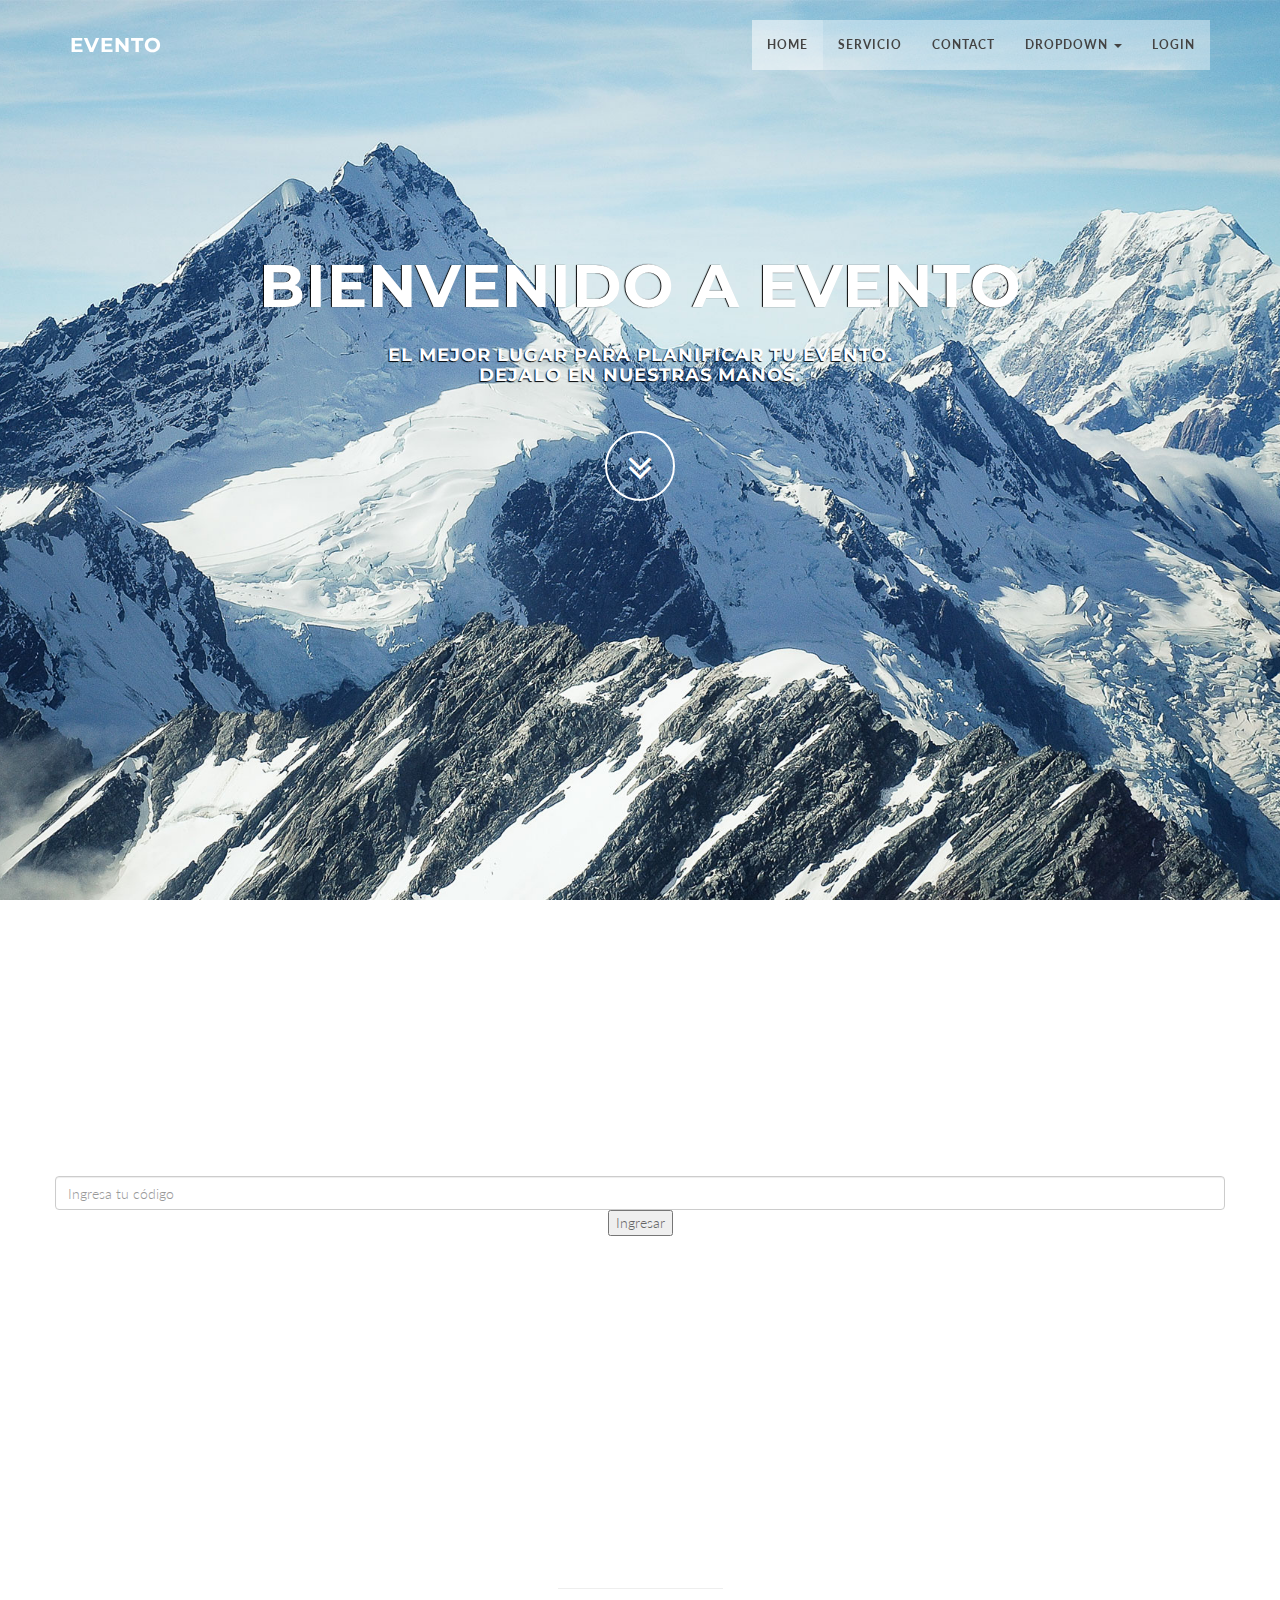
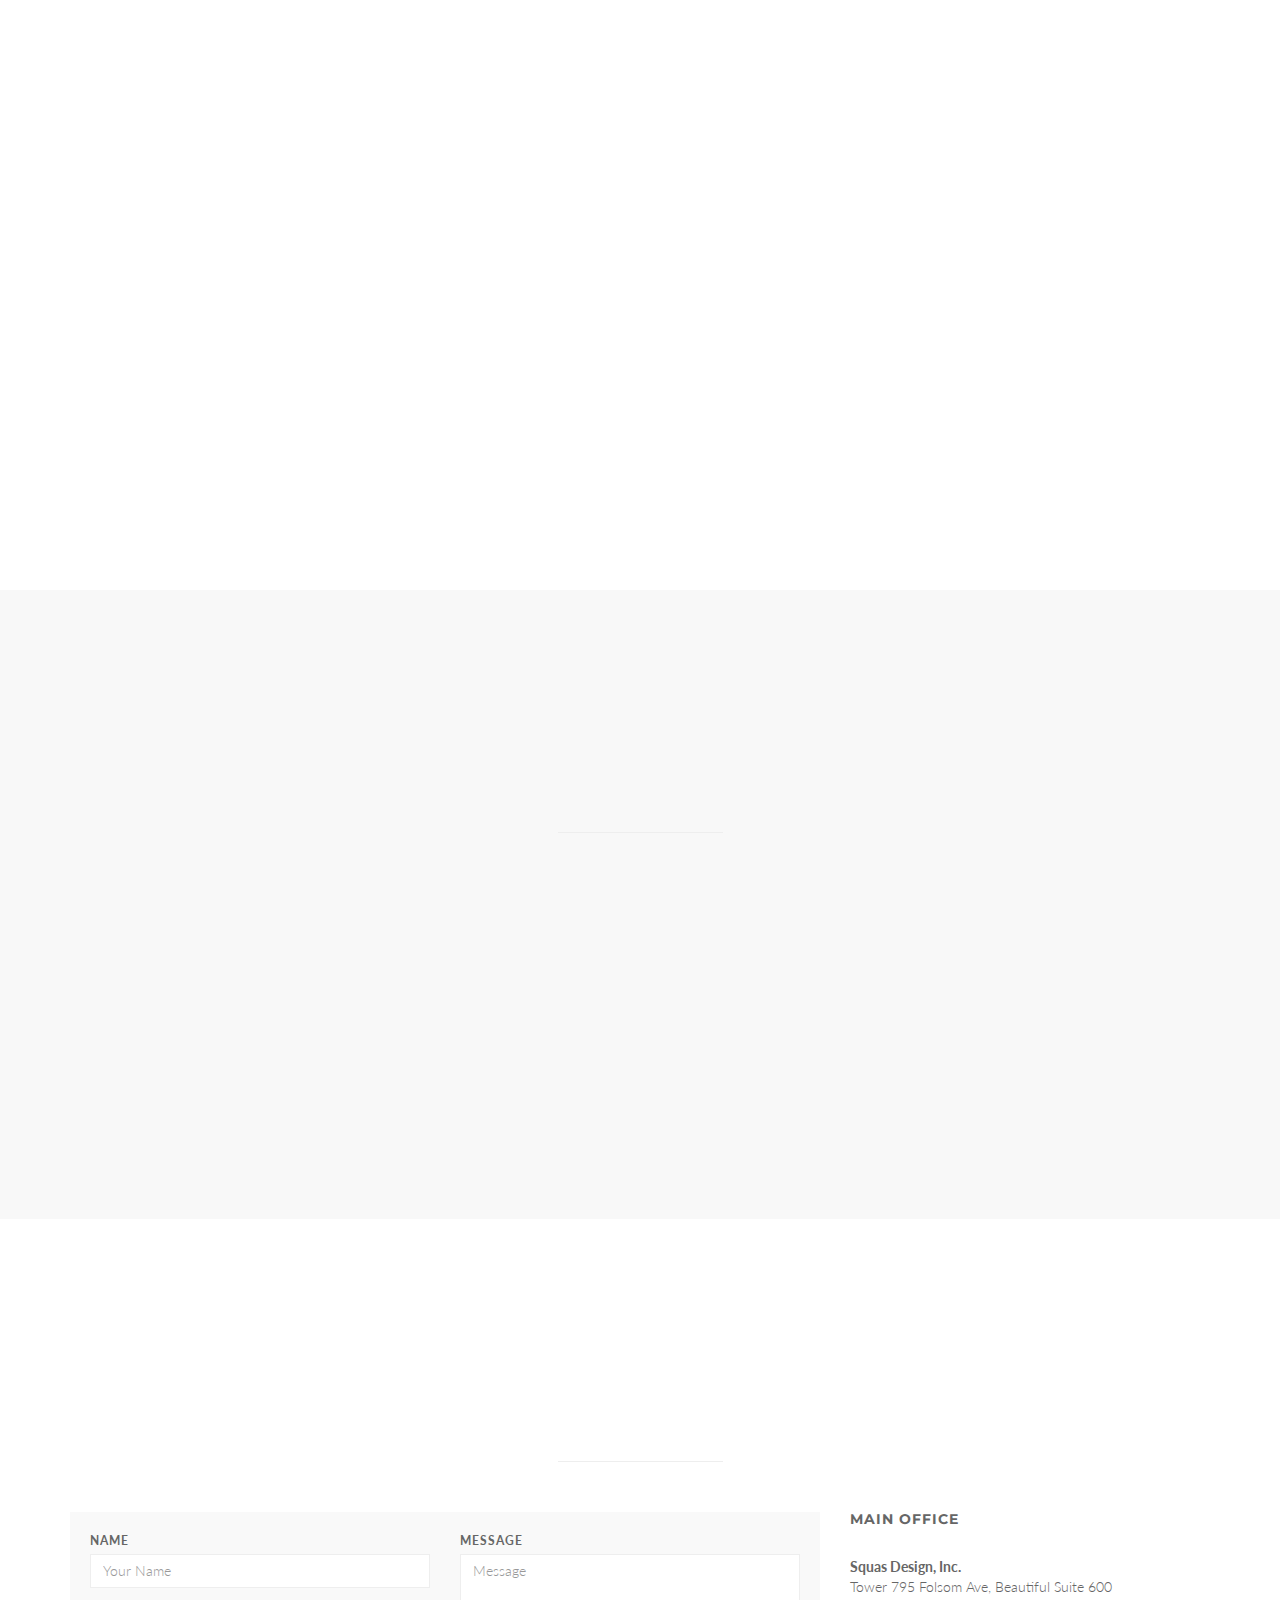
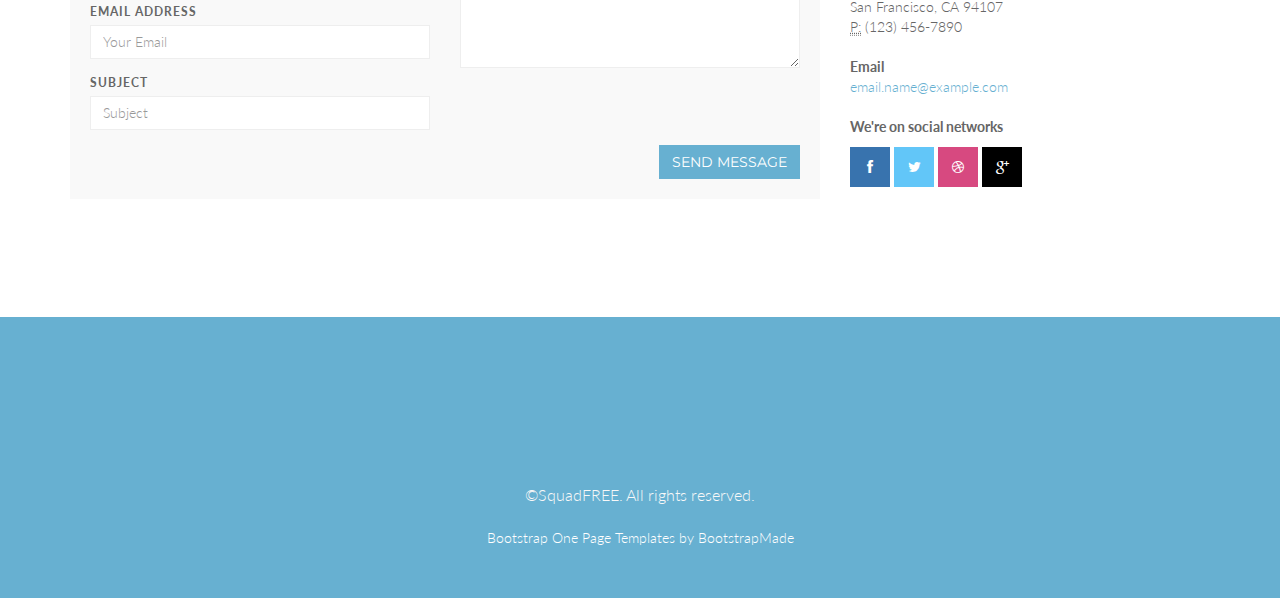
<file: Proyecto/index.html>
﻿<!DOCTYPE html>
<html lang="en">

<head>
  <meta charset="utf-8">
  <meta name="viewport" content="width=device-width, initial-scale=1.0">
  <meta name="description" content="">
  <meta name="author" content="">

  <title>EV: Planifica tu evento</title>

  <!-- Bootstrap Core CSS -->
  <link href="css/bootstrap.min.css" rel="stylesheet" type="text/css">

  <!-- Fonts -->
  <link href="font-awesome/css/font-awesome.min.css" rel="stylesheet" type="text/css">
  <link href="css/animate.css" rel="stylesheet" />
  <!-- Squad theme CSS -->
  <link href="css/style.css" rel="stylesheet">
  <link href="color/default.css" rel="stylesheet">

  <!-- =======================================================
    Theme Name: Squadfree
    Theme URL: https://bootstrapmade.com/squadfree-free-bootstrap-template-creative/
    Author: BootstrapMade
    Author URL: https://bootstrapmade.com
  ======================================================= -->
</head>

<body id="page-top" data-spy="scroll" data-target=".navbar-custom">
  <!-- Preloader -->
  <div id="preloader">
    <div id="load"></div>
  </div>

  <nav class="navbar navbar-custom navbar-fixed-top" role="navigation">
    <div class="container">
      <div class="navbar-header page-scroll">
        <button type="button" class="navbar-toggle" data-toggle="collapse" data-target=".navbar-main-collapse">
                    <i class="fa fa-bars"></i>
                </button>
        <a class="navbar-brand" href="index.html">
          <h1>EVENTO</h1>
        </a>
      </div>

      <!-- Collect the nav links, forms, and other content for toggling -->
      <div class="collapse navbar-collapse navbar-right navbar-main-collapse">
        <ul class="nav navbar-nav">
          <li class="active"><a href="#intro">Home</a></li>
          <li><a href="#service">Servicio</a></li>
          <li><a href="#contact">Contact</a></li>
          <li class="dropdown">
            <a href="#" class="dropdown-toggle" data-toggle="dropdown">Dropdown <b class="caret"></b></a>
            <ul class="dropdown-menu">
              <li><a href="#">Example menu</a></li>
              <li><a href="#">Example menu</a></li>
            </ul>
          </li>
          <li><a href="..\sistema\login.html">Login</a></li>
        </ul>
      </div>
      <!-- /.navbar-collapse -->
    </div>
    <!-- /.container -->
  </nav>
  <!-- Section: intro -->
  <section id="intro" class="intro">

    <div class="slogan">
      <h2>BIENVENIDO A <span class="text_color">EVENTO</span> </h2>
      <h4>El mejor lugar para planificar tu evento. <br>Dejalo en nuestras manos.</h4>
    </div>
    <div class="page-scroll">
      <a href="#service" class="btn btn-circle">
				<i class="fa fa-angle-double-down animated"></i>
			</a>
    </div>
  </section>
  <!-- /Section: intro -->

  <!-- Section: codigo -->

  <section id="codigo" class="home-section text-center">
    <div class="heading-about">
      <div class="container">
        <div class="row">
          <div class="col-lg-8 col-lg-offset-2">
            <div class="wow bounceInDown" data-wow-delay="0.4s">
              <div class="section-heading">
                <h2>Ingresa tu código de invitado!</h2>
                <i class="fa fa-2x fa-angle-down"></i>

              </div>
            </div>
          </div>
        </div>
      </div>
    </div>
    <div class="container">
      <div class="row">
        <input type="text" class="form-control" id="codigo" placeholder="Ingresa tu código" data-rule="minlen:4" data-msg="Formato de codigo incorrecto" />
        <button>Ingresar</button>
      </div>
    </div>


  </section>

  <!-- /Section: codigo -->

  <!-- Section: about -->
  <section id="about" class="home-section text-center">
    <div class="heading-about">
      <div class="container">
        <div class="row">
          <div class="col-lg-8 col-lg-offset-2">
            <div class="wow bounceInDown" data-wow-delay="0.4s">
              <div class="section-heading">
                <h2>Sobre nosotros</h2>
                <i class="fa fa-2x fa-angle-down"></i>

              </div>
            </div>
          </div>
        </div>
      </div>
    </div>

    <div class="container">
      <div class="row">
        <div class="col-lg-2 col-lg-offset-5">
          <hr class="marginbot-50">
        </div>
      </div>
      <div class="row">
        <div class="col-md-4">
          <div class="wow bounceInUp" data-wow-delay="0.2s">
            <div class="team boxed-grey">
              <div class="inner">
                <h5>Mateo Pagniez</h5>
                <p class="subtitle">Frontend Developer</p>
                <div class="avatar"><img src="img/team/1.jpg" alt="" class="img-responsive img-circle" /></div>
              </div>
            </div>
          </div>
        </div>
        <div class="col-md-4">
        </div>
        <div class="col-md-4">
          <div class="wow bounceInUp" data-wow-delay="0.5s">
            <div class="team boxed-grey">
              <div class="inner">
                <h5>Lautaro Rodriguez</h5>
                <p class="subtitle">Backend Developer</p>
                <div class="avatar" style="" ><img src="img/team/2.jpg" alt="" class="img-responsive img-circle" /></div>

              </div>
            </div>
          </div>
        </div>
      </div>
    </div>
  </section>
  <!-- /Section: about -->

  <!-- Section: services -->
  <section id="service" class="home-section text-center bg-gray">

    <div class="heading-about">
      <div class="container">
        <div class="row">
          <div class="col-lg-8 col-lg-offset-2">
            <div class="wow bounceInDown" data-wow-delay="0.4s">
              <div class="section-heading">
                <h2>Nuestros Servicios</h2>
                <i class="fa fa-2x fa-angle-down"></i>

              </div>
            </div>
          </div>
        </div>
      </div>
    </div>
    <div class="container">
      <div class="row">
        <div class="col-lg-2 col-lg-offset-5">
          <hr class="marginbot-50">
        </div>
      </div>
      <div class="row">
        <div class="col-md-3">
          <div class="wow fadeInLeft" data-wow-delay="0.2s">
            <div class="service-box">
              <div class="service-icon">
                <img src="img/icons/service-icon-1.png" alt="" />
              </div>
              <div class="service-desc">
                <h5>Control de asistencia</h5>
                <p>Vestibulum tincidunt enim in pharetra malesuada. Duis semper magna metus electram accommodare.</p>
              </div>
            </div>
          </div>
        </div>
        <div class="col-md-3">
          <div class="wow fadeInUp" data-wow-delay="0.2s">
            <div class="service-box">
              <div class="service-icon">
                <img src="img/icons/service-icon-2.png" alt="" />
              </div>
              <div class="service-desc">
                <h5>Ubicacion de invitados</h5>
                <p>Vestibulum tincidunt enim in pharetra malesuada. Duis semper magna metus electram accommodare.</p>
              </div>
            </div>
          </div>
        </div>
        <div class="col-md-3">
          <div class="wow fadeInUp" data-wow-delay="0.2s">
            <div class="service-box">
              <div class="service-icon">
                <img src="img/icons/service-icon-3.png" alt="" />
              </div>
              <div class="service-desc">
                <h5>Red social del evento</h5>
                <p>Vestibulum tincidunt enim in pharetra malesuada. Duis semper magna metus electram accommodare.</p>
              </div>
            </div>
          </div>
        </div>
        <div class="col-md-3">
          <div class="wow fadeInRight" data-wow-delay="0.2s">
            <div class="service-box">
              <div class="service-icon">
                <img src="img/icons/service-icon-4.png" alt="" />
              </div>
              <div class="service-desc">
                <h5>Conexion con otras redes sociales</h5>
                <p>Vestibulum tincidunt enim in pharetra malesuada. Duis semper magna metus electram accommodare.</p>
              </div>
            </div>
          </div>
        </div>
      </div>
    </div>
  </section>
  <!-- /Section: services -->




  <!-- Section: contact -->
  <section id="contact" class="home-section text-center">
    <div class="heading-contact">
      <div class="container">
        <div class="row">
          <div class="col-lg-8 col-lg-offset-2">
            <div class="wow bounceInDown" data-wow-delay="0.4s">
              <div class="section-heading">
                <h2>Get in touch</h2>
                <i class="fa fa-2x fa-angle-down"></i>

              </div>
            </div>
          </div>
        </div>
      </div>
    </div>
    <div class="container">

      <div class="row">
        <div class="col-lg-2 col-lg-offset-5">
          <hr class="marginbot-50">
        </div>
      </div>
      <div class="row">
        <div class="col-lg-8">
          <div class="boxed-grey">

            <div id="sendmessage">Your message has been sent. Thank you!</div>
            <div id="errormessage"></div>
            <form id="contact-form" action="" method="post" role="form" class="contactForm">
              <div class="row">
                <div class="col-md-6">
                  <div class="form-group">
                    <label for="name">
                                Name</label>
                    <input type="text" name="name" class="form-control" id="name" placeholder="Your Name" data-rule="minlen:4" data-msg="Please enter at least 4 chars" />
                    <div class="validation"></div>
                  </div>
                  <div class="form-group">
                    <label for="email">
                                Email Address</label>
                    <div class="form-group">
                      <input type="email" class="form-control" name="email" id="email" placeholder="Your Email" data-rule="email" data-msg="Please enter a valid email" />
                      <div class="validation"></div>
                    </div>
                  </div>
                  <div class="form-group">
                    <label for="subject">
                                Subject</label>
                    <input type="text" class="form-control" name="subject" id="subject" placeholder="Subject" data-rule="minlen:4" data-msg="Please enter at least 8 chars of subject" />
                    <div class="validation"></div>
                  </div>
                </div>
                <div class="col-md-6">
                  <div class="form-group">
                    <label for="name">
                                Message</label>
                    <textarea class="form-control" name="message" rows="5" data-rule="required" data-msg="Please write something for us" placeholder="Message"></textarea>
                    <div class="validation"></div>
                  </div>
                </div>
                <div class="col-md-12">
                  <button type="submit" class="btn btn-skin pull-right" id="btnContactUs">
                            Send Message</button>
                </div>
              </div>
            </form>
          </div>
        </div>

        <div class="col-lg-4">
          <div class="widget-contact">
            <h5>Main Office</h5>

            <address>
				  <strong>Squas Design, Inc.</strong><br>
				  Tower 795 Folsom Ave, Beautiful Suite 600<br>
				  San Francisco, CA 94107<br>
				  <abbr title="Phone">P:</abbr> (123) 456-7890
				</address>

            <address>
				  <strong>Email</strong><br>
				  <a href="mailto:#">email.name@example.com</a>
				</address>
            <address>
				  <strong>We're on social networks</strong><br>
                       	<ul class="company-social">
                            <li class="social-facebook"><a href="#" target="_blank"><i class="fa fa-facebook"></i></a></li>
                            <li class="social-twitter"><a href="#" target="_blank"><i class="fa fa-twitter"></i></a></li>
                            <li class="social-dribble"><a href="#" target="_blank"><i class="fa fa-dribbble"></i></a></li>
                            <li class="social-google"><a href="#" target="_blank"><i class="fa fa-google-plus"></i></a></li>
                        </ul>
				</address>

          </div>
        </div>
      </div>

    </div>
  </section>
  <!-- /Section: contact -->

  <footer>
    <div class="container">
      <div class="row">
        <div class="col-md-12 col-lg-12">
          <div class="wow shake" data-wow-delay="0.4s">
            <div class="page-scroll marginbot-30">
              <a href="#intro" id="totop" class="btn btn-circle">
							<i class="fa fa-angle-double-up animated"></i>
						</a>
            </div>
          </div>
          <p>&copy;SquadFREE. All rights reserved.</p>
          <div class="credits">
            <!--
              All the links in the footer should remain intact.
              You can delete the links only if you purchased the pro version.
              Licensing information: https://bootstrapmade.com/license/
              Purchase the pro version with working PHP/AJAX contact form: https://bootstrapmade.com/buy/?theme=Squadfree
            -->
            <a href="https://bootstrapmade.com/bootstrap-one-page-templates/">Bootstrap One Page Templates</a> by BootstrapMade
          </div>
        </div>
      </div>
    </div>
  </footer>
  <!-- Core JavaScript Files -->
  <script src="js/jquery.min.js"></script>
  <script src="js/bootstrap.min.js"></script>
  <script src="js/jquery.easing.min.js"></script>
  <script src="js/jquery.scrollTo.js"></script>
  <script src="js/wow.min.js"></script>
  <!-- Custom Theme JavaScript -->
  <script src="js/custom.js"></script>
  <script src="contactform/contactform.js"></script>

</body>

</html>
</file>
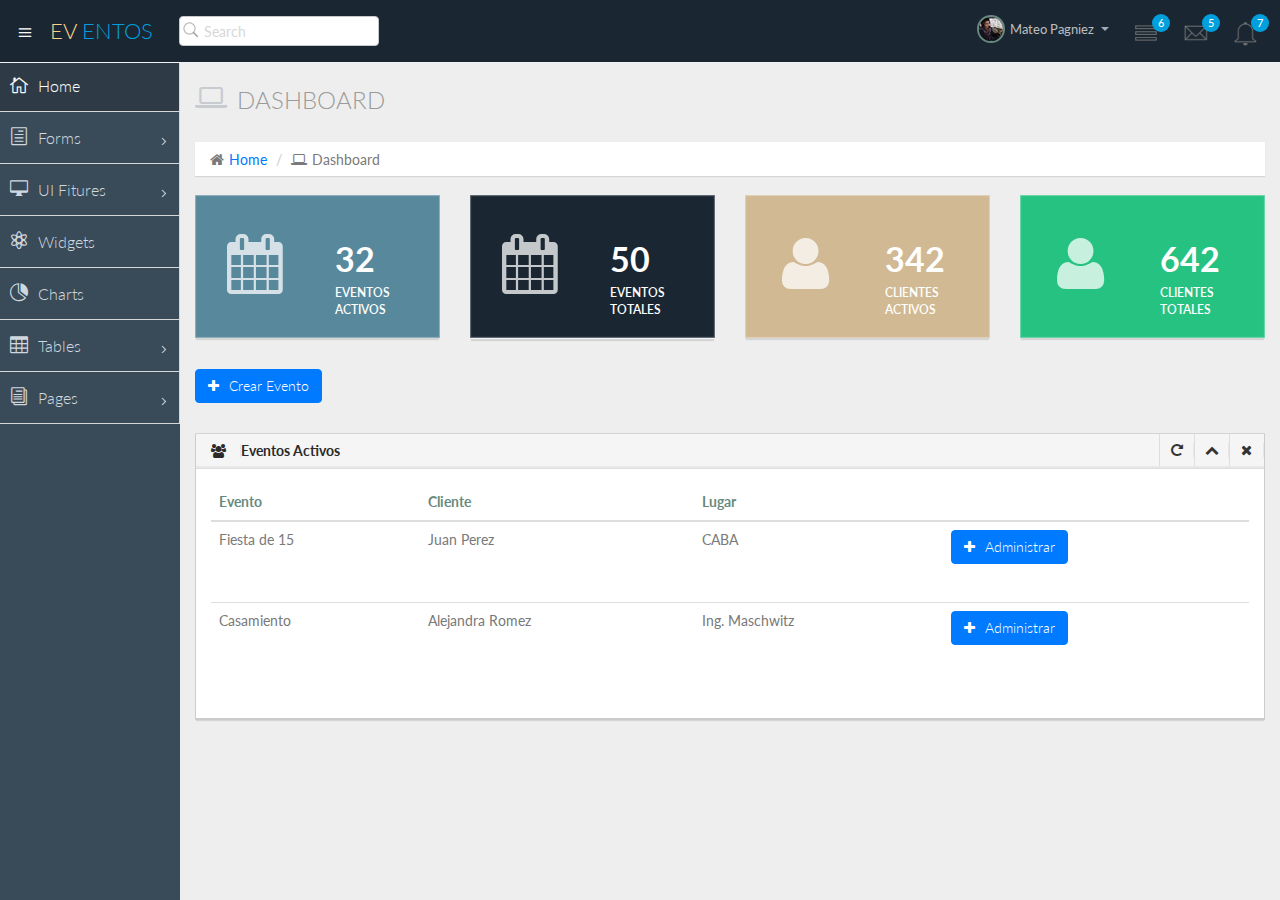
<file: sistema/index.html>
<!DOCTYPE html>
<html lang="en">

<head>
  <meta charset="utf-8">
  <meta name="viewport" content="width=device-width, initial-scale=1.0">
  <meta name="description" content="Creative - Bootstrap 3 Responsive Admin Template">
  <meta name="author" content="GeeksLabs">
  <meta name="keyword" content="Creative, Dashboard, Admin, Template, Theme, Bootstrap, Responsive, Retina, Minimal">
  <link rel="shortcut icon" href="img/favicon.png">

  <title>Eventos.-</title>

  <!-- Bootstrap CSS -->
  <link href="css/bootstrap.min.css" rel="stylesheet">
  <!-- bootstrap theme -->
  <link href="css/bootstrap-theme.css" rel="stylesheet">
  <!--external css-->
  <!-- font icon -->
  <link href="css/elegant-icons-style.css" rel="stylesheet" />
  <link href="css/font-awesome.min.css" rel="stylesheet" />
  <!-- full calendar css-->
  <link href="assets/fullcalendar/fullcalendar/bootstrap-fullcalendar.css" rel="stylesheet" />
  <link href="assets/fullcalendar/fullcalendar/fullcalendar.css" rel="stylesheet" />
  <!-- easy pie chart-->
  <link href="assets/jquery-easy-pie-chart/jquery.easy-pie-chart.css" rel="stylesheet" type="text/css" media="screen" />
  <!-- owl carousel -->
  <link rel="stylesheet" href="css/owl.carousel.css" type="text/css">
  <link href="css/jquery-jvectormap-1.2.2.css" rel="stylesheet">
  <!-- Custom styles -->
  <link rel="stylesheet" href="css/fullcalendar.css">
  <link href="css/widgets.css" rel="stylesheet">
  <link href="css/style.css" rel="stylesheet">
  <link href="css/style-responsive.css" rel="stylesheet" />
  <link href="css/xcharts.min.css" rel=" stylesheet">
  <link href="css/jquery-ui-1.10.4.min.css" rel="stylesheet">
</head>

<body>
  <!-- container section start -->
  <section id="container" class="">


    <header class="header dark-bg">
      <div class="toggle-nav">
        <div class="icon-reorder tooltips" data-original-title="Toggle Navigation" data-placement="bottom"><i class="icon_menu"></i></div>
      </div>

      <!--logo start-->
      <a href="index.html" class="logo">EV <span class="lite">ENTOS</span></a>
      <!--logo end-->

      <div class="nav search-row" id="top_menu">
        <!--  search form start -->
        <ul class="nav top-menu">
          <li>
            <form class="navbar-form">
              <input class="form-control" placeholder="Search" type="text">
            </form>
          </li>
        </ul>
        <!--  search form end -->
      </div>

      <div class="top-nav notification-row">

        <!-- notificatoin dropdown start-->
        <ul class="nav pull-right top-menu">
          <!-- user login dropdown start-->
          <li class="dropdown">
            <a data-toggle="dropdown" class="dropdown-toggle" href="#">
                            <span class="profile-ava">
                            <img src="img/avatar2_small.jpg" alt=""/>
                            </span>
                            <span class="username">Mateo Pagniez</span>
                            <b class="caret"></b>
                        </a>
            <ul class="dropdown-menu extended logout">
              <div class="log-arrow-up"></div>
              <li class="eborder-top">
                <a href="#"><i class="icon_profile"></i> My Profile</a>
              </li>
              <li>
                <a href="#"><i class="icon_mail_alt"></i> My Inbox</a>
              </li>
              <li>
                <a href="#"><i class="icon_clock_alt"></i> Timeline</a>
              </li>
              <li>
                <a href="#"><i class="icon_chat_alt"></i> Chats</a>
              </li>
              <li>
                <a href="login.html"><i class="icon_key_alt"></i> Log Out</a>
              </li>
              <li>
                <a href="documentation.html"><i class="icon_key_alt"></i> Documentation</a>
              </li>
              <li>
                <a href="documentation.html"><i class="icon_key_alt"></i> Documentation</a>
              </li>
            </ul>
          </li>
          <!-- user login dropdown end -->
          <!-- task notificatoin start -->
          <li id="task_notificatoin_bar" class="dropdown">
            <a data-toggle="dropdown" class="dropdown-toggle" href="#">
                            <i class="icon-task-l"></i>
                            <span class="badge bg-important">6</span>
                        </a>
            <ul class="dropdown-menu extended tasks-bar">
              <div class="notify-arrow notify-arrow-blue"></div>
              <li>
                <p class="blue">You have 6 pending letter</p>
              </li>
              <li>
                <a href="#">
                  <div class="task-info">
                    <div class="desc">Design PSD </div>
                    <div class="percent">90%</div>
                  </div>
                  <div class="progress progress-striped">
                    <div class="progress-bar progress-bar-success" role="progressbar" aria-valuenow="90" aria-valuemin="0" aria-valuemax="100" style="width: 90%">
                      <span class="sr-only">90% Complete (success)</span>
                    </div>
                  </div>
                </a>
              </li>
              <li>
                <a href="#">
                  <div class="task-info">
                    <div class="desc">
                      Project 1
                    </div>
                    <div class="percent">30%</div>
                  </div>
                  <div class="progress progress-striped">
                    <div class="progress-bar progress-bar-warning" role="progressbar" aria-valuenow="30" aria-valuemin="0" aria-valuemax="100" style="width: 30%">
                      <span class="sr-only">30% Complete (warning)</span>
                    </div>
                  </div>
                </a>
              </li>
              <li>
                <a href="#">
                  <div class="task-info">
                    <div class="desc">Digital Marketing</div>
                    <div class="percent">80%</div>
                  </div>
                  <div class="progress progress-striped">
                    <div class="progress-bar progress-bar-info" role="progressbar" aria-valuenow="80" aria-valuemin="0" aria-valuemax="100" style="width: 80%">
                      <span class="sr-only">80% Complete</span>
                    </div>
                  </div>
                </a>
              </li>
              <li>
                <a href="#">
                  <div class="task-info">
                    <div class="desc">Logo Designing</div>
                    <div class="percent">78%</div>
                  </div>
                  <div class="progress progress-striped">
                    <div class="progress-bar progress-bar-danger" role="progressbar" aria-valuenow="78" aria-valuemin="0" aria-valuemax="100" style="width: 78%">
                      <span class="sr-only">78% Complete (danger)</span>
                    </div>
                  </div>
                </a>
              </li>
              <li>
                <a href="#">
                  <div class="task-info">
                    <div class="desc">Mobile App</div>
                    <div class="percent">50%</div>
                  </div>
                  <div class="progress progress-striped active">
                    <div class="progress-bar" role="progressbar" aria-valuenow="50" aria-valuemin="0" aria-valuemax="100" style="width: 50%">
                      <span class="sr-only">50% Complete</span>
                    </div>
                  </div>

                </a>
              </li>
              <li class="external">
                <a href="#">See All Tasks</a>
              </li>
            </ul>
          </li>
          <!-- task notificatoin end -->
          <!-- inbox notificatoin start-->
          <li id="mail_notificatoin_bar" class="dropdown">
            <a data-toggle="dropdown" class="dropdown-toggle" href="#">
                            <i class="icon-envelope-l"></i>
                            <span class="badge bg-important">5</span>
                        </a>
            <ul class="dropdown-menu extended inbox">
              <div class="notify-arrow notify-arrow-blue"></div>
              <li>
                <p class="blue">You have 5 new messages</p>
              </li>
              <li>
                <a href="#">
                                    <span class="photo"><img alt="avatar" src="./img/avatar-mini.jpg"></span>
                                    <span class="subject">
                                    <span class="from">Greg  Martin</span>
                                    <span class="time">1 min</span>
                                    </span>
                                    <span class="message">
                                        I really like this admin panel.
                                    </span>
                                </a>
              </li>
              <li>
                <a href="#">
                                    <span class="photo"><img alt="avatar" src="./img/avatar-mini2.jpg"></span>
                                    <span class="subject">
                                    <span class="from">Bob   Mckenzie</span>
                                    <span class="time">5 mins</span>
                                    </span>
                                    <span class="message">
                                     Hi, What is next project plan?
                                    </span>
                                </a>
              </li>
              <li>
                <a href="#">
                                    <span class="photo"><img alt="avatar" src="./img/avatar-mini3.jpg"></span>
                                    <span class="subject">
                                    <span class="from">Phillip   Park</span>
                                    <span class="time">2 hrs</span>
                                    </span>
                                    <span class="message">
                                        I am like to buy this Admin Template.
                                    </span>
                                </a>
              </li>
              <li>
                <a href="#">
                                    <span class="photo"><img alt="avatar" src="./img/avatar-mini4.jpg"></span>
                                    <span class="subject">
                                    <span class="from">Ray   Munoz</span>
                                    <span class="time">1 day</span>
                                    </span>
                                    <span class="message">
                                        Icon fonts are great.
                                    </span>
                                </a>
              </li>
              <li>
                <a href="#">See all messages</a>
              </li>
            </ul>
          </li>
          <!-- inbox notificatoin end -->
          <!-- alert notification start-->
          <li id="alert_notificatoin_bar" class="dropdown">
            <a data-toggle="dropdown" class="dropdown-toggle" href="#">

                            <i class="icon-bell-l"></i>
                            <span class="badge bg-important">7</span>
                        </a>
            <ul class="dropdown-menu extended notification">
              <div class="notify-arrow notify-arrow-blue"></div>
              <li>
                <p class="blue">You have 4 new notifications</p>
              </li>
              <li>
                <a href="#">
                                    <span class="label label-primary"><i class="icon_profile"></i></span>
                                    Friend Request
                                    <span class="small italic pull-right">5 mins</span>
                                </a>
              </li>
              <li>
                <a href="#">
                                    <span class="label label-warning"><i class="icon_pin"></i></span>
                                    John location.
                                    <span class="small italic pull-right">50 mins</span>
                                </a>
              </li>
              <li>
                <a href="#">
                                    <span class="label label-danger"><i class="icon_book_alt"></i></span>
                                    Project 3 Completed.
                                    <span class="small italic pull-right">1 hr</span>
                                </a>
              </li>
              <li>
                <a href="#">
                                    <span class="label label-success"><i class="icon_like"></i></span>
                                    Mick appreciated your work.
                                    <span class="small italic pull-right"> Today</span>
                                </a>
              </li>
              <li>
                <a href="#">See all notifications</a>
              </li>
            </ul>
          </li>
          <!-- alert notification end-->
        </ul>
        <!-- notificatoin dropdown end-->
      </div>
    </header>
    <!--header end-->

    <!--sidebar start-->
    <aside>
      <div id="sidebar" class="nav-collapse ">
        <!-- sidebar menu start-->
        <ul class="sidebar-menu">
          <li class="active">
            <a class="" href="index.html">
                          <i class="icon_house_alt"></i>
                          <span>Home</span>
                      </a>
          </li>
          <li class="sub-menu">
            <a href="javascript:;" class="">
                          <i class="icon_document_alt"></i>
                          <span>Forms</span>
                          <span class="menu-arrow arrow_carrot-right"></span>
                      </a>
            <ul class="sub">
              <li><a class="" href="form_component.html">Form Elements</a></li>
              <li><a class="" href="form_validation.html">Form Validation</a></li>
            </ul>
          </li>
          <li class="sub-menu">
            <a href="javascript:;" class="">
                          <i class="icon_desktop"></i>
                          <span>UI Fitures</span>
                          <span class="menu-arrow arrow_carrot-right"></span>
                      </a>
            <ul class="sub">
              <li><a class="" href="general.html">Elements</a></li>
              <li><a class="" href="buttons.html">Buttons</a></li>
              <li><a class="" href="grids.html">Grids</a></li>
            </ul>
          </li>
          <li>
            <a class="" href="widgets.html">
                          <i class="icon_genius"></i>
                          <span>Widgets</span>
                      </a>
          </li>
          <li>
            <a class="" href="chart-chartjs.html">
                          <i class="icon_piechart"></i>
                          <span>Charts</span>

                      </a>

          </li>

          <li class="sub-menu">
            <a href="javascript:;" class="">
                          <i class="icon_table"></i>
                          <span>Tables</span>
                          <span class="menu-arrow arrow_carrot-right"></span>
                      </a>
            <ul class="sub">
              <li><a class="" href="basic_table.html">Basic Table</a></li>
            </ul>
          </li>

          <li class="sub-menu">
            <a href="javascript:;" class="">
                          <i class="icon_documents_alt"></i>
                          <span>Pages</span>
                          <span class="menu-arrow arrow_carrot-right"></span>
                      </a>
            <ul class="sub">
              <li><a class="" href="profile.html">Profile</a></li>
              <li><a class="" href="login.html"><span>Login Page</span></a></li>
              <li><a class="" href="blank.html">Blank Page</a></li>
              <li><a class="" href="404.html">404 Error</a></li>
            </ul>
          </li>

        </ul>
        <!-- sidebar menu end-->
      </div>
    </aside>
    <!--sidebar end-->

    <!--main content start-->
    <section id="main-content">
      <section class="wrapper">
        <div class="row">
          <div class="col-lg-12">
            <h3 class="page-header"><i class="fa fa-laptop"></i> Dashboard</h3>
            <ol class="breadcrumb">
              <li><i class="fa fa-home"></i><a href="index.html">Home</a></li>
              <li><i class="fa fa-laptop"></i>Dashboard</li>
            </ol>
          </div>
        </div>

        <div class="row">
          <div class="col-lg-3 col-md-3 col-sm-12 col-xs-12">
            <div class="info-box blue-bg">
              <i class="fa fa-calendar"></i>
              <div class="count">32</div>
              <div class="title">Eventos Activos</div>
            </div>
          </div>

          <div class="col-lg-3 col-md-3 col-sm-12 col-xs-12">
            <div class="info-box dark-bg">
              <i class="fa fa-calendar"></i>
              <div class="count">50</div>
              <div class="title">Eventos Totales</div>
            </div>
          </div>

          <div class="col-lg-3 col-md-3 col-sm-12 col-xs-12">
            <div class="info-box brown-bg">
              <i class="fa fa-user"></i>
              <div class="count">342</div>
              <div class="title">Clientes Activos</div>
            </div>
          </div>

          <div class="col-lg-3 col-md-3 col-sm-12 col-xs-12">
            <div class="info-box green-bg">
              <i class="fa fa-user"></i>
              <div class="count">642</div>
              <div class="title">Clientes Totales</div>
            </div>
          </div>
        </div>

        <a href="crearEvento.html"><button type="submit" class="btn btn-primary" style="margin-bottom: 30px;"><i class="fa fa-plus" style="padding-right: 10px;"></i>Crear Evento</button></a>

        <!-- EVENTOS ACTIVOS -->
        <div class="row">

          <div class="col-lg-12 col-md-12">
            <div class="panel panel-default">
              <div class="panel-heading">
                <h2><i class="fa fa-users"></i><strong>Eventos Activos</strong></h2>
                <div class="panel-actions">
                  <a href="index.html#" class="btn-setting"><i class="fa fa-rotate-right"></i></a>
                  <a href="index.html#" class="btn-minimize"><i class="fa fa-chevron-up"></i></a>
                  <a href="index.html#" class="btn-close"><i class="fa fa-times"></i></a>
                </div>
              </div>
              <div class="panel-body">
                <table class="table bootstrap-datatable countries">
                  <thead>
                    <tr>
                      <!-- <th></th> -->
                      <th>Evento</th>
                      <th>Cliente</th>
                      <th>Lugar</th>
                      <th>
                      <!-- <th>Presupuesto</th> -->
                    </tr>
                  </thead>
                  <tbody>
                    <tr>
                      <td>Fiesta de 15</td>
                      <td>Juan Perez</td>
                      <td>CABA</td>
                      <td><a href="adminevent.html"><button class="btn btn-primary"><i class="fa fa-plus" style="padding-right: 10px;"></i>Administrar</button></a></td>
                      <!-- <td>
                        <div class="progress thin">
                          <div class="progress-bar progress-bar-danger" role="progressbar" aria-valuenow="73" aria-valuemin="0" aria-valuemax="100" style="width: 73%">
                          </div>
                          <div class="progress-bar progress-bar-warning" role="progressbar" aria-valuenow="27" aria-valuemin="0" aria-valuemax="100" style="width: 27%">
                          </div>
                        </div>
                        <span class="sr-only">73%</span>
                      </td> -->
                    </tr>
                    <tr>
                      <td>Casamiento</td>
                      <td>Alejandra Romez</td>
                      <td>Ing. Maschwitz</td>
                      <td><a href="adminevent.html"><button class="btn btn-primary"><i class="fa fa-plus" style="padding-right: 10px;"></i>Administrar</button></a></td>
                      <!-- <td>
                        <div class="progress thin">
                          <div class="progress-bar progress-bar-danger" role="progressbar" aria-valuenow="57" aria-valuemin="0" aria-valuemax="100" style="width: 57%">
                          </div>
                          <div class="progress-bar progress-bar-warning" role="progressbar" aria-valuenow="43" aria-valuemin="0" aria-valuemax="100" style="width: 43%">
                          </div>
                        </div>
                        <span class="sr-only">57%</span>
                      </td> -->
                    </tr>
                  </tbody>
                </table>
              </div>
            </div>
          </div>
        </div>
      </section>
    </section>
    <!--main content end-->
  </section>
  <!-- container section start -->

  <!-- javascripts -->
  <script src="js/jquery.js"></script>
  <script src="js/jquery-ui-1.10.4.min.js"></script>
  <script src="js/jquery-1.8.3.min.js"></script>
  <script type="text/javascript" src="js/jquery-ui-1.9.2.custom.min.js"></script>
  <!-- bootstrap -->
  <script src="js/bootstrap.min.js"></script>
  <!-- nice scroll -->
  <script src="js/jquery.scrollTo.min.js"></script>
  <script src="js/jquery.nicescroll.js" type="text/javascript"></script>
  <!-- charts scripts -->
  <script src="assets/jquery-knob/js/jquery.knob.js"></script>
  <script src="js/jquery.sparkline.js" type="text/javascript"></script>
  <script src="assets/jquery-easy-pie-chart/jquery.easy-pie-chart.js"></script>
  <script src="js/owl.carousel.js"></script>
  <!-- jQuery full calendar -->
  <<script src="js/fullcalendar.min.js"></script>
    <!-- Full Google Calendar - Calendar -->
    <script src="assets/fullcalendar/fullcalendar/fullcalendar.js"></script>
    <!--script for this page only-->
    <script src="js/calendar-custom.js"></script>
    <script src="js/jquery.rateit.min.js"></script>
    <!-- custom select -->
    <script src="js/jquery.customSelect.min.js"></script>
    <script src="assets/chart-master/Chart.js"></script>

    <!--custome script for all page-->
    <script src="js/scripts.js"></script>
    <!-- custom script for this page-->
    <script src="js/sparkline-chart.js"></script>
    <script src="js/easy-pie-chart.js"></script>
    <script src="js/jquery-jvectormap-1.2.2.min.js"></script>
    <script src="js/jquery-jvectormap-world-mill-en.js"></script>
    <script src="js/xcharts.min.js"></script>
    <script src="js/jquery.autosize.min.js"></script>
    <script src="js/jquery.placeholder.min.js"></script>
    <script src="js/gdp-data.js"></script>
    <script src="js/morris.min.js"></script>
    <script src="js/sparklines.js"></script>
    <script src="js/charts.js"></script>
    <script src="js/jquery.slimscroll.min.js"></script>
    <script>
      //knob
      $(function() {
        $(".knob").knob({
          'draw': function() {
            $(this.i).val(this.cv + '%')
          }
        })
      });

      //carousel
      $(document).ready(function() {
        $("#owl-slider").owlCarousel({
          navigation: true,
          slideSpeed: 300,
          paginationSpeed: 400,
          singleItem: true

        });
      });

      //custom select box

      $(function() {
        $('select.styled').customSelect();
      });

      /* ---------- Map ---------- */
      $(function() {
        $('#map').vectorMap({
          map: 'world_mill_en',
          series: {
            regions: [{
              values: gdpData,
              scale: ['#000', '#000'],
              normalizeFunction: 'polynomial'
            }]
          },
          backgroundColor: '#eef3f7',
          onLabelShow: function(e, el, code) {
            el.html(el.html() + ' (GDP - ' + gdpData[code] + ')');
          }
        });
      });
    </script>

</body>

</html>
</file>
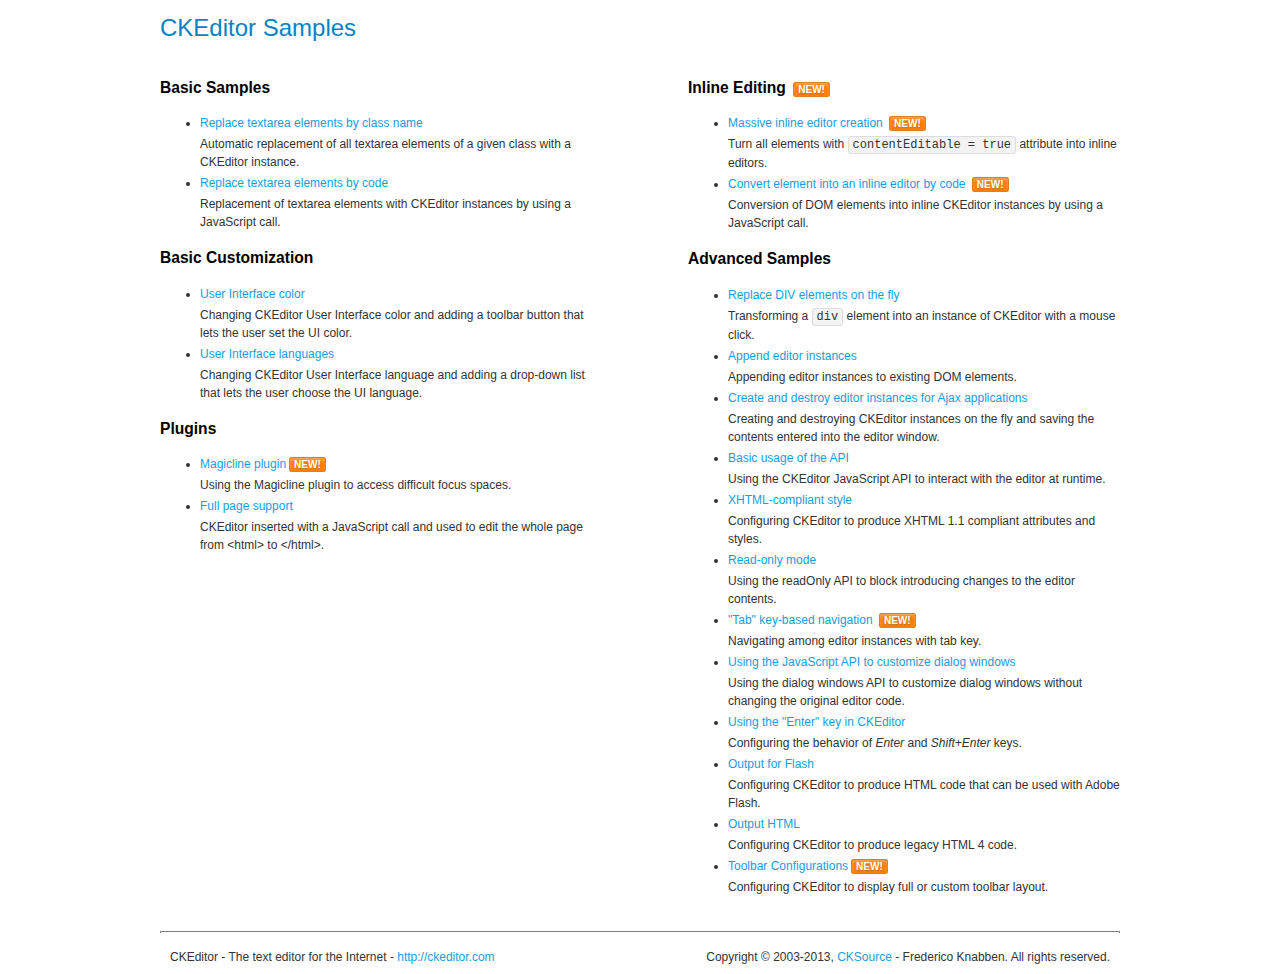
<file: PaginaEventos/assets/ckeditor/samples/index.html>
<!DOCTYPE html>
<!--
Copyright (c) 2003-2013, CKSource - Frederico Knabben. All rights reserved.
For licensing, see LICENSE.html or http://ckeditor.com/license
-->
<html>
<head>
	<title>CKEditor Samples</title>
	<meta charset="utf-8">
	<link rel="stylesheet" href="sample.css">
</head>
<body>
	<h1 class="samples">
		CKEditor Samples
	</h1>
	<div class="twoColumns">
		<div class="twoColumnsLeft">
			<h2 class="samples">
				Basic Samples
			</h2>
			<dl class="samples">
				<dt><a class="samples" href="replacebyclass.html">Replace textarea elements by class name</a></dt>
				<dd>Automatic replacement of all textarea elements of a given class with a CKEditor instance.</dd>

				<dt><a class="samples" href="replacebycode.html">Replace textarea elements by code</a></dt>
				<dd>Replacement of textarea elements with CKEditor instances by using a JavaScript call.</dd>
			</dl>

			<h2 class="samples">
				Basic Customization
			</h2>
			<dl class="samples">
				<dt><a class="samples" href="uicolor.html">User Interface color</a></dt>
				<dd>Changing CKEditor User Interface color and adding a toolbar button that lets the user set the UI color.</dd>

				<dt><a class="samples" href="uilanguages.html">User Interface languages</a></dt>
				<dd>Changing CKEditor User Interface language and adding a drop-down list that lets the user choose the UI language.</dd>
			</dl>


			<h2 class="samples">Plugins</h2>
<dl class="samples">
<dt><a class="samples" href="plugins/magicline/magicline.html">Magicline plugin</a><span class="new">New!</span></dt>
<dd>Using the Magicline plugin to access difficult focus spaces.</dd>

<dt><a class="samples" href="plugins/wysiwygarea/fullpage.html">Full page support</a></dt>
<dd>CKEditor inserted with a JavaScript call and used to edit the whole page from &lt;html&gt; to &lt;/html&gt;.</dd>
</dl>
		</div>
		<div class="twoColumnsRight">
			<h2 class="samples">
				Inline Editing <span class="new">New!</span>
			</h2>
			<dl class="samples">
				<dt><a class="samples" href="inlineall.html">Massive inline editor creation</a> <span class="new">New!</span></dt>
				<dd>Turn all elements with <code>contentEditable = true</code> attribute into inline editors.</dd>

				<dt><a class="samples" href="inlinebycode.html">Convert element into an inline editor by code</a> <span class="new">New!</span></dt>
				<dd>Conversion of DOM elements into inline CKEditor instances by using a JavaScript call.</dd>

				
			</dl>

			<h2 class="samples">
				Advanced Samples
			</h2>
			<dl class="samples">
				<dt><a class="samples" href="divreplace.html">Replace DIV elements on the fly</a></dt>
				<dd>Transforming a <code>div</code> element into an instance of CKEditor with a mouse click.</dd>

				<dt><a class="samples" href="appendto.html">Append editor instances</a></dt>
				<dd>Appending editor instances to existing DOM elements.</dd>

				<dt><a class="samples" href="ajax.html">Create and destroy editor instances for Ajax applications</a></dt>
				<dd>Creating and destroying CKEditor instances on the fly and saving the contents entered into the editor window.</dd>

				<dt><a class="samples" href="api.html">Basic usage of the API</a></dt>
				<dd>Using the CKEditor JavaScript API to interact with the editor at runtime.</dd>

				<dt><a class="samples" href="xhtmlstyle.html">XHTML-compliant style</a></dt>
				<dd>Configuring CKEditor to produce XHTML 1.1 compliant attributes and styles.</dd>

				<dt><a class="samples" href="readonly.html">Read-only mode</a></dt>
				<dd>Using the readOnly API to block introducing changes to the editor contents.</dd>

				<dt><a class="samples" href="tabindex.html">"Tab" key-based navigation</a> <span class="new">New!</span></dt>
				<dd>Navigating among editor instances with tab key.</dd>


				
<dt><a class="samples" href="plugins/dialog/dialog.html">Using the JavaScript API to customize dialog windows</a></dt>
<dd>Using the dialog windows API to customize dialog windows without changing the original editor code.</dd>

<dt><a class="samples" href="plugins/enterkey/enterkey.html">Using the &quot;Enter&quot; key in CKEditor</a></dt>
<dd>Configuring the behavior of <em>Enter</em> and <em>Shift+Enter</em> keys.</dd>

<dt><a class="samples" href="plugins/htmlwriter/outputforflash.html">Output for Flash</a></dt>
<dd>Configuring CKEditor to produce HTML code that can be used with Adobe Flash.</dd>

<dt><a class="samples" href="plugins/htmlwriter/outputhtml.html">Output HTML</a></dt>
<dd>Configuring CKEditor to produce legacy HTML 4 code.</dd>

<dt><a class="samples" href="plugins/toolbar/toolbar.html">Toolbar Configurations</a><span class="new">New!</span></dt>
<dd>Configuring CKEditor to display full or custom toolbar layout.</dd>

			</dl>
		</div>
	</div>
	<div id="footer">
		<hr>
		<p>
			CKEditor - The text editor for the Internet - <a class="samples" href="http://ckeditor.com/">http://ckeditor.com</a>
		</p>
		<p id="copy">
			Copyright &copy; 2003-2013, <a class="samples" href="http://cksource.com/">CKSource</a> - Frederico Knabben. All rights reserved.
		</p>
	</div>
</body>
</html>
</file>
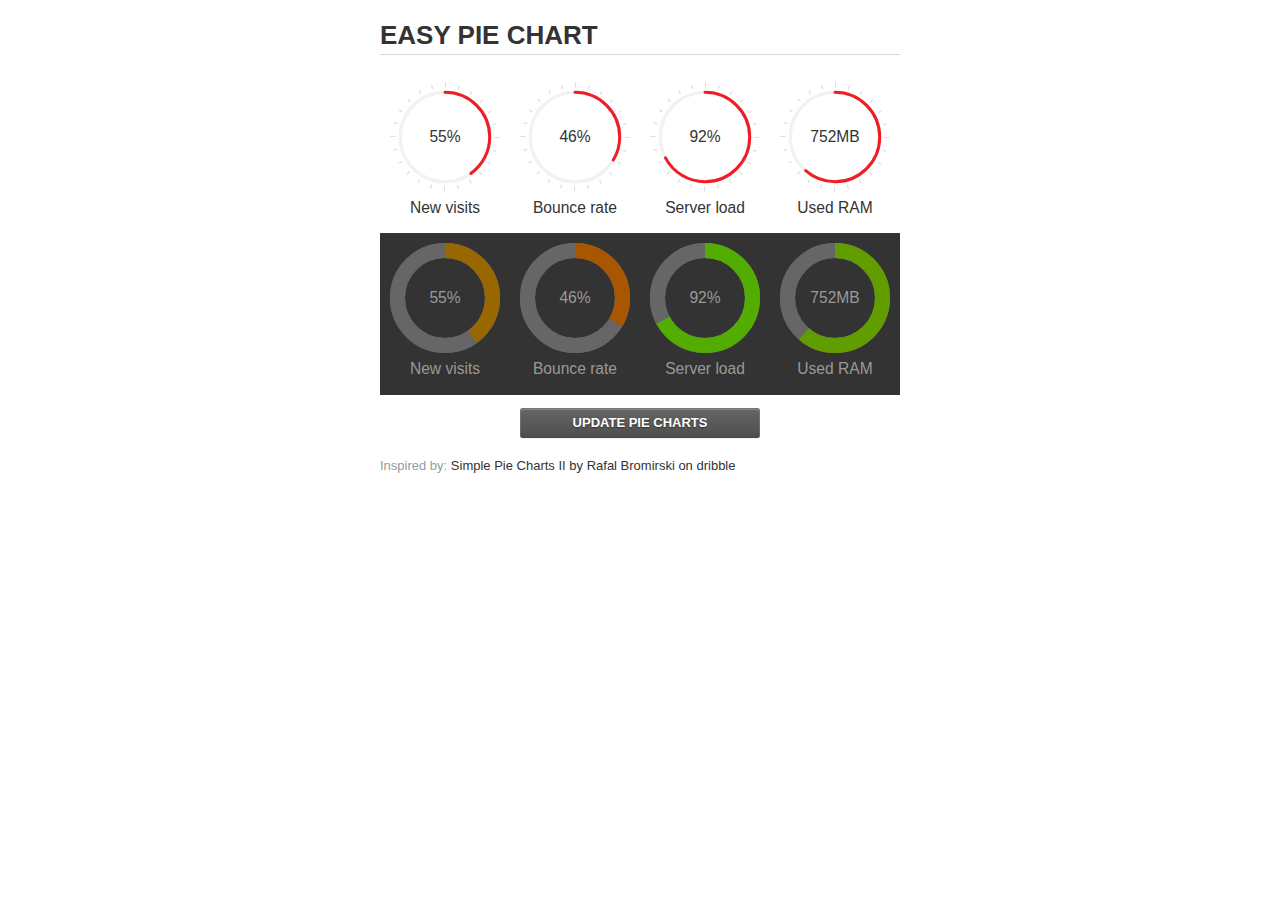
<file: PaginaEventos/assets/jquery-easy-pie-chart/examples/index.html>
<!doctype html>
<html>
    <head>
        <meta charset="utf-8">
        <title>Easy Pie Chart</title>
        <script type="text/javascript" src="https://ajax.googleapis.com/ajax/libs/jquery/1.7.2/jquery.min.js"></script>
        <script type="text/javascript" src="http://html5shiv.googlecode.com/svn/trunk/html5.js"></script>
        <script type="text/javascript" src="excanvas.js"></script>
        <script type="text/javascript" src="../jquery.easy-pie-chart.js"></script>

        <link rel="stylesheet" type="text/css" href="style.css" media="screen">
        <link rel="stylesheet" type="text/css" href="../jquery.easy-pie-chart.css" media="screen">

        <meta name="viewport" content="width=device-width, initial-scale=1.0">

        <script type="text/javascript">
            var initPieChart = function() {
                $('.percentage').easyPieChart({
                    animate: 1000
                });
                $('.percentage-light').easyPieChart({
                    barColor: function(percent) {
                        percent /= 100;
                        return "rgb(" + Math.round(255 * (1-percent)) + ", " + Math.round(255 * percent) + ", 0)";
                    },
                    trackColor: '#666',
                    scaleColor: false,
                    lineCap: 'butt',
                    lineWidth: 15,
                    animate: 1000
                });

                $('.updateEasyPieChart').on('click', function(e) {
                  e.preventDefault();
                  $('.percentage, .percentage-light').each(function() {
                    var newValue = Math.round(100*Math.random());
                    $(this).data('easyPieChart').update(newValue);
                    $('span', this).text(newValue);
                  });
                });
            };
        </script>
    </head>
    <body onload="initPieChart();">
        <div class="container">
            <h1>EASY PIE CHART</h1>
            <div class="chart">
                <div class="percentage success" data-percent="55"><span>55</span>%</div>
                <div class="label">New visits</div>
            </div>
            <div class="chart">
                <div class="percentage" data-percent="46"><span>46</span>%</div>
                <div class="label">Bounce rate</div>
            </div>
            <div class="chart">
                <div class="percentage" data-percent="92"><span>92</span>%</div>
                <div class="label">Server load</div>
            </div>
            <div class="chart">
                <div class="percentage" data-percent="84"><span>752</span>MB</div>
                <div class="label">Used RAM</div>
            </div>
            <div style="clear:both;"></div>
            <div class="dark">
                <div class="chart">
                    <div id="sparkline_bar" class="percentage-light" data-percent="55"><span>55</span>%</div>
                    <div class="label">New visits</div>
                </div>
                <div class="chart">
                    <div id="sparkline_bar" class="percentage-light" data-percent="46"><span>46</span>%</div>
                    <div class="label">Bounce rate</div>
                </div>
                <div class="chart">
                    <div class="percentage-light" data-percent="92"><span>92</span>%</div>
                    <div class="label">Server load</div>
                </div>
                <div class="chart">
                    <div class="percentage-light" data-percent="84"><span>752</span>MB</div>
                    <div class="label">Used RAM</div>
                </div>
                <div style="clear:both;"></div>
            </div>

            <p><a href="#" class="button updateEasyPieChart">Update pie charts</a></p>

            <p class="credits">Inspired by: <a href="http://drbl.in/ezuc" target="_blank">Simple Pie Charts II by Rafal Bromirski on dribble</a></p>
        </div>
    </body>
</html>
</file>
<file: Proyecto/color/default.css>
a,.tp-caption a.btn:hover {
	color: #67b0d1;
}
.top-nav-collapse {
	background: #67b0d1;
}

.navbar-custom ul.nav ul.dropdown-menu li a:hover {
	color: #67b0d1;
}

.owl-theme .owl-controls .owl-page.active span,
.owl-theme .owl-controls.clickable .owl-page:hover span {
    background-color: #67b0d1;
}

.widget-avatar .avatar:hover {
    border: 5px solid #67b0d1;
}

.bg-skin {
	background: #67b0d1;
}

form#contact-form input:focus,form#contact-form select:focus,form#contact-form textarea:focus {
	border-color: #67b0d1;
}

footer {
    background-color: #67b0d1;
}

.btn-skin {
  color: #fff;
  background-color: #67b0d1;
  border-color: #67b0d1;
}
</file>
<file: sistema/css/elegant-icons-style.css>
@font-face {
	font-family: 'ElegantIcons';
	src:url('../fonts/ElegantIcons.eot');
	src:url('../fonts/ElegantIcons.eot?#iefix') format('embedded-opentype'),
		url('../fonts/ElegantIcons.woff') format('woff'),
		url('../fonts/ElegantIcons.ttf') format('truetype'),
		url('../fonts/ElegantIcons.svg#ElegantIcons') format('svg');
	font-weight: normal;
	font-style: normal;
}

/* Use the following CSS code if you want to use data attributes for inserting your icons */
[data-icon]:before {
	font-family: 'ElegantIcons';
	content: attr(data-icon);
	speak: none;
	font-weight: normal;
	font-variant: normal;
	text-transform: none;
	line-height: 1;
	-webkit-font-smoothing: antialiased;
	-moz-osx-font-smoothing: grayscale;
}

/* Use the following CSS code if you want to have a class per icon */
/*
Instead of a list of all class selectors,
you can use the generic selector below, but it's slower:
[class*="your-class-prefix"] {
*/
.arrow_up, .arrow_down, .arrow_left, .arrow_right, .arrow_left-up, .arrow_right-up, .arrow_right-down, .arrow_left-down, .arrow-up-down, .arrow_up-down_alt, .arrow_left-right_alt, .arrow_left-right, .arrow_expand_alt2, .arrow_expand_alt, .arrow_condense, .arrow_expand, .arrow_move, .arrow_carrot-up, .arrow_carrot-down, .arrow_carrot-left, .arrow_carrot-right, .arrow_carrot-2up, .arrow_carrot-2down, .arrow_carrot-2left, .arrow_carrot-2right, .arrow_carrot-up_alt2, .arrow_carrot-down_alt2, .arrow_carrot-left_alt2, .arrow_carrot-right_alt2, .arrow_carrot-2up_alt2, .arrow_carrot-2down_alt2, .arrow_carrot-2left_alt2, .arrow_carrot-2right_alt2, .arrow_triangle-up, .arrow_triangle-down, .arrow_triangle-left, .arrow_triangle-right, .arrow_triangle-up_alt2, .arrow_triangle-down_alt2, .arrow_triangle-left_alt2, .arrow_triangle-right_alt2, .arrow_back, .icon_minus-06, .icon_plus, .icon_close, .icon_check, .icon_minus_alt2, .icon_plus_alt2, .icon_close_alt2, .icon_check_alt2, .icon_zoom-out_alt, .icon_zoom-in_alt, .icon_search, .icon_box-empty, .icon_box-selected, .icon_minus-box, .icon_plus-box, .icon_box-checked, .icon_circle-empty, .icon_circle-slelected, .icon_stop_alt2, .icon_stop, .icon_pause_alt2, .icon_pause, .icon_menu, .icon_menu-square_alt2, .icon_menu-circle_alt2, .icon_ul, .icon_ol, .icon_adjust-horiz, .icon_adjust-vert, .icon_document_alt, .icon_documents_alt, .icon_pencil, .icon_pencil-edit_alt, .icon_pencil-edit, .icon_folder-alt, .icon_folder-open_alt, .icon_folder-add_alt, .icon_info_alt, .icon_error-oct_alt, .icon_error-circle_alt, .icon_error-triangle_alt, .icon_question_alt2, .icon_question, .icon_comment_alt, .icon_chat_alt, .icon_vol-mute_alt, .icon_volume-low_alt, .icon_volume-high_alt, .icon_quotations, .icon_quotations_alt2, .icon_clock_alt, .icon_lock_alt, .icon_lock-open_alt, .icon_key_alt, .icon_cloud_alt, .icon_cloud-upload_alt, .icon_cloud-download_alt, .icon_image, .icon_images, .icon_lightbulb_alt, .icon_gift_alt, .icon_house_alt, .icon_genius, .icon_mobile, .icon_tablet, .icon_laptop, .icon_desktop, .icon_camera_alt, .icon_mail_alt, .icon_cone_alt, .icon_ribbon_alt, .icon_bag_alt, .icon_creditcard, .icon_cart_alt, .icon_paperclip, .icon_tag_alt, .icon_tags_alt, .icon_trash_alt, .icon_cursor_alt, .icon_mic_alt, .icon_compass_alt, .icon_pin_alt, .icon_pushpin_alt, .icon_map_alt, .icon_drawer_alt, .icon_toolbox_alt, .icon_book_alt, .icon_calendar, .icon_film, .icon_table, .icon_contacts_alt, .icon_headphones, .icon_lifesaver, .icon_piechart, .icon_refresh, .icon_link_alt, .icon_link, .icon_loading, .icon_blocked, .icon_archive_alt, .icon_heart_alt, .icon_star_alt, .icon_star-half_alt, .icon_star, .icon_star-half, .icon_tools, .icon_tool, .icon_cog, .icon_cogs, .arrow_up_alt, .arrow_down_alt, .arrow_left_alt, .arrow_right_alt, .arrow_left-up_alt, .arrow_right-up_alt, .arrow_right-down_alt, .arrow_left-down_alt, .arrow_condense_alt, .arrow_expand_alt3, .arrow_carrot_up_alt, .arrow_carrot-down_alt, .arrow_carrot-left_alt, .arrow_carrot-right_alt, .arrow_carrot-2up_alt, .arrow_carrot-2dwnn_alt, .arrow_carrot-2left_alt, .arrow_carrot-2right_alt, .arrow_triangle-up_alt, .arrow_triangle-down_alt, .arrow_triangle-left_alt, .arrow_triangle-right_alt, .icon_minus_alt, .icon_plus_alt, .icon_close_alt, .icon_check_alt, .icon_zoom-out, .icon_zoom-in, .icon_stop_alt, .icon_menu-square_alt, .icon_menu-circle_alt, .icon_document, .icon_documents, .icon_pencil_alt, .icon_folder, .icon_folder-open, .icon_folder-add, .icon_folder_upload, .icon_folder_download, .icon_info, .icon_error-circle, .icon_error-oct, .icon_error-triangle, .icon_question_alt, .icon_comment, .icon_chat, .icon_vol-mute, .icon_volume-low, .icon_volume-high, .icon_quotations_alt, .icon_clock, .icon_lock, .icon_lock-open, .icon_key, .icon_cloud, .icon_cloud-upload, .icon_cloud-download, .icon_lightbulb, .icon_gift, .icon_house, .icon_camera, .icon_mail, .icon_cone, .icon_ribbon, .icon_bag, .icon_cart, .icon_tag, .icon_tags, .icon_trash, .icon_cursor, .icon_mic, .icon_compass, .icon_pin, .icon_pushpin, .icon_map, .icon_drawer, .icon_toolbox, .icon_book, .icon_contacts, .icon_archive, .icon_heart, .icon_profile, .icon_group, .icon_grid-2x2, .icon_grid-3x3, .icon_music, .icon_pause_alt, .icon_phone, .icon_upload, .icon_download, .social_facebook, .social_twitter, .social_pinterest, .social_googleplus, .social_tumblr, .social_tumbleupon, .social_wordpress, .social_instagram, .social_dribbble, .social_vimeo, .social_linkedin, .social_rss, .social_deviantart, .social_share, .social_myspace, .social_skype, .social_youtube, .social_picassa, .social_googledrive, .social_flickr, .social_blogger, .social_spotify, .social_delicious, .social_facebook_circle, .social_twitter_circle, .social_pinterest_circle, .social_googleplus_circle, .social_tumblr_circle, .social_stumbleupon_circle, .social_wordpress_circle, .social_instagram_circle, .social_dribbble_circle, .social_vimeo_circle, .social_linkedin_circle, .social_rss_circle, .social_deviantart_circle, .social_share_circle, .social_myspace_circle, .social_skype_circle, .social_youtube_circle, .social_picassa_circle, .social_googledrive_alt2, .social_flickr_circle, .social_blogger_circle, .social_spotify_circle, .social_delicious_circle, .social_facebook_square, .social_twitter_square, .social_pinterest_square, .social_googleplus_square, .social_tumblr_square, .social_stumbleupon_square, .social_wordpress_square, .social_instagram_square, .social_dribbble_square, .social_vimeo_square, .social_linkedin_square, .social_rss_square, .social_deviantart_square, .social_share_square, .social_myspace_square, .social_skype_square, .social_youtube_square, .social_picassa_square, .social_googledrive_square, .social_flickr_square, .social_blogger_square, .social_spotify_square, .social_delicious_square, .icon_printer, .icon_calulator, .icon_building, .icon_floppy, .icon_drive, .icon_search-2, .icon_id, .icon_id-2, .icon_puzzle, .icon_like, .icon_dislike, .icon_mug, .icon_currency, .icon_wallet, .icon_pens, .icon_easel, .icon_flowchart, .icon_datareport, .icon_briefcase, .icon_shield, .icon_percent, .icon_globe, .icon_globe-2, .icon_target, .icon_hourglass, .icon_balance, .icon_rook, .icon_printer-alt, .icon_calculator_alt, .icon_building_alt, .icon_floppy_alt, .icon_drive_alt, .icon_search_alt, .icon_id_alt, .icon_id-2_alt, .icon_puzzle_alt, .icon_like_alt, .icon_dislike_alt, .icon_mug_alt, .icon_currency_alt, .icon_wallet_alt, .icon_pens_alt, .icon_easel_alt, .icon_flowchart_alt, .icon_datareport_alt, .icon_briefcase_alt, .icon_shield_alt, .icon_percent_alt, .icon_globe_alt, .icon_clipboard {
	font-family: 'ElegantIcons';
	speak: none;
	font-style: normal;
	font-weight: normal;
	font-variant: normal;
	text-transform: none;
	line-height: 1;
	-webkit-font-smoothing: antialiased;
}
.arrow_up:before {
	content: "\21";
}
.arrow_down:before {
	content: "\22";
}
.arrow_left:before {
	content: "\23";
}
.arrow_right:before {
	content: "\24";
}
.arrow_left-up:before {
	content: "\25";
}
.arrow_right-up:before {
	content: "\26";
}
.arrow_right-down:before {
	content: "\27";
}
.arrow_left-down:before {
	content: "\28";
}
.arrow-up-down:before {
	content: "\29";
}
.arrow_up-down_alt:before {
	content: "\2a";
}
.arrow_left-right_alt:before {
	content: "\2b";
}
.arrow_left-right:before {
	content: "\2c";
}
.arrow_expand_alt2:before {
	content: "\2d";
}
.arrow_expand_alt:before {
	content: "\2e";
}
.arrow_condense:before {
	content: "\2f";
}
.arrow_expand:before {
	content: "\30";
}
.arrow_move:before {
	content: "\31";
}
.arrow_carrot-up:before {
	content: "\32";
}
.arrow_carrot-down:before {
	content: "\33";
}
.arrow_carrot-left:before {
	content: "\34";
}
.arrow_carrot-right:before {
	content: "\35";
}
.arrow_carrot-2up:before {
	content: "\36";
}
.arrow_carrot-2down:before {
	content: "\37";
}
.arrow_carrot-2left:before {
	content: "\38";
}
.arrow_carrot-2right:before {
	content: "\39";
}
.arrow_carrot-up_alt2:before {
	content: "\3a";
}
.arrow_carrot-down_alt2:before {
	content: "\3b";
}
.arrow_carrot-left_alt2:before {
	content: "\3c";
}
.arrow_carrot-right_alt2:before {
	content: "\3d";
}
.arrow_carrot-2up_alt2:before {
	content: "\3e";
}
.arrow_carrot-2down_alt2:before {
	content: "\3f";
}
.arrow_carrot-2left_alt2:before {
	content: "\40";
}
.arrow_carrot-2right_alt2:before {
	content: "\41";
}
.arrow_triangle-up:before {
	content: "\42";
}
.arrow_triangle-down:before {
	content: "\43";
}
.arrow_triangle-left:before {
	content: "\44";
}
.arrow_triangle-right:before {
	content: "\45";
}
.arrow_triangle-up_alt2:before {
	content: "\46";
}
.arrow_triangle-down_alt2:before {
	content: "\47";
}
.arrow_triangle-left_alt2:before {
	content: "\48";
}
.arrow_triangle-right_alt2:before {
	content: "\49";
}
.arrow_back:before {
	content: "\4a";
}
.icon_minus-06:before {
	content: "\4b";
}
.icon_plus:before {
	content: "\4c";
}
.icon_close:before {
	content: "\4d";
}
.icon_check:before {
	content: "\4e";
}
.icon_minus_alt2:before {
	content: "\4f";
}
.icon_plus_alt2:before {
	content: "\50";
}
.icon_close_alt2:before {
	content: "\51";
}
.icon_check_alt2:before {
	content: "\52";
}
.icon_zoom-out_alt:before {
	content: "\53";
}
.icon_zoom-in_alt:before {
	content: "\54";
}
.icon_search:before {
	content: "\55";
}
.icon_box-empty:before {
	content: "\56";
}
.icon_box-selected:before {
	content: "\57";
}
.icon_minus-box:before {
	content: "\58";
}
.icon_plus-box:before {
	content: "\59";
}
.icon_box-checked:before {
	content: "\5a";
}
.icon_circle-empty:before {
	content: "\5b";
}
.icon_circle-slelected:before {
	content: "\5c";
}
.icon_stop_alt2:before {
	content: "\5d";
}
.icon_stop:before {
	content: "\5e";
}
.icon_pause_alt2:before {
	content: "\5f";
}
.icon_pause:before {
	content: "\60";
}
.icon_menu:before {
	content: "\61";
}
.icon_menu-square_alt2:before {
	content: "\62";
}
.icon_menu-circle_alt2:before {
	content: "\63";
}
.icon_ul:before {
	content: "\64";
}
.icon_ol:before {
	content: "\65";
}
.icon_adjust-horiz:before {
	content: "\66";
}
.icon_adjust-vert:before {
	content: "\67";
}
.icon_document_alt:before {
	content: "\68";
}
.icon_documents_alt:before {
	content: "\69";
}
.icon_pencil:before {
	content: "\6a";
}
.icon_pencil-edit_alt:before {
	content: "\6b";
}
.icon_pencil-edit:before {
	content: "\6c";
}
.icon_folder-alt:before {
	content: "\6d";
}
.icon_folder-open_alt:before {
	content: "\6e";
}
.icon_folder-add_alt:before {
	content: "\6f";
}
.icon_info_alt:before {
	content: "\70";
}
.icon_error-oct_alt:before {
	content: "\71";
}
.icon_error-circle_alt:before {
	content: "\72";
}
.icon_error-triangle_alt:before {
	content: "\73";
}
.icon_question_alt2:before {
	content: "\74";
}
.icon_question:before {
	content: "\75";
}
.icon_comment_alt:before {
	content: "\76";
}
.icon_chat_alt:before {
	content: "\77";
}
.icon_vol-mute_alt:before {
	content: "\78";
}
.icon_volume-low_alt:before {
	content: "\79";
}
.icon_volume-high_alt:before {
	content: "\7a";
}
.icon_quotations:before {
	content: "\7b";
}
.icon_quotations_alt2:before {
	content: "\7c";
}
.icon_clock_alt:before {
	content: "\7d";
}
.icon_lock_alt:before {
	content: "\7e";
}
.icon_lock-open_alt:before {
	content: "\e000";
}
.icon_key_alt:before {
	content: "\e001";
}
.icon_cloud_alt:before {
	content: "\e002";
}
.icon_cloud-upload_alt:before {
	content: "\e003";
}
.icon_cloud-download_alt:before {
	content: "\e004";
}
.icon_image:before {
	content: "\e005";
}
.icon_images:before {
	content: "\e006";
}
.icon_lightbulb_alt:before {
	content: "\e007";
}
.icon_gift_alt:before {
	content: "\e008";
}
.icon_house_alt:before {
	content: "\e009";
}
.icon_genius:before {
	content: "\e00a";
}
.icon_mobile:before {
	content: "\e00b";
}
.icon_tablet:before {
	content: "\e00c";
}
.icon_laptop:before {
	content: "\e00d";
}
.icon_desktop:before {
	content: "\e00e";
}
.icon_camera_alt:before {
	content: "\e00f";
}
.icon_mail_alt:before {
	content: "\e010";
}
.icon_cone_alt:before {
	content: "\e011";
}
.icon_ribbon_alt:before {
	content: "\e012";
}
.icon_bag_alt:before {
	content: "\e013";
}
.icon_creditcard:before {
	content: "\e014";
}
.icon_cart_alt:before {
	content: "\e015";
}
.icon_paperclip:before {
	content: "\e016";
}
.icon_tag_alt:before {
	content: "\e017";
}
.icon_tags_alt:before {
	content: "\e018";
}
.icon_trash_alt:before {
	content: "\e019";
}
.icon_cursor_alt:before {
	content: "\e01a";
}
.icon_mic_alt:before {
	content: "\e01b";
}
.icon_compass_alt:before {
	content: "\e01c";
}
.icon_pin_alt:before {
	content: "\e01d";
}
.icon_pushpin_alt:before {
	content: "\e01e";
}
.icon_map_alt:before {
	content: "\e01f";
}
.icon_drawer_alt:before {
	content: "\e020";
}
.icon_toolbox_alt:before {
	content: "\e021";
}
.icon_book_alt:before {
	content: "\e022";
}
.icon_calendar:before {
	content: "\e023";
}
.icon_film:before {
	content: "\e024";
}
.icon_table:before {
	content: "\e025";
}
.icon_contacts_alt:before {
	content: "\e026";
}
.icon_headphones:before {
	content: "\e027";
}
.icon_lifesaver:before {
	content: "\e028";
}
.icon_piechart:before {
	content: "\e029";
}
.icon_refresh:before {
	content: "\e02a";
}
.icon_link_alt:before {
	content: "\e02b";
}
.icon_link:before {
	content: "\e02c";
}
.icon_loading:before {
	content: "\e02d";
}
.icon_blocked:before {
	content: "\e02e";
}
.icon_archive_alt:before {
	content: "\e02f";
}
.icon_heart_alt:before {
	content: "\e030";
}
.icon_star_alt:before {
	content: "\e031";
}
.icon_star-half_alt:before {
	content: "\e032";
}
.icon_star:before {
	content: "\e033";
}
.icon_star-half:before {
	content: "\e034";
}
.icon_tools:before {
	content: "\e035";
}
.icon_tool:before {
	content: "\e036";
}
.icon_cog:before {
	content: "\e037";
}
.icon_cogs:before {
	content: "\e038";
}
.arrow_up_alt:before {
	content: "\e039";
}
.arrow_down_alt:before {
	content: "\e03a";
}
.arrow_left_alt:before {
	content: "\e03b";
}
.arrow_right_alt:before {
	content: "\e03c";
}
.arrow_left-up_alt:before {
	content: "\e03d";
}
.arrow_right-up_alt:before {
	content: "\e03e";
}
.arrow_right-down_alt:before {
	content: "\e03f";
}
.arrow_left-down_alt:before {
	content: "\e040";
}
.arrow_condense_alt:before {
	content: "\e041";
}
.arrow_expand_alt3:before {
	content: "\e042";
}
.arrow_carrot_up_alt:before {
	content: "\e043";
}
.arrow_carrot-down_alt:before {
	content: "\e044";
}
.arrow_carrot-left_alt:before {
	content: "\e045";
}
.arrow_carrot-right_alt:before {
	content: "\e046";
}
.arrow_carrot-2up_alt:before {
	content: "\e047";
}
.arrow_carrot-2dwnn_alt:before {
	content: "\e048";
}
.arrow_carrot-2left_alt:before {
	content: "\e049";
}
.arrow_carrot-2right_alt:before {
	content: "\e04a";
}
.arrow_triangle-up_alt:before {
	content: "\e04b";
}
.arrow_triangle-down_alt:before {
	content: "\e04c";
}
.arrow_triangle-left_alt:before {
	content: "\e04d";
}
.arrow_triangle-right_alt:before {
	content: "\e04e";
}
.icon_minus_alt:before {
	content: "\e04f";
}
.icon_plus_alt:before {
	content: "\e050";
}
.icon_close_alt:before {
	content: "\e051";
}
.icon_check_alt:before {
	content: "\e052";
}
.icon_zoom-out:before {
	content: "\e053";
}
.icon_zoom-in:before {
	content: "\e054";
}
.icon_stop_alt:before {
	content: "\e055";
}
.icon_menu-square_alt:before {
	content: "\e056";
}
.icon_menu-circle_alt:before {
	content: "\e057";
}
.icon_document:before {
	content: "\e058";
}
.icon_documents:before {
	content: "\e059";
}
.icon_pencil_alt:before {
	content: "\e05a";
}
.icon_folder:before {
	content: "\e05b";
}
.icon_folder-open:before {
	content: "\e05c";
}
.icon_folder-add:before {
	content: "\e05d";
}
.icon_folder_upload:before {
	content: "\e05e";
}
.icon_folder_download:before {
	content: "\e05f";
}
.icon_info:before {
	content: "\e060";
}
.icon_error-circle:before {
	content: "\e061";
}
.icon_error-oct:before {
	content: "\e062";
}
.icon_error-triangle:before {
	content: "\e063";
}
.icon_question_alt:before {
	content: "\e064";
}
.icon_comment:before {
	content: "\e065";
}
.icon_chat:before {
	content: "\e066";
}
.icon_vol-mute:before {
	content: "\e067";
}
.icon_volume-low:before {
	content: "\e068";
}
.icon_volume-high:before {
	content: "\e069";
}
.icon_quotations_alt:before {
	content: "\e06a";
}
.icon_clock:before {
	content: "\e06b";
}
.icon_lock:before {
	content: "\e06c";
}
.icon_lock-open:before {
	content: "\e06d";
}
.icon_key:before {
	content: "\e06e";
}
.icon_cloud:before {
	content: "\e06f";
}
.icon_cloud-upload:before {
	content: "\e070";
}
.icon_cloud-download:before {
	content: "\e071";
}
.icon_lightbulb:before {
	content: "\e072";
}
.icon_gift:before {
	content: "\e073";
}
.icon_house:before {
	content: "\e074";
}
.icon_camera:before {
	content: "\e075";
}
.icon_mail:before {
	content: "\e076";
}
.icon_cone:before {
	content: "\e077";
}
.icon_ribbon:before {
	content: "\e078";
}
.icon_bag:before {
	content: "\e079";
}
.icon_cart:before {
	content: "\e07a";
}
.icon_tag:before {
	content: "\e07b";
}
.icon_tags:before {
	content: "\e07c";
}
.icon_trash:before {
	content: "\e07d";
}
.icon_cursor:before {
	content: "\e07e";
}
.icon_mic:before {
	content: "\e07f";
}
.icon_compass:before {
	content: "\e080";
}
.icon_pin:before {
	content: "\e081";
}
.icon_pushpin:before {
	content: "\e082";
}
.icon_map:before {
	content: "\e083";
}
.icon_drawer:before {
	content: "\e084";
}
.icon_toolbox:before {
	content: "\e085";
}
.icon_book:before {
	content: "\e086";
}
.icon_contacts:before {
	content: "\e087";
}
.icon_archive:before {
	content: "\e088";
}
.icon_heart:before {
	content: "\e089";
}
.icon_profile:before {
	content: "\e08a";
}
.icon_group:before {
	content: "\e08b";
}
.icon_grid-2x2:before {
	content: "\e08c";
}
.icon_grid-3x3:before {
	content: "\e08d";
}
.icon_music:before {
	content: "\e08e";
}
.icon_pause_alt:before {
	content: "\e08f";
}
.icon_phone:before {
	content: "\e090";
}
.icon_upload:before {
	content: "\e091";
}
.icon_download:before {
	content: "\e092";
}
.social_facebook:before {
	content: "\e093";
}
.social_twitter:before {
	content: "\e094";
}
.social_pinterest:before {
	content: "\e095";
}
.social_googleplus:before {
	content: "\e096";
}
.social_tumblr:before {
	content: "\e097";
}
.social_tumbleupon:before {
	content: "\e098";
}
.social_wordpress:before {
	content: "\e099";
}
.social_instagram:before {
	content: "\e09a";
}
.social_dribbble:before {
	content: "\e09b";
}
.social_vimeo:before {
	content: "\e09c";
}
.social_linkedin:before {
	content: "\e09d";
}
.social_rss:before {
	content: "\e09e";
}
.social_deviantart:before {
	content: "\e09f";
}
.social_share:before {
	content: "\e0a0";
}
.social_myspace:before {
	content: "\e0a1";
}
.social_skype:before {
	content: "\e0a2";
}
.social_youtube:before {
	content: "\e0a3";
}
.social_picassa:before {
	content: "\e0a4";
}
.social_googledrive:before {
	content: "\e0a5";
}
.social_flickr:before {
	content: "\e0a6";
}
.social_blogger:before {
	content: "\e0a7";
}
.social_spotify:before {
	content: "\e0a8";
}
.social_delicious:before {
	content: "\e0a9";
}
.social_facebook_circle:before {
	content: "\e0aa";
}
.social_twitter_circle:before {
	content: "\e0ab";
}
.social_pinterest_circle:before {
	content: "\e0ac";
}
.social_googleplus_circle:before {
	content: "\e0ad";
}
.social_tumblr_circle:before {
	content: "\e0ae";
}
.social_stumbleupon_circle:before {
	content: "\e0af";
}
.social_wordpress_circle:before {
	content: "\e0b0";
}
.social_instagram_circle:before {
	content: "\e0b1";
}
.social_dribbble_circle:before {
	content: "\e0b2";
}
.social_vimeo_circle:before {
	content: "\e0b3";
}
.social_linkedin_circle:before {
	content: "\e0b4";
}
.social_rss_circle:before {
	content: "\e0b5";
}
.social_deviantart_circle:before {
	content: "\e0b6";
}
.social_share_circle:before {
	content: "\e0b7";
}
.social_myspace_circle:before {
	content: "\e0b8";
}
.social_skype_circle:before {
	content: "\e0b9";
}
.social_youtube_circle:before {
	content: "\e0ba";
}
.social_picassa_circle:before {
	content: "\e0bb";
}
.social_googledrive_alt2:before {
	content: "\e0bc";
}
.social_flickr_circle:before {
	content: "\e0bd";
}
.social_blogger_circle:before {
	content: "\e0be";
}
.social_spotify_circle:before {
	content: "\e0bf";
}
.social_delicious_circle:before {
	content: "\e0c0";
}
.social_facebook_square:before {
	content: "\e0c1";
}
.social_twitter_square:before {
	content: "\e0c2";
}
.social_pinterest_square:before {
	content: "\e0c3";
}
.social_googleplus_square:before {
	content: "\e0c4";
}
.social_tumblr_square:before {
	content: "\e0c5";
}
.social_stumbleupon_square:before {
	content: "\e0c6";
}
.social_wordpress_square:before {
	content: "\e0c7";
}
.social_instagram_square:before {
	content: "\e0c8";
}
.social_dribbble_square:before {
	content: "\e0c9";
}
.social_vimeo_square:before {
	content: "\e0ca";
}
.social_linkedin_square:before {
	content: "\e0cb";
}
.social_rss_square:before {
	content: "\e0cc";
}
.social_deviantart_square:before {
	content: "\e0cd";
}
.social_share_square:before {
	content: "\e0ce";
}
.social_myspace_square:before {
	content: "\e0cf";
}
.social_skype_square:before {
	content: "\e0d0";
}
.social_youtube_square:before {
	content: "\e0d1";
}
.social_picassa_square:before {
	content: "\e0d2";
}
.social_googledrive_square:before {
	content: "\e0d3";
}
.social_flickr_square:before {
	content: "\e0d4";
}
.social_blogger_square:before {
	content: "\e0d5";
}
.social_spotify_square:before {
	content: "\e0d6";
}
.social_delicious_square:before {
	content: "\e0d7";
}
.icon_printer:before {
	content: "\e103";
}
.icon_calulator:before {
	content: "\e0ee";
}
.icon_building:before {
	content: "\e0ef";
}
.icon_floppy:before {
	content: "\e0e8";
}
.icon_drive:before {
	content: "\e0ea";
}
.icon_search-2:before {
	content: "\e101";
}
.icon_id:before {
	content: "\e107";
}
.icon_id-2:before {
	content: "\e108";
}
.icon_puzzle:before {
	content: "\e102";
}
.icon_like:before {
	content: "\e106";
}
.icon_dislike:before {
	content: "\e0eb";
}
.icon_mug:before {
	content: "\e105";
}
.icon_currency:before {
	content: "\e0ed";
}
.icon_wallet:before {
	content: "\e100";
}
.icon_pens:before {
	content: "\e104";
}
.icon_easel:before {
	content: "\e0e9";
}
.icon_flowchart:before {
	content: "\e109";
}
.icon_datareport:before {
	content: "\e0ec";
}
.icon_briefcase:before {
	content: "\e0fe";
}
.icon_shield:before {
	content: "\e0f6";
}
.icon_percent:before {
	content: "\e0fb";
}
.icon_globe:before {
	content: "\e0e2";
}
.icon_globe-2:before {
	content: "\e0e3";
}
.icon_target:before {
	content: "\e0f5";
}
.icon_hourglass:before {
	content: "\e0e1";
}
.icon_balance:before {
	content: "\e0ff";
}
.icon_rook:before {
	content: "\e0f8";
}
.icon_printer-alt:before {
	content: "\e0fa";
}
.icon_calculator_alt:before {
	content: "\e0e7";
}
.icon_building_alt:before {
	content: "\e0fd";
}
.icon_floppy_alt:before {
	content: "\e0e4";
}
.icon_drive_alt:before {
	content: "\e0e5";
}
.icon_search_alt:before {
	content: "\e0f7";
}
.icon_id_alt:before {
	content: "\e0e0";
}
.icon_id-2_alt:before {
	content: "\e0fc";
}
.icon_puzzle_alt:before {
	content: "\e0f9";
}
.icon_like_alt:before {
	content: "\e0dd";
}
.icon_dislike_alt:before {
	content: "\e0f1";
}
.icon_mug_alt:before {
	content: "\e0dc";
}
.icon_currency_alt:before {
	content: "\e0f3";
}
.icon_wallet_alt:before {
	content: "\e0d8";
}
.icon_pens_alt:before {
	content: "\e0db";
}
.icon_easel_alt:before {
	content: "\e0f0";
}
.icon_flowchart_alt:before {
	content: "\e0df";
}
.icon_datareport_alt:before {
	content: "\e0f2";
}
.icon_briefcase_alt:before {
	content: "\e0f4";
}
.icon_shield_alt:before {
	content: "\e0d9";
}
.icon_percent_alt:before {
	content: "\e0da";
}
.icon_globe_alt:before {
	content: "\e0de";
}
.icon_clipboard:before {
	content: "\e0e6";
}


	.glyph {
		float: left;
		text-align: center;
		padding: .75em;
		margin: .4em 1.5em .75em 0;
		width: 6em;
text-shadow: none;
	}
        .glyph_big {
        font-size: 128px;
        color: #59c5dc;
        float: left;
        margin-right: 20px;
        }

        .glyph div { padding-bottom: 10px;}

	.glyph input {
		font-family: consolas, monospace;
		font-size: 12px;
		width: 100%;
		text-align: center;
		border: 0;
		box-shadow: 0 0 0 1px #ccc;
		padding: .2em;
                -moz-border-radius: 5px;
                -webkit-border-radius: 5px;
	}
	.centered {
		margin-left: auto;
		margin-right: auto;
	}
	.glyph .fs1 {
		font-size: 2em;
	}
</file>
<file: sistema/assets/fullcalendar/fullcalendar/fullcalendar.css>
/*
 * FullCalendar v1.5.4 Stylesheet
 *
 * Copyright (c) 2011 Adam Shaw
 * Dual licensed under the MIT and GPL licenses, located in
 * MIT-LICENSE.txt and GPL-LICENSE.txt respectively.
 *
 * Date: Tue Sep 4 23:38:33 2012 -0700
 *
 */


.fc {
	direction: ltr;
	text-align: left;
	}
	
.fc table {
	border-collapse: collapse;
	border-spacing: 0;
	}
	
html .fc,
.fc table {
	font-size: 1em;
	}
	
.fc td,
.fc th {
	padding: 0;
	vertical-align: top;
	}



/* Header
------------------------------------------------------------------------*/

.fc-header td {
	white-space: nowrap;
	}

.fc-header-left {
	width: 25%;
	text-align: left;
	}
	
.fc-header-center {
	text-align: center;
	}
	
.fc-header-right {
	width: 25%;
	text-align: right;
	}
	
.fc-header-title {
	display: inline-block;
	vertical-align: top;
	}
	
.fc-header-title h2 {
	margin-top: 0;
	white-space: nowrap;
	}
	
.fc .fc-header-space {
	padding-left: 10px;
	}
	
.fc-header .fc-button {
	margin-bottom: 1em;
	vertical-align: top;
	}
	
/* buttons edges butting together */

.fc-header .fc-button {
	margin-right: -1px;
	}
	
.fc-header .fc-corner-right {
	margin-right: 1px; /* back to normal */
	}
	
.fc-header .ui-corner-right {
	margin-right: 0; /* back to normal */
	}
	
/* button layering (for border precedence) */
	
.fc-header .fc-state-hover,
.fc-header .ui-state-hover {
	z-index: 2;
	}
	
.fc-header .fc-state-down {
	z-index: 3;
	}

.fc-header .fc-state-active,
.fc-header .ui-state-active {
	z-index: 4;
	}
	
	
	
/* Content
------------------------------------------------------------------------*/
	
.fc-content {
	clear: both;
	}
	
.fc-view {
	width: 100%; /* needed for view switching (when view is absolute) */
	overflow: hidden;
	}
	
	

/* Cell Styles
------------------------------------------------------------------------*/

.fc-widget-header,    /* <th>, usually */
.fc-widget-content {  /* <td>, usually */
	border: 1px solid #ccc;
	}
	
.fc-state-highlight { /* <td> today cell */ /* TODO: add .fc-today to <th> */
	background: #ffc;
	}
	
.fc-cell-overlay { /* semi-transparent rectangle while dragging */
	background: #9cf;
	opacity: .2;
	filter: alpha(opacity=20); /* for IE */
	}
	


/* Buttons
------------------------------------------------------------------------*/

.fc-button {
	position: relative;
	display: inline-block;
	cursor: pointer;
	}
	
.fc-state-default { /* non-theme */
	border-style: solid;
	border-width: 1px 0;
	}
	
.fc-button-inner {
	position: relative;
	float: left;
	overflow: hidden;
	}
	
.fc-state-default .fc-button-inner { /* non-theme */
	border-style: solid;
	border-width: 0 1px;
	}
	
.fc-button-content {
	position: relative;
	float: left;
	height: 1.9em;
	line-height: 1.9em;
	padding: 0 .6em;
	white-space: nowrap;
	}
	
/* icon (for jquery ui) */
	
.fc-button-content .fc-icon-wrap {
	position: relative;
	float: left;
	top: 50%;
	}
	
.fc-button-content .ui-icon {
	position: relative;
	float: left;
	margin-top: -50%;
	*margin-top: 0;
	*top: -50%;
	}
	
/* gloss effect */
	
.fc-state-default .fc-button-effect {
	position: absolute;
	top: 50%;
	left: 0;
	}
	
.fc-state-default .fc-button-effect span {
	position: absolute;
	top: -100px;
	left: 0;
	width: 500px;
	height: 100px;
	border-width: 100px 0 0 1px;
	border-style: solid;
	border-color: #fff;
	background: #444;
	opacity: .09;
	filter: alpha(opacity=9);
	}
	
/* button states (determines colors)  */
	
.fc-state-default,
.fc-state-default .fc-button-inner {
	border-style: solid;
	border-color: #ccc #bbb #aaa;
	background: #F3F3F3;
	color: #000;
	}
	
.fc-state-hover,
.fc-state-hover .fc-button-inner {
	border-color: #999;
	}
	
.fc-state-down,
.fc-state-down .fc-button-inner {
	border-color: #555;
	background: #777;
	}
	
.fc-state-active,
.fc-state-active .fc-button-inner {
	border-color: #555;
	background: #777;
	color: #fff;
	}
	
.fc-state-disabled,
.fc-state-disabled .fc-button-inner {
	color: #999;
	border-color: #ddd;
	}
	
.fc-state-disabled {
	cursor: default;
	}
	
.fc-state-disabled .fc-button-effect {
	display: none;
	}
	
	

/* Global Event Styles
------------------------------------------------------------------------*/
	 
.fc-event {
	border-style: solid;
	border-width: 0;
	font-size: .85em;
	cursor: default;
	}
	
a.fc-event,
.fc-event-draggable {
	cursor: pointer;
	}
	
a.fc-event {
	text-decoration: none;
	}
	
.fc-rtl .fc-event {
	text-align: right;
	}
	
.fc-event-skin {
	border-color: #36c;     /* default BORDER color */
	background-color: #36c; /* default BACKGROUND color */
	color: #fff;            /* default TEXT color */
	}
	
.fc-event-inner {
	position: relative;
	width: 100%;
	height: 100%;
	border-style: solid;
	border-width: 0;
	overflow: hidden;
	}
	
.fc-event-time,
.fc-event-title {
	padding: 0 1px;
	}
	
.fc .ui-resizable-handle { /*** TODO: don't use ui-resizable anymore, change class ***/
	display: block;
	position: absolute;
	z-index: 99999;
	overflow: hidden; /* hacky spaces (IE6/7) */
	font-size: 300%;  /* */
	line-height: 50%; /* */
	}
	
	
	
/* Horizontal Events
------------------------------------------------------------------------*/

.fc-event-hori {
	border-width: 1px 0;
	margin-bottom: 1px;
	}
	
/* resizable */
	
.fc-event-hori .ui-resizable-e {
	top: 0           !important; /* importants override pre jquery ui 1.7 styles */
	right: -3px      !important;
	width: 7px       !important;
	height: 100%     !important;
	cursor: e-resize;
	}
	
.fc-event-hori .ui-resizable-w {
	top: 0           !important;
	left: -3px       !important;
	width: 7px       !important;
	height: 100%     !important;
	cursor: w-resize;
	}
	
.fc-event-hori .ui-resizable-handle {
	_padding-bottom: 14px; /* IE6 had 0 height */
	}
	
	
	
/* Fake Rounded Corners (for buttons and events)
------------------------------------------------------------*/
	
.fc-corner-left {
	margin-left: 1px;
	}
	
.fc-corner-left .fc-button-inner,
.fc-corner-left .fc-event-inner {
	margin-left: -1px;
	}
	
.fc-corner-right {
	margin-right: 1px;
	}
	
.fc-corner-right .fc-button-inner,
.fc-corner-right .fc-event-inner {
	margin-right: -1px;
	}
	
.fc-corner-top {
	margin-top: 1px;
	}
	
.fc-corner-top .fc-event-inner {
	margin-top: -1px;
	}
	
.fc-corner-bottom {
	margin-bottom: 1px;
	}
	
.fc-corner-bottom .fc-event-inner {
	margin-bottom: -1px;
	}
	
	
	
/* Fake Rounded Corners SPECIFICALLY FOR EVENTS
-----------------------------------------------------------------*/
	
.fc-corner-left .fc-event-inner {
	border-left-width: 1px;
	}
	
.fc-corner-right .fc-event-inner {
	border-right-width: 1px;
	}
	
.fc-corner-top .fc-event-inner {
	border-top-width: 1px;
	}
	
.fc-corner-bottom .fc-event-inner {
	border-bottom-width: 1px;
	}
	
	
	
/* Reusable Separate-border Table
------------------------------------------------------------*/

table.fc-border-separate {
	border-collapse: separate;
	}
	
.fc-border-separate th,
.fc-border-separate td {
	border-width: 1px 0 0 1px;
	}
	
.fc-border-separate th.fc-last,
.fc-border-separate td.fc-last {
	border-right-width: 1px;
	}
	
.fc-border-separate tr.fc-last th,
.fc-border-separate tr.fc-last td {
	border-bottom-width: 1px;
	}
	
.fc-border-separate tbody tr.fc-first td,
.fc-border-separate tbody tr.fc-first th {
	border-top-width: 0;
	}
	
	

/* Month View, Basic Week View, Basic Day View
------------------------------------------------------------------------*/

.fc-grid th {
	text-align: center;
	}
	
.fc-grid .fc-day-number {
	float: right;
	padding: 0 2px;
	}
	
.fc-grid .fc-other-month .fc-day-number {
	opacity: 0.3;
	filter: alpha(opacity=30); /* for IE */
	/* opacity with small font can sometimes look too faded
	   might want to set the 'color' property instead
	   making day-numbers bold also fixes the problem */
	}
	
.fc-grid .fc-day-content {
	clear: both;
	padding: 2px 2px 1px; /* distance between events and day edges */
	}
	
/* event styles */
	
.fc-grid .fc-event-time {
	font-weight: bold;
	}
	
/* right-to-left */
	
.fc-rtl .fc-grid .fc-day-number {
	float: left;
	}
	
.fc-rtl .fc-grid .fc-event-time {
	float: right;
	}
	
	

/* Agenda Week View, Agenda Day View
------------------------------------------------------------------------*/

.fc-agenda table {
	border-collapse: separate;
	}
	
.fc-agenda-days th {
	text-align: center;
	}
	
.fc-agenda .fc-agenda-axis {
	width: 50px;
	padding: 0 4px;
	vertical-align: middle;
	text-align: right;
	white-space: nowrap;
	font-weight: normal;
	}
	
.fc-agenda .fc-day-content {
	padding: 2px 2px 1px;
	}
	
/* make axis border take precedence */
	
.fc-agenda-days .fc-agenda-axis {
	border-right-width: 1px;
	}
	
.fc-agenda-days .fc-col0 {
	border-left-width: 0;
	}
	
/* all-day area */
	
.fc-agenda-allday th {
	border-width: 0 1px;
	}
	
.fc-agenda-allday .fc-day-content {
	min-height: 34px; /* TODO: doesnt work well in quirksmode */
	_height: 34px;
	}
	
/* divider (between all-day and slots) */
	
.fc-agenda-divider-inner {
	height: 2px;
	overflow: hidden;
	}
	
.fc-widget-header .fc-agenda-divider-inner {
	background: #eee;
	}
	
/* slot rows */
	
.fc-agenda-slots th {
	border-width: 1px 1px 0;
	}
	
.fc-agenda-slots td {
	border-width: 1px 0 0;
	background: none;
	}
	
.fc-agenda-slots td div {
	height: 20px;
	}
	
.fc-agenda-slots tr.fc-slot0 th,
.fc-agenda-slots tr.fc-slot0 td {
	border-top-width: 0;
	}

.fc-agenda-slots tr.fc-minor th,
.fc-agenda-slots tr.fc-minor td {
	border-top-style: dotted;
	}
	
.fc-agenda-slots tr.fc-minor th.ui-widget-header {
	*border-top-style: solid; /* doesn't work with background in IE6/7 */
	}
	


/* Vertical Events
------------------------------------------------------------------------*/

.fc-event-vert {
	border-width: 0 1px;
	}
	
.fc-event-vert .fc-event-head,
.fc-event-vert .fc-event-content {
	position: relative;
	z-index: 2;
	width: 100%;
	overflow: hidden;
	}
	
.fc-event-vert .fc-event-time {
	white-space: nowrap;
	font-size: 10px;
	}
	
.fc-event-vert .fc-event-bg { /* makes the event lighter w/ a semi-transparent overlay  */
	position: absolute;
	z-index: 1;
	top: 0;
	left: 0;
	width: 100%;
	height: 100%;
	background: #fff;
	opacity: .3;
	filter: alpha(opacity=30);
	}
	
.fc .ui-draggable-dragging .fc-event-bg, /* TODO: something nicer like .fc-opacity */
.fc-select-helper .fc-event-bg {
	display: none\9; /* for IE6/7/8. nested opacity filters while dragging don't work */
	}
	
/* resizable */
	
.fc-event-vert .ui-resizable-s {
	bottom: 0        !important; /* importants override pre jquery ui 1.7 styles */
	width: 100%      !important;
	height: 8px      !important;
	overflow: hidden !important;
	line-height: 8px !important;
	font-size: 11px  !important;
	font-family: monospace;
	text-align: center;
	cursor: s-resize;
	}
	
.fc-agenda .ui-resizable-resizing { /* TODO: better selector */
	_overflow: hidden;
	}
</file>
<file: sistema/css/fullcalendar.css>
/*
 * FullCalendar v1.5.4 Stylesheet
 *
 */


.fc {
	direction: ltr;
	text-align: left;
	}
	
.fc table {
	border-collapse: collapse;
	border-spacing: 0;
	}
	
html .fc,
.fc table {
	font-size: 1em;
	}
	
.fc td,
.fc th {
	padding: 0;
	vertical-align: top;
	}



/* Header
------------------------------------------------------------------------*/

.fc-header td {
	white-space: nowrap;
	}

.fc-header-left {
	width: 25%;
	text-align: left;
	}
	
.fc-header-center {
	text-align: center;
	}
	
.fc-header-right {
	width: 25%;
	text-align: right;
	}
	
.fc-header-title {
	display: inline-block;
	vertical-align: top;
	}
	
.fc-header-title h2 {
	margin-top: 0;
	white-space: nowrap;
	}
	
.fc .fc-header-space {
	padding-left: 10px;
	}
	
.fc-header .fc-button {
	margin-bottom: 1em;
	vertical-align: top;
	}
	
/* buttons edges butting together */

.fc-header .fc-button {
	margin-right: -1px;
	}
	
.fc-header .fc-corner-right {
	margin-right: 1px; /* back to normal */
	}
	
.fc-header .ui-corner-right {
	margin-right: 0; /* back to normal */
	}
	
/* button layering (for border precedence) */
	
.fc-header .fc-state-hover,
.fc-header .ui-state-hover {
	z-index: 2;
	}
	
.fc-header .fc-state-down {
	z-index: 3;
	}

.fc-header .fc-state-active,
.fc-header .ui-state-active {
	z-index: 4;
	}
	
	
	
/* Content
------------------------------------------------------------------------*/
	
.fc-content {
	clear: both;
	}
	
.fc-view {
	width: 100%; /* needed for view switching (when view is absolute) */
	overflow: hidden;
	}
	
	

/* Cell Styles
------------------------------------------------------------------------*/

.fc-widget-header,    /* <th>, usually */
.fc-widget-content {  /* <td>, usually */
	border: 1px solid #ccc;
	}
	
.fc-state-highlight { /* <td> today cell */ /* TODO: add .fc-today to <th> */
	background: #ffc;
	}
	
.fc-cell-overlay { /* semi-transparent rectangle while dragging */
	background: #9cf;
	opacity: .2;
	filter: alpha(opacity=20); /* for IE */
	}
	


/* Buttons
------------------------------------------------------------------------*/

.fc-button {
	position: relative;
	display: inline-block;
	cursor: pointer;
	}
	
.fc-state-default { /* non-theme */
	border-style: solid;
	border-width: 1px 0;
	}
	
.fc-button-inner {
	position: relative;
	float: left;
	overflow: hidden;
	}
	
.fc-state-default .fc-button-inner { /* non-theme */
	border-style: solid;
	border-width: 0 1px;
	}
	
.fc-button-content {
	position: relative;
	float: left;
	height: 1.9em;
	line-height: 1.9em;
	padding: 0 .6em;
	white-space: nowrap;
	}
	
/* icon (for jquery ui) */
	
.fc-button-content .fc-icon-wrap {
	position: relative;
	float: left;
	top: 50%;
	}
	
.fc-button-content .ui-icon {
	position: relative;
	float: left;
	margin-top: -50%;
	*margin-top: 0;
	*top: -50%;
	}
	
/* gloss effect */
	
.fc-state-default .fc-button-effect {
	position: absolute;
	top: 50%;
	left: 0;
	}
	
.fc-state-default .fc-button-effect span {
	position: absolute;
	top: -100px;
	left: 0;
	width: 500px;
	height: 100px;
	border-width: 100px 0 0 1px;
	border-style: solid;
	border-color: #fff;
	background: #444;
	opacity: .09;
	filter: alpha(opacity=9);
	}
	
/* button states (determines colors)  */
	
.fc-state-default,
.fc-state-default .fc-button-inner {
	border-style: solid;
	border-color: #ccc #bbb #aaa;
	background: #F3F3F3;
	color: #000;
	}
	
.fc-state-hover,
.fc-state-hover .fc-button-inner {
	border-color: #999;
	}
	
.fc-state-down,
.fc-state-down .fc-button-inner {
	border-color: #555;
	background: #777;
	}
	
.fc-state-active,
.fc-state-active .fc-button-inner {
	border-color: #555;
	background: #777;
	color: #fff;
	}
	
.fc-state-disabled,
.fc-state-disabled .fc-button-inner {
	color: #999;
	border-color: #ddd;
	}
	
.fc-state-disabled {
	cursor: default;
	}
	
.fc-state-disabled .fc-button-effect {
	display: none;
	}
	
	

/* Global Event Styles
------------------------------------------------------------------------*/
	 
.fc-event {
	border-style: solid;
	border-width: 0;
	font-size: .85em;
	cursor: default;
	}
	
a.fc-event,
.fc-event-draggable {
	cursor: pointer;
	}
	
a.fc-event {
	text-decoration: none;
	}
	
.fc-rtl .fc-event {
	text-align: right;
	}
	
.fc-event-skin {
	border-color: #36c;     /* default BORDER color */
	background-color: #36c; /* default BACKGROUND color */
	color: #fff;            /* default TEXT color */
	}
	
.fc-event-inner {
	position: relative;
	width: 100%;
	height: 100%;
	border-style: solid;
	border-width: 0;
	overflow: hidden;
	}
	
.fc-event-time,
.fc-event-title {
	padding: 0 1px;
	}
	
.fc .ui-resizable-handle { /*** TODO: don't use ui-resizable anymore, change class ***/
	display: block;
	position: absolute;
	z-index: 99999;
	overflow: hidden; /* hacky spaces (IE6/7) */
	font-size: 300%;  /* */
	line-height: 50%; /* */
	}
	
	
	
/* Horizontal Events
------------------------------------------------------------------------*/

.fc-event-hori {
	border-width: 1px 0;
	margin-bottom: 1px;
	}
	
/* resizable */
	
.fc-event-hori .ui-resizable-e {
	top: 0           !important; /* importants override pre jquery ui 1.7 styles */
	right: -3px      !important;
	width: 7px       !important;
	height: 100%     !important;
	cursor: e-resize;
	}
	
.fc-event-hori .ui-resizable-w {
	top: 0           !important;
	left: -3px       !important;
	width: 7px       !important;
	height: 100%     !important;
	cursor: w-resize;
	}
	
.fc-event-hori .ui-resizable-handle {
	_padding-bottom: 14px; /* IE6 had 0 height */
	}
	
	
	
/* Fake Rounded Corners (for buttons and events)
------------------------------------------------------------*/
	
.fc-corner-left {
	margin-left: 1px;
	}
	
.fc-corner-left .fc-button-inner,
.fc-corner-left .fc-event-inner {
	margin-left: -1px;
	}
	
.fc-corner-right {
	margin-right: 1px;
	}
	
.fc-corner-right .fc-button-inner,
.fc-corner-right .fc-event-inner {
	margin-right: -1px;
	}
	
.fc-corner-top {
	margin-top: 1px;
	}
	
.fc-corner-top .fc-event-inner {
	margin-top: -1px;
	}
	
.fc-corner-bottom {
	margin-bottom: 1px;
	}
	
.fc-corner-bottom .fc-event-inner {
	margin-bottom: -1px;
	}
	
	
	
/* Fake Rounded Corners SPECIFICALLY FOR EVENTS
-----------------------------------------------------------------*/
	
.fc-corner-left .fc-event-inner {
	border-left-width: 1px;
	}
	
.fc-corner-right .fc-event-inner {
	border-right-width: 1px;
	}
	
.fc-corner-top .fc-event-inner {
	border-top-width: 1px;
	}
	
.fc-corner-bottom .fc-event-inner {
	border-bottom-width: 1px;
	}
	
	
	
/* Reusable Separate-border Table
------------------------------------------------------------*/

table.fc-border-separate {
	border-collapse: separate;
	}
	
.fc-border-separate th,
.fc-border-separate td {
	border-width: 1px 0 0 1px;
	}
	
.fc-border-separate th.fc-last,
.fc-border-separate td.fc-last {
	border-right-width: 1px;
	}
	
.fc-border-separate tr.fc-last th,
.fc-border-separate tr.fc-last td {
	border-bottom-width: 1px;
	}
	
.fc-border-separate tbody tr.fc-first td,
.fc-border-separate tbody tr.fc-first th {
	border-top-width: 0;
	}
	
	

/* Month View, Basic Week View, Basic Day View
------------------------------------------------------------------------*/

.fc-grid th {
	text-align: center;
	}
	
.fc-grid .fc-day-number {
	float: right;
	padding: 0 2px;
	}
	
.fc-grid .fc-other-month .fc-day-number {
	opacity: 0.3;
	filter: alpha(opacity=30); /* for IE */
	/* opacity with small font can sometimes look too faded
	   might want to set the 'color' property instead
	   making day-numbers bold also fixes the problem */
	}
	
.fc-grid .fc-day-content {
	clear: both;
	padding: 2px 2px 1px; /* distance between events and day edges */
	}
	
/* event styles */
	
.fc-grid .fc-event-time {
	font-weight: bold;
	}
	
/* right-to-left */
	
.fc-rtl .fc-grid .fc-day-number {
	float: left;
	}
	
.fc-rtl .fc-grid .fc-event-time {
	float: right;
	}
	
	

/* Agenda Week View, Agenda Day View
------------------------------------------------------------------------*/

.fc-agenda table {
	border-collapse: separate;
	}
	
.fc-agenda-days th {
	text-align: center;
	}
	
.fc-agenda .fc-agenda-axis {
	width: 50px;
	padding: 0 4px;
	vertical-align: middle;
	text-align: right;
	white-space: nowrap;
	font-weight: normal;
	}
	
.fc-agenda .fc-day-content {
	padding: 2px 2px 1px;
	}
	
/* make axis border take precedence */
	
.fc-agenda-days .fc-agenda-axis {
	border-right-width: 1px;
	}
	
.fc-agenda-days .fc-col0 {
	border-left-width: 0;
	}
	
/* all-day area */
	
.fc-agenda-allday th {
	border-width: 0 1px;
	}
	
.fc-agenda-allday .fc-day-content {
	min-height: 34px; /* TODO: doesnt work well in quirksmode */
	_height: 34px;
	}
	
/* divider (between all-day and slots) */
	
.fc-agenda-divider-inner {
	height: 2px;
	overflow: hidden;
	}
	
.fc-widget-header .fc-agenda-divider-inner {
	background: #eee;
	}
	
/* slot rows */
	
.fc-agenda-slots th {
	border-width: 1px 1px 0;
	}
	
.fc-agenda-slots td {
	border-width: 1px 0 0;
	background: none;
	}
	
.fc-agenda-slots td div {
	height: 20px;
	}
	
.fc-agenda-slots tr.fc-slot0 th,
.fc-agenda-slots tr.fc-slot0 td {
	border-top-width: 0;
	}

.fc-agenda-slots tr.fc-minor th,
.fc-agenda-slots tr.fc-minor td {
	border-top-style: dotted;
	}
	
.fc-agenda-slots tr.fc-minor th.ui-widget-header {
	*border-top-style: solid; /* doesn't work with background in IE6/7 */
	}
	


/* Vertical Events
------------------------------------------------------------------------*/

.fc-event-vert {
	border-width: 0 1px;
	}
	
.fc-event-vert .fc-event-head,
.fc-event-vert .fc-event-content {
	position: relative;
	z-index: 2;
	width: 100%;
	overflow: hidden;
	}
	
.fc-event-vert .fc-event-time {
	white-space: nowrap;
	font-size: 10px;
	}
	
.fc-event-vert .fc-event-bg { /* makes the event lighter w/ a semi-transparent overlay  */
	position: absolute;
	z-index: 1;
	top: 0;
	left: 0;
	width: 100%;
	height: 100%;
	background: #fff;
	opacity: .3;
	filter: alpha(opacity=30);
	}
	
.fc .ui-draggable-dragging .fc-event-bg, /* TODO: something nicer like .fc-opacity */
.fc-select-helper .fc-event-bg {
	display: none\9; /* for IE6/7/8. nested opacity filters while dragging don't work */
	}
	
/* resizable */
	
.fc-event-vert .ui-resizable-s {
	bottom: 0        !important; /* importants override pre jquery ui 1.7 styles */
	width: 100%      !important;
	height: 8px      !important;
	overflow: hidden !important;
	line-height: 8px !important;
	font-size: 11px  !important;
	font-family: monospace;
	text-align: center;
	cursor: s-resize;
	}
	
.fc-agenda .ui-resizable-resizing { /* TODO: better selector */
	_overflow: hidden;
	}
</file>
<file: sistema/css/widgets.css>
/* Widget css */

/* Chat Widget starts */

.chats{
	list-style-type: none;
	margin: 0px;
}

.chats li{
	margin-bottom: 8px;
	padding-bottom: 8px;
}

.chats .by-me img{
	margin-top: 5px;
	margin-right:10px;
	padding: 1px;
	background:#fff;
	border: 1px solid #ccc;
}

.chats .by-me .chat-meta{
	font-size: 11px;
	color: #999;
}

.chats .by-me .chat-content{
	margin-left: 60px;
	position: relative; 
	background: #fff; 
	border: 1px solid #ddd;
	padding: 7px 10px;
	border-radius: 5px;
	font-size: 13px;
}

.chats .by-me .chat-content:after, .chats .by-me .chat-content:before { 
	right: 100%; 
	border: solid transparent; 
	content: " "; 
	height: 0; 
	width: 0; 
	position: absolute; 
	pointer-events: none; 
} 

.chats .by-me .chat-content:after { 
	border-color: rgba(255, 255, 255, 0); 
	border-right-color: #fff; 
	border-width: 10px; 
	top: 30%; 
	margin-top: -10px; 
} 

.chats .by-me .chat-content:before { 
	border-color: rgba(238, 238, 238, 0); 
	border-right-color: #ccc; 
	border-width: 11px; 
	top: 30%; 
	margin-top: -11px; 
}

.chats .by-other img{
	margin-top: 5px;
	margin-left:10px;
	padding: 1px;
	background:#fff;
	border: 1px solid #ccc;
}

.chats .by-other .chat-meta{
	font-size: 11px;
	color: #999;
}

.chats .by-other .chat-content{
	margin-right: 60px;
	position: relative; 
	background: #fff; 
	border: 1px solid #ddd;
	padding: 7px 10px;
	border-radius: 5px;
	font-size: 13px;
}

.chats .by-other .chat-content:after, .chats .by-other .chat-content:before { 
	left: 100%; 
	border: solid transparent; 
	content: " "; 
	height: 0; 
	width: 0; 
	position: absolute; 
	pointer-events: none; 
} 

.chats .by-other .chat-content:after { 
	border-color: rgba(255, 255, 255, 0); 
	border-left-color: #fff; 
	border-width: 10px; 
	top: 30%; 
	margin-top: -10px; 
} 

.chats .by-other .chat-content:before { 
	border-color: rgba(238, 238, 238, 0); 
	border-left-color: #ccc; 
	border-width: 11px; 
	top: 30%; 
	margin-top: -11px; 
}

/* Chat widget ends */


/* Recent posts & Comments widgets starts */


.recent-content .btn{
	font-size: 11px !important;
	margin-top: 5px;
}

.recent-meta{
	font-size: 11px;
	color: #999;
}

.recent {
	list-style-type: none;
	margin: 0px;
	font-size: 12px;
	line-height: 16px;
}

.recent img{
	margin-top: 5px;
	margin-right:10px;
	padding: 1px;
	background:#fff;
	border: 1px solid #ccc;
}

.recent li{
	margin-bottom: 8px;
	padding-bottom: 8px;
	border-bottom: 1px solid #eee;
}

/* Recent posts and comments widget ends */

/* File upload widget starts */

.file-upload{
	list-style-type: none;
	margin: 0px;
	padding:0px;
}

.file-upload li{
	padding:5px 10px;
  background-color: #fafafa;
  background: -webkit-gradient(linear, left top, left bottom, from(#fafafa), to(#f6f6f6));
  background: -webkit-linear-gradient(top, #fafafa, #f6f6f6);
  background: -moz-linear-gradient(top, #fafafa, #f6f6f6);
  background: -ms-linear-gradient(top, #fafafa, #f6f6f6);
  background: -o-linear-gradient(top, #fafafa, #f6f6f6);
  background: linear-gradient(top, #fafafa, #f6f6f6);	
  border-top: 1px solid #ccc;
}

.file-upload li:first-child{
	border-top: 0px;
}

.file-upload li:hover{
	background: #f0f0f0;
}

.file-upload .file-meta{
	font-size: 11px;
}

.file-upload .progress{
	margin: 5px 0px !important;
}

/* File upload widget ends */


/* Tasks starts */

.task{
	list-style-type: none;
	margin: 0px;
	padding:0px;
}

.task li{
	padding:10px 10px;
  background-color: #fafafa;
  background: -webkit-gradient(linear, left top, left bottom, from(#fafafa), to(#f6f6f6));
  background: -webkit-linear-gradient(top, #fafafa, #f6f6f6);
  background: -moz-linear-gradient(top, #fafafa, #f6f6f6);
  background: -ms-linear-gradient(top, #fafafa, #f6f6f6);
  background: -o-linear-gradient(top, #fafafa, #f6f6f6);
  background: linear-gradient(top, #fafafa, #f6f6f6);	
  border-top: 1px solid #ccc;
}

.task li:first-child{
	border-top: 0px;
}

.task li:hover{
	background: #f0f0f0;
}

.task i{
	width: 17px;
	height: 17px;
	background: #ccc;
	text-align: center;
	border-radius: 50px;
	font-size: 10px;
	line-height: 17px;
}

.task .label{
	margin-left: 5px;
}

.task a{
	color: #999;
}

/* Tasks ends */

/* Referrer - OS and Browser */

.referrer img{
	max-width: 20px;
	width: 20px;
	display: block;
	margin: 0 auto;
}

/* Referrer ends */

/* Latest news */

.latest-news{
	margin: 0px;
	padding: 0px;
	list-style-type: none;
}

.latest-news li{
	border-bottom: 1px solid #ddd;
	padding-bottom: 5px;
	margin-bottom: 5px;
}

.latest-news li:last-child{
	border-bottom: 0px;
	margin-bottom: 0px;
	padding-bottom: 0px;
}

.latest-news h6{
	line-height: 13px;
}

.latest-news h6 span{
	font-weight: normal;
	font-size: 11px;
	color: #666;
}

/* Quick post */

.quick-post{
	margin-top: 20px;
}

/* Project starts */

.project{
	list-style-type: none;
	margin: 0px;
	padding:0px;
}

.project li{
	padding:10px 10px;
  background-color: #fafafa;
  background: -webkit-gradient(linear, left top, left bottom, from(#fafafa), to(#f6f6f6));
  background: -webkit-linear-gradient(top, #fafafa, #f6f6f6);
  background: -moz-linear-gradient(top, #fafafa, #f6f6f6);
  background: -ms-linear-gradient(top, #fafafa, #f6f6f6);
  background: -o-linear-gradient(top, #fafafa, #f6f6f6);
  background: linear-gradient(top, #fafafa, #f6f6f6);	
  border-top: 1px solid #ccc;
}

.project li:first-child{
	border-top: 0px;
}

.project li:hover{
	background: #f0f0f0;
}

.project p{
	font-weight: bold;
	margin: 0px !important;
	padding: 0px !important
}

.project .p-meta{
	font-size: 11px;
	font-weight: normal;
	margin-left: 26px !important;
	margin-bottom: 5px !important;
}

.project .progress{
	margin:0px !important;
	padding: 0px !important;
	margin-left: 26px !important;
}

/* Proejct ends */

/* Recent Activity starts */

.activity{
	list-style-type: none;
	margin: 0px;
	padding:0px;
}

.activity li{
	padding:8px 10px;
  background-color: #fafafa;
  background: -webkit-gradient(linear, left top, left bottom, from(#fafafa), to(#f6f6f6));
  background: -webkit-linear-gradient(top, #fafafa, #f6f6f6);
  background: -moz-linear-gradient(top, #fafafa, #f6f6f6);
  background: -ms-linear-gradient(top, #fafafa, #f6f6f6);
  background: -o-linear-gradient(top, #fafafa, #f6f6f6);
  background: linear-gradient(top, #fafafa, #f6f6f6);	
  border-top: 1px solid #ccc;
}

.activity li:first-child{
	border-top: 0px;
}

.activity li:hover{
	background: #f0f0f0;
}

.activity i{
	margin-right: 5px;
}

/* Recent activity ends */

/* Google maps */

.gmap iframe{
	width: 100%;
	margin: 0px;
	padding: 0px;
}

/* Google maps ends */

/* Users starts */

.user img{
	max-width: 100px;
	border: 1px solid #aaa;
	padding: 1px;
	background: #fff;
	margin-top: 5px;
}

.user .user-pic{
	float: left;
	width: 110px;
}

.user .user-details{
	margin-left: 115px;
}

/* Users ends */
</file>
<file: sistema/css/style.css>
/* Import fonts */

@import url(https://fonts.googleapis.com/css?family=Lato:400,300,300italic,400italic,600,600italic,700,700italic,800,800italic);

@import url(line-icons.css);



body {

    color: #797979;

    background: #eeeeee;

    font-family: 'Lato', sans-serif;

    padding: 0px !important;

    margin: 0px !important;

    font-size:14px !important;

}

h1,h2,h3,h4,h5{

    font-weight: 300;

}

label{

    font-weight: 300;

}

ul li {

    list-style: none;

}



a, a:hover, a:focus {

    text-decoration: none;

    outline: none;

    outline: 0;

}

input:focus, textarea:focus { outline: none; }

table tr th { color: #688a7e;}

*:focus {outline: none;}

::selection {

    background: #688a7e;

    color: #fff;

}

::-moz-selection {

    background: #688a7e;

    color: #fff;

}



#container {

    width: 100%;

    height: 100%;

}

.Creative-pro, .Creative-pro h3{

    display: block;

    position: fixed;

    bottom:0;

    z-index: 100000;

    width: 100%;

    overflow: hidden;

    height: 50px;

    margin:0px;

}

.Creative-pro h3{

    padding-bottom: 10px;

    padding-top: 10px;

}

.lite{

    color: #00a0df !important;

}



/*login page*/



.login-body {

    background-color: #f1f2f7;

}

.login-img-body{

  background: url('../img/bg-1.jpg') no-repeat center center fixed;

  -webkit-background-size: cover;

  -moz-background-size: cover;

  -o-background-size: cover;

  background-size: cover;

}

.login-img2-body{

  background: url('../img/lugar2.jpg') no-repeat center center fixed;

  -webkit-background-size: cover;

  -moz-background-size: cover;

  -o-background-size: cover;

  background-size: cover;

}

.login-img3-body{

  background: url('../img/bg-1.jpg') no-repeat center center fixed;

  -webkit-background-size: cover;

  -moz-background-size: cover;

  -o-background-size: cover;

  background-size: cover;

}



.login-form {

    max-width: 370px;

    margin: 200px auto 0;

    background: #d5d7de;

}

.login-img-body .login-form{

    max-width: 350px;

    margin: 200px auto 0;

    background: rgba(213,215,222,0.4);

    border: 1px solid #B0B6BE;

}

.login-img2-body .login-form{

    border: 1px solid #B0B6BE;

    background: rgba(213,215,222,0.7);

}

.login-img3-body .login-form{

    border: 1px solid #B0B6BE;

    background: rgba(213,215,222,0.9);

}

.login-form a{

    color: #688a7e !important;

}

.login-form h2.login-form-heading {

    margin: 0;

    padding:20px 15px;

    text-align: center;

    background: #34aadc;

    border-radius: 5px 5px 0 0;

    -webkit-border-radius: 5px 5px 0 0;

    color: #fff;

    font-size: 18px;

    text-transform: uppercase;

    font-weight: 300;

    font-family: 'Lato', sans-serif;

}



.login-form .checkbox {

    margin-bottom: 14px;

}

.login-form .checkbox {

    font-weight: normal;

    font-weight: 300;

    font-family: 'Lato', sans-serif;

}

.login-form .form-control {

    position: relative;

    font-size: 16px;

    height: auto;

    padding: 10px;

    -webkit-box-sizing: border-box;

    -moz-box-sizing: border-box;

    box-sizing: border-box;

}

.login-form .form-control:focus {

    z-index: 2;

}

.login-form .login-img{

    font-size: 50px;

    font-weight: 300;

}

.login-form .input-group{

    padding-bottom: 15px;

}

.login-form .input-group-addon{

    padding: 6px 12px;

    font-size: 16px;

    color: #8b9199;

    font-weight: normal;

    line-height: 1;

    text-align: center;

    background-color: #ffffff;

    border: none;

    border-radius: 0;

}

.login-form input[type="text"], .login-form input[type="password"] {

    border: none;

    box-shadow: none;

    font-size: 16px;

    border-radius: 0;

}

.login-form .btn{

    border-radius: 0;

}

.login-form .btn-login {

    background: #f67a6e;

    color: #fff;

    text-transform: uppercase;

    font-weight: 300;

    font-family: 'Lato', sans-serif;

    box-shadow: 0 4px #e56b60;

    margin-bottom: 20px;

}



.login-form p {

    text-align: center;

    color: #b6b6b6;

    font-size: 16px;

    font-weight: 300;

}

.login-img3-body .login-form p,.login-img2-body .login-form p {

    color: #34aadc;

}

.login-form a {

    color: #b6b6b6;

}



.login-form a:hover {

    color: #34aadc;

}

.form .required{

    font-size: 16px;

    color: #00a0df;

}



.login-wrap {

    padding: 20px;

}



.login-social-link  {

    display: inline-block;

    margin-top: 20px;

    margin-bottom: 15px;

}



.login-social-link a {

    color: #fff;

    padding: 15px 28px;

    border-radius: 4px;

}



.login-social-link a:hover {

    color: #fff;

}



.login-social-link a i {

    font-size: 20px;

    padding-right: 10px;

}



.login-social-link a.facebook {

    background: #5193ea;

    margin-right: 22px;

    box-shadow: 0 4px #2775e2;

	float:left;

}



.login-social-link a.twitter {

    background: #44ccfe;

    box-shadow: 0 4px #2bb4e8;

	float:left;

}

/*Modal Content*/

.modal-content{

    border-radius:0px;

    background:rgba(255,255,255,0.9);

}

.modal-header .close{

    font-weight: 300;

    font-size: 30px;

}



/*sidebar navigation*/



#sidebar {

    width: 180px;

    height: 100%;

    position: fixed;

    background: #394a59;

}



.nav-collapse.collapse {

    display: inline;

}



ul.sidebar-menu , ul.sidebar-menu li ul.sub{

    margin: -2px 0 0;

    padding: 0;

}



ul.sidebar-menu {

    margin-top: 60px;

}



#sidebar > ul > li > ul.sub {

    display: none;

}



#sidebar > ul > li.active > ul.sub, #sidebar > ul > li > ul.sub > li > a {

    display: block;

}



ul.sidebar-menu li ul.sub li{

    background: #394a59;

    margin-bottom: 0;

    margin-left: 0;

    margin-right: 0;

}



ul.sidebar-menu li ul.sub li:last-child{

    border-radius: 0 0 4px 4px;

    -webkit-border-radius: 0 0 4px 4px;

}



ul.sidebar-menu li ul.sub li a {

    font-size: 12px;

    padding: 0 0 0 32px;

    line-height: 35px;

    height: 35px;

    -webkit-transition: all 0.3s ease;

    -moz-transition: all 0.3s ease;

    -o-transition: all 0.3s ease;

    -ms-transition: all 0.3s ease;

    transition: all 0.3s ease;

    color: #d0d8df;

    font-size: 14px;

}



ul.sidebar-menu li ul.sub li a:hover, ul.sidebar-menu li ul.sub li.active a {

    color: #fff;

    -webkit-transition: all 0.3s ease;

    -moz-transition: all 0.3s ease;

    -o-transition: all 0.3s ease;

    -ms-transition: all 0.3s ease;

    transition: all 0.3s ease;

    display: block;

}



ul.sidebar-menu li{

    line-height: 20px !important;

    /*margin-bottom: 5px;

    margin-left:10px;

    margin-right:10px;*/



}

/*ul.sidebar-menu li:hover{

    border-bottom: 1px solid #688a7e;

}*/

ul.sidebar-menu li.sub-menu{

    line-height: 15px;

    font-size: 16px;

}



ul.sidebar-menu li a span{

    display: inline-block;

}



ul.sidebar-menu li a{

    color: #d0d8df;

    text-decoration: none;

    display: block;

    padding: 15px 0 15px 10px;

    font-size: 16px;

    font-weight: 300;

    outline: none;

    -webkit-transition: all 0.3s ease;

    -moz-transition: all 0.3s ease;

    -o-transition: all 0.3s ease;

    -ms-transition: all 0.3s ease;

    transition: all 0.3s ease;

    border-right: 1px solid #D7D7D7;

    border-bottom: 1px solid #D7D7D7;

}

/*ul.sidebar-menu li a i{

    position: relative;

    top: 2px;

}*/

ul.sidebar-menu li.active a, ul.sidebar-menu li a:hover, ul.sidebar-menu li a:focus {

    background: #2e3b46;

    color: #fff;

    display: block;

    /*border-radius: 4px;

    -webkit-border-radius: 4px;*/

    -webkit-transition: all 0.3s ease;

    -moz-transition: all 0.3s ease;

    -o-transition: all 0.3s ease;

    -ms-transition: all 0.3s ease;

    transition: all 0.3s ease;

}

ul.sidebar-menu li a:hover, ul.sidebar-menu li a:focus {

    border-bottom: 1px solid #d0d8df;

}

/*ul.sidebar-menu li.active a,*/ ul.sidebar-menu .sub-menu li.active a{

    border-bottom: 1px solid #d0d8df;

}



ul.sidebar-menu li a i {

    font-size: 18px;

    padding-right: 6px;

    /*color: #688a7e;*/

}



ul.sidebar-menu li a:hover i, ul.sidebar-menu li a:focus i {

    color: #fff;

}



ul.sidebar-menu li.active a i {

    color: #fff;

}





#sidebar ul > li > a .arrow {

    border-bottom: 4px solid transparent;

    border-left: 4px solid #A0A0A0;

    border-top: 4px solid transparent;

    float: right;

    height: 0;

    margin-right: 10px;

    margin-top: 6px;

    width: 0;

}

#sidebar ul > li > a .menu-arrow {

    float: right;

    margin-right: 8px;

    margin-top: 6px;

}

#sidebar > ul > li > a .arrow.open {

    border-left: 4px solid transparent;

    border-right: 4px solid transparent;

    border-top: 5px solid #A0A0A0;

    float: right;

    height: 0;

    margin-right: 10px;

    margin-top: 8px;

    width: 0;

}



#sidebar ul > li.active > a .arrow, #sidebar ul > li > a:hover .arrow, #sidebar ul > li > a:focus .arrow {

    float: right;

    margin-top: 6px;

    margin-right: 10px;

    width: 0;

    height: 0;

    border-left: 4px solid #d0d8df;

    border-top: 4px solid transparent;

    border-bottom: 4px solid transparent;

}



#sidebar > ul > li.active > a .arrow.open, #sidebar > ul > li > a:hover .arrow.open, #sidebar > ul > li > a:focus .arrow.open {

    float: right;

    margin-top: 8px;

    margin-right: 10px;

    width: 0;

    height: 0;

    border-top: 5px solid #d0d8df;

    border-left: 4px solid transparent;

    border-right: 4px solid transparent;

}



.mail-info, .mail-info:hover {

    margin: 3px 6px 0 0;

    font-size: 11px;

}

/*profile status bubbly*/

.online-profile li a i {

    position: relative;

    left: -12px;

    top: -10px;

}

.online-profile li a span i {

    position: relative;

    top: 10px;

}

/*chat-*/



.chat-online-profile li a i {

    position: relative;

    left: -12px;

    top: -10px;

}

.chat-online-profile li a span i {

    position: relative;

    top: 10px;

}

.chat-online-profile li a{

    border-bottom: 1px solid #D7D7D7;

}

.chat-online-profile li a:hover, .chat-online-profile li a:focus, .chat-online-profile li a:active{

    background: #eeeeee !important;

    border-bottom: 1px solid #688a7e !important;

}

.chat-online-profile li a:hover span i,.chat-online-profile li a:focus span i,.chat-online-profile li a:active span i{

    color: #688a7e;

}

.right-chat-panel{

    max-height: 600px;

}

.compose-mail{

    width: 95%;

    font-size: 16px;

    border-radius: 0;

}

/*main content*/



#main-content {

    margin-left: 180px;

}



.header, .footer {

    min-height: 60px;

    padding: 0 15px;

}

.box1 {

    font-size: 16px;

    display: inline-block;

    width: 25%;

    padding: .25em .5em;

    margin: 20px 10px 0 0;

}

.header {

    position: fixed;

    left: 0;

    right: 0;

    z-index: 1002;

}



.white-bg {

    background: rgba(255,255,255,0.9);

    border-bottom: 1px solid #f1f2f7;

}

.dark-bg {

    background: rgba(54,66,74,1);

    border-bottom: 1px solid #f1f2f7;

}

.panel-content{

    padding: 10px;

}

.wrapper {

    display: inline-block;

    margin-top: 60px;

    padding: 15px;

    width: 100%;

}



a.logo {

    font-size: 22px;

    font-weight: 300;

    color: #fed189;

    float: left;

    margin-top: 15px;

    text-transform: uppercase;

}



a.logo:hover, a.logo:focus {

    text-decoration: none;

    outline: none;

}



a.logo span {

    color: #688a7e;

}





/*notification*/



#top_menu .nav > li, ul.top-menu > li {

    float: left;

}

.search-row {

    float: left;

    margin-top: 15px;

    margin-left: 16px;

}

.notification-row {

    float: right;

    margin-top: 15px;

    margin-left: 65px;

}

#task_notificatoin_bar, #mail_notificatoin_bar, #alert_notificatoin_bar{

    margin-top: 7px;

}



ul.top-menu > li > a {

    color: #fed189;

    font-size: 18px;

    padding: 2px 6px;

    margin-right: 15px;

}



ul.top-menu > li > a:hover, ul.top-menu > li > a:focus {

    background: transparent !important;

    color: #D7D7D7 !important;

}



.notification-row .badge {

    position: absolute;

    right: -4px;

    top: 0px;

    z-index: 100;

    border-radius: 9px;

    min-width: 18px;

    height: 18px;

    text-align: center;

    padding: 3px 5px;

    background: #00a0df;

    font-weight: 400;

}

.badge {

    border-radius: 9px;

    min-width: 18px;

    height: 18px;

    text-align: center;

    padding: 3px 5px;

    background: #00a0df;

}



.dropdown-menu.extended {

    max-width: 300px !important;

    min-width: 160px !important;

    top: 42px;

    width: 235px !important;

    padding: 0;

    box-shadow: 0 2px 5px rgba(0, 0, 0, 0.176) !important;

    border: none !important;

    border-radius: 4px;

    -webkit-border-radius: 4px;

}

.navbar-form{

    padding: 0px;

    margin: 0 0 0 10px;

}



.navbar-form .form-control{

    width: 200px;

    height: 30px;

    background: white url('../img/icons/search-line-icon.png') no-repeat 3px;

    padding-left: 24px;

    margin-top: 1px;

}



@media screen and (-webkit-min-device-pixel-ratio:0) {

    /* Safari and Chrome */

    .dropdown-menu.extended  {

        box-shadow: 0 2px 8px rgba(0, 0, 0, 0.176) !important;

    };

}

/* bootstrape editor*/

 #editor {

    max-height: 250px;

    height: 250px;

    background-color: white;

    border-collapse: separate;

    border: 1px solid rgb(204, 204, 204);

    padding: 4px;

    box-sizing: content-box;

    -webkit-box-shadow: rgba(0, 0, 0, 0.0745098) 0px 1px 1px 0px inset;

    box-shadow: rgba(0, 0, 0, 0.0745098) 0px 1px 1px 0px inset;

    border-top-right-radius: 3px; border-bottom-right-radius: 3px;

    border-bottom-left-radius: 3px; border-top-left-radius: 3px;

    overflow: scroll;

    outline: none;

}

#voiceBtn {

  width: 20px;

  color: transparent;

  background-color: transparent;

  transform: scale(2.0, 2.0);

  -webkit-transform: scale(2.0, 2.0);

  -moz-transform: scale(2.0, 2.0);

  border: transparent;

  cursor: pointer;

  box-shadow: none;

  -webkit-box-shadow: none;

}



div[data-role="editor-toolbar"] {

  -webkit-user-select: none;

  -moz-user-select: none;

  -ms-user-select: none;

  user-select: none;

}

.dropdown-menu.extended li p {

    background-color: #F1F2F7;

    color: #666666;

    margin: 0;

    padding: 10px;

}



.dropdown-menu.extended li p.green {

    background-color: #4cd964;

    color: #fff;

}



.dropdown-menu.extended li p.red {

    background-color: #00a0df;

    color: #fff;

}

.dropdown-menu.extended li p.blue {

    background-color: #688a7e;

    color: #fff;

}



.dropdown-menu.extended li p.yellow {

    background-color: #fcb322;

    color: #fff;

}



.dropdown-menu.extended li a {

    border-bottom: 1px solid #EBEBEB !important;

    font-size: 12px;

    list-style: none;

}



.dropdown-menu.extended li a {

    padding: 15px 10px !important;

    width: 100%;

    display: inline-block;

}



.dropdown-menu.extended li a:hover {

    background-color: #F7F8F9 !important;

    color: #2E2E2E;

    border-bottom: 1px solid #688a7e !important;

}



.dropdown-menu.tasks-bar .task-info .desc {

    font-size: 13px;

    font-weight: normal;

}



.dropdown-menu.tasks-bar .task-info .percent {

    display: inline-block;

    float: right;

    font-size: 13px;

    font-weight: 600;

    padding-left: 10px;

    margin-top: -4px;

}



.dropdown-menu.extended .progress {

    margin-bottom: 0 !important;

    height: 10px;

}



.dropdown-menu.inbox li a .photo img {

    border-radius: 2px 2px 2px 2px;

    float: left;

    height: 40px;

    margin-right: 4px;

    width: 40px;

}



.dropdown-menu.inbox li a .subject {

    display: block;

}



.dropdown-menu.inbox li a .subject .from {

    font-size: 12px;

    font-weight: 600;

}



.dropdown-menu.inbox li a .subject .time {

    font-size: 11px;

    font-style: italic;

    font-weight: bold;

    position: absolute;

    right: 5px;

}



.dropdown-menu.inbox li a .message {

    display: block !important;

    font-size: 11px;



}



.top-nav  {

    margin-top: 7px;

}



.top-nav ul.top-menu > li .dropdown-menu.logout {

    width: 200px !important;



}



.top-nav li.dropdown .dropdown-menu {

    float: right;

    right: 0;

    left: auto;

}



.dropdown-menu.extended.logout > li {

    float: left;

    text-align: left;

    width: 100%;

}

.dropdown-menu.extended.logout > li.eborder-top {

    border-top: 2px solid #688a7e !important;

}

.dropdown-menu.extended.logout > li:last-child {

    float: left;

    text-align: left;

    width: 100%;

    background: #688a7e;

}



.dropdown-menu.extended.logout > li:last-child > a, .dropdown-menu.extended.logout > li:last-child > a:hover {

    color: #fff;

    border-bottom: none !important;

    text-transform: uppercase;

    background-color:#688a7e !important;

}



.dropdown-menu.extended.logout > li:last-child > a:hover > i{

    color: #fff;

}

.dropdown-menu > li > a{

    color: #797979;

}

.dropdown-menu.extended.logout > li > a {

    border-bottom: 1px solid #EBEBEB !important;

    font-size: 14px;

    list-style: none;

    padding: 15px 10px !important;

    width: 100%;

    display: inline-block;

}



.dropdown-menu.extended.logout > li > a:hover {

    background-color: #F7F8F9 !important;

    color: #2E2E2E;

    border-bottom: 1px solid #688a7e !important;

}



.dropdown-menu.extended.logout > li > a:hover i {

    color: #688a7e;

}



.dropdown-menu.extended.logout > li > a i {

    font-size: 17px;

}



.dropdown-menu.extended.logout > li > a > i {

    display: inline-block;

    padding-right: 10px

}



.top-nav .username {

    font-size: 13px;

    color: #bdbdbd;

}



.top-nav ul.top-menu > li > a {

    padding: 8px;

    background: none;

    margin-right: 0;

}

.top-nav ul.top-menu > li {

    margin-left: 10px;

}



.top-nav ul.top-menu > li > a:hover, .top-nav ul.top-menu > li > a:focus {

    background: #F1F2F7;



}



.top-nav .dropdown-menu.extended.logout {

    top: 50px;

}



.top-nav .nav .caret {

    border-bottom-color: #A4AABA;

    border-top-color: #A4AABA;

}

.top-nav ul.top-menu > li > a:hover .caret {

    border-bottom-color: #7498f1;

    border-top-color: #7498f1;

}



.log-arrow-up {

    background: url("../img/arrow-up.png") no-repeat;

    width: 20px;

    height: 11px;

    position: absolute;

    right: 20px;

    top: -10px;

}

/*----*/

.page-header {

  margin: 12px 0 20px;

  border-bottom: none;

  opacity: 0.7;

  text-transform: uppercase;

}

.page-header i {

  color: #acb1b8;

  margin-right: 10px;

  float: left;

  font-size: 30px;

  line-height: 22px;

  opacity: 0.8;

}

.breadcrumb {

  -webkit-border-radius: 0px;

  -moz-border-radius: 0px;

  border-radius: 0px;

  height: 34px;

  position: relative;

  margin: 0 0 19px 0;

  overflow: hidden;

}

.breadcrumb li {

  position: relative;

  margin-right: 0;

}

.breadcrumb li i {

  Font-size: 15px;

  margin-right: 5px;

}

.breadcrumb > .active {

  color: #d4d4d4;

}

/* .info-box

=================================================================== */

.info-box {

  min-height: 140px;

  margin-bottom: 30px;

  padding: 20px;

  color: white;

  -webkit-box-shadow: inset 0 0 1px 1px rgba(255, 255, 255, 0.35), 0 3px 1px -1px rgba(0, 0, 0, 0.1);

  -moz-box-shadow: inset 0 0 1px 1px rgba(255, 255, 255, 0.35), 0 3px 1px -1px rgba(0, 0, 0, 0.1);

  box-shadow: inset 0 0 1px 1px rgba(255, 255, 255, 0.35), 0 3px 1px -1px rgba(0, 0, 0, 0.1);

}

.info-box i {

  display: block;

  height: 100px;

  font-size: 60px;

  line-height: 100px;

  width: 100px;

  float: left;

  text-align: center;

  margin-right: 20px;

  padding-right: 20px;

  color: rgba(255, 255, 255, 0.75);

}

.info-box .count {

  margin-top: 20px;

  font-size: 34px;

  font-weight: 700;

}

.info-box .title {

  font-size: 12px;

  text-transform: uppercase;

  font-weight: 600;

}

.info-box .desc {

  margin-top: 10px;

  font-size: 12px;

}

.info-box.danger {

  background: #ff5454;

  border: 1px solid #ff2121;

}

.info-box.warning {

  background: #fabb3d;

  border: 1px solid #f9aa0b;

}

.info-box.primary {

  background: #20a8d8;

  border: 1px solid #1985ac;

}

.info-box.info {

  background: #67c2ef;

  border: 1px solid #39afea;

}

.info-box.success {

  background: #79c447;

  border: 1px solid #61a434;

}

/*----------------	color------------------------*/

.dark-heading-bg {

  background: #4c4f53;

  border: 1px solid #4c4f53;

}

.main-bg {

  background: #e6e8ea;

}

.white-bg {

  color : #768399;

  background : #fff;

  background-color : #fff;

}

.red-bg {

  color : #fff;

  background : #d95043;

  background-color : #d95043;

}

.blue-bg {

  color : #fff;

  background : #57889c;

  background-color : #57889c;

}

.green-bg {

  color : #fff;

  background : #26c281;

  background-color : #26c281;

}

.greenLight-bg {

  color: #71843f;

  background: #71843f;

  background-color: #71843f;

}

.yellow-bg {

  color : #fff;

  background : #fc6;

  background-color : #fc6;

}

.orange-bg {

  color : #fff;

  background : #f4b162;

  background-color : #f4b162;

}

.purple-bg {

  color : #fff;

  background : #af91e1;

  background-color : #af91e1;

}

.pink-bg {

  color : #fff;

  background : #f78db8;

  background-color : #f78db8;

}

.lime-bg {

  color : #fff;

  background : #a8db43;

  background-color : #a8db43;

}

.magenta-bg {

  color : #fff;

  background : #e65097;

  background-color : #e65097;

}

.teal-bg {

  color : #fff;

  background : #97d3c5;

  background-color : #97d3c5;

}

.brown-bg {

  color : #fff;

  background : #d1b993;

  background-color : #d1b993;

}

.gray-bg {

  color : #768399;

  background : #e4e9eb;

  background-color : #e4e9eb;

}

.dark-bg {

  color : #fff;

  background : #1a2732;

  background-color : #1a2732;

}

.facebook-bg {

  color: #fff;

  background: #3b5998;

  background-color : #3b5998;

}

.twitter-bg {

  color: #fff;

  background: #00aced;

  background-color : #00aced;

}

.linkedin-bg {

  color: #fff;

  background: #4875b4;

  background-color : #4875b4;

}

/*----------------------	panel-----------------*/

.panel {

  border:none;

  -webkit-border-radius: 0px;

  -moz-border-radius: 0px;

  border-radius: 0px;

  -webkit-box-shadow: none;

  -moz-box-shadow: none;

  box-shadow: none;

  margin-bottom: 30px;

}

.panel .panel-heading {

  line-height: 34px;

  padding: 0 15px;

  min-height: 34px;

  border-left: 1px solid #ccc;

  border-right: 1px solid #ccc;

  -webkit-border-radius: 0px;

  -moz-border-radius: 0px;

  border-radius: 0px;

  position: relative;

  box-shadow: inset 0 -2px 0 rgba(0,0,0,.05);

  -moz-box-shadow: inset 0 -2px 0 rgba(0,0,0,.05);

  -webkit-box-shadow: inset 0 -2px 0 rgba(0,0,0,.05);

}

.panel .panel-heading .panel-title {

  line-height: 40px;

}

.panel .panel-heading i {

  width: 30px;

  display: inline-block;

  font-size: 14px;

  border-right:1px solid #e6e6e6 ;

}

.panel .panel-heading ul li {

  border-top:1px solid #e6e6e6 ;

  border-left:1px solid #e6e6e6 ;

  border-right:1px solid #e6e6e6 ;

}

.panel .panel-heading h2 {

  height: 100%;

  width: auto;

  display: inline-block;

  font-size: 14px;

  position: relative;

  margin: 0;

  line-height: 34px;

  font-weight: 400;

  letter-spacing: 0;

}

.panel .panel-heading .panel-actions {

  float: right;

  margin-right: -15px;

  height: 40px;

  font-size: 0;

}

.panel .panel-heading .panel-actions i {

  display: inline-block;

  text-align: center;

  width: 34px;

  -webkit-transition: all 0.1s ease-in-out;

  -moz-transition: all 0.1s ease-in-out;

  -ms-transition: all 0.1s ease-in-out;

  -o-transition: all 0.1s ease-in-out;

  transition: all 0.1s ease-in-out;

  text-decoration: none;

  font-size: 14px;

}

.panel .panel-heading .panel-actions a {

  text-decoration: none;

  font-size: 14px;

  text-align: center;

  display: inline-block;

  line-height: 32px;

  padding: 0;

  margin: 0;

  color: #333;

  border-left: 1px solid rgba(0,0,0,.09);

}

.panel-actions .btn-setting:hover,

.panel-actions .btn-minimize:hover,

.panel-actions .btn-close:hover {

  background-color: rgba(0,0,0,.05);

}

.panel .panel-heading .switch {

  margin: 10px;

}

.panel .panel-body {

  border-width: 1px 1px 2px;

  border-style: solid;

  border-top: none;

  border-right-color: #ccc!important;

  border-bottom-color: #ccc!important;

  border-left-color: #ccc!important;

}

.panel .panel-body-map {

  border-width: 1px 1px 2px;

  border-style: solid;

  background:#eef3f7;

  height:380px;

  border-top: none;

  border-right-color: #ccc!important;

  border-bottom-color: #ccc!important;

  border-left-color: #ccc!important;

}

.panel .panel-body.no-padding {

  padding: 0;

}

.panel .panel-body.padding-horizontal {

  padding: 0 15px;

}

.panel .panel-body.no-padding-bottom {

  padding-bottom: 0;

}

.panel-footer {

  padding: 10px 15px;

  background-color: #f5f5f5;

  border-top: 1px solid #ddd;

  border-bottom-right-radius: 0;

  border-bottom-left-radius: 0;

}

.panel .panel-footer {

  border-width: 0 1px 2px 1px;

  border-style: solid;

  border-top: none;

  border-right-color: #ccc!important;

  border-bottom-color: #ccc!important;

  border-left-color: #ccc!important;

  position: relative;

}

.panel.panel-default {

  border-radius: 0px;



  border-top: 1px solid #d4d4d4;

  -webkit-box-shadow: 0 2px 1px -1px rgba(0, 0, 0, 0.1);

  -moz-box-shadow: 0 2px 1px -1px rgba(0, 0, 0, 0.1);

  box-shadow: 0 2px 1px -1px rgba(0, 0, 0, 0.1);



}

}

.panel.panel-default.panel-heading {

  background: #97d3c5;

}

.panel.panel-default .panel-footer {

  background: #f5f5f5;

}

.panel.panel-primary {

  border-color: #20a8d8;

}

.panel.panel-primary .panel-heading,

.panel.panel-primary .panel-footer {

  background: #5dc3e7;

  color: #092f3d;

  border-color: #20a8d8;

}

.panel.panel-success {

  border-color: #79c447;

}

.panel.panel-success .panel-heading,

.panel.panel-success .panel-footer {

  background: #a3d781;

  color: #284315;

  border-color: #79c447;

}

.panel.panel-info {

  border-color: #67c2ef;

}

.panel.panel-info .panel-heading,

.panel.panel-info .panel-footer {

  background: #acdef6;

  color: #106894;

  border-color: #67c2ef;

}

.panel.panel-warning {

  border-color: #fabb3d;

}

.panel.panel-warning .panel-heading,

.panel.panel-warning .panel-footer {

  background: #fcd588;

  color: #815703;

  border-color: #fabb3d;

}

.panel.panel-danger {

  border-color: #ff5454;

}

.panel.panel-danger .panel-heading,

.panel.panel-danger .panel-footer {

  background: #ffa1a1;

  color: #a10000;

  border-color: #ff5454;

}

/* Chat Widget starts */



.chats{

	list-style-type: none;

	margin: 0px;

}



.chats li{

	margin-bottom: 8px;

	padding-bottom: 8px;

}



.chats .by-me img{

	margin-top: 5px;

	margin-right:10px;

	padding: 1px;

	background:#fff;

	border: 1px solid #ccc;

}



.chats .by-me .chat-meta{

	font-size: 11px;

	color: #999;

}



.chats .by-me .chat-content{

	margin-left: 60px;

	position: relative;

	background: #fff;

	border: 1px solid #ddd;

	padding: 7px 10px;

	border-radius: 5px;

	font-size: 13px;

}



.chats .by-me .chat-content:after, .chats .by-me .chat-content:before {

	right: 100%;

	border: solid transparent;

	content: " ";

	height: 0;

	width: 0;

	position: absolute;

	pointer-events: none;

}



.chats .by-me .chat-content:after {

	border-color: rgba(255, 255, 255, 0);

	border-right-color: #fff;

	border-width: 10px;

	top: 30%;

	margin-top: -10px;

}



.chats .by-me .chat-content:before {

	border-color: rgba(238, 238, 238, 0);

	border-right-color: #ccc;

	border-width: 11px;

	top: 30%;

	margin-top: -11px;

}



.chats .by-other img{

	margin-top: 5px;

	margin-left:10px;

	padding: 1px;

	background:#fff;

	border: 1px solid #ccc;

}



.chats .by-other .chat-meta{

	font-size: 11px;

	color: #999;

}



.chats .by-other .chat-content{

	margin-right: 60px;

	position: relative;

	background: #fff;

	border: 1px solid #ddd;

	padding: 7px 10px;

	border-radius: 5px;

	font-size: 13px;

}



.chats .by-other .chat-content:after, .chats .by-other .chat-content:before {

	left: 100%;

	border: solid transparent;

	content: " ";

	height: 0;

	width: 0;

	position: absolute;

	pointer-events: none;

}



.chats .by-other .chat-content:after {

	border-color: rgba(255, 255, 255, 0);

	border-left-color: #fff;

	border-width: 10px;

	top: 30%;

	margin-top: -10px;

}



.chats .by-other .chat-content:before {

	border-color: rgba(238, 238, 238, 0);

	border-left-color: #ccc;

	border-width: 11px;

	top: 30%;

	margin-top: -11px;

}



/* Chat widget ends */

.portlets{

  min-height:50px;

}



.portlets .widget-head{

  cursor:move;

}

/* Just Gage - Demo Charts

=================================================================== */

.sz1 {

  width: 200px;

  height: 160px;

}

.sz0 {

  margin: 2em 0 0 0;

}

.sz0 {

  width: 100px;

  height: 80px;

}

/**

 * Nestable

 */

.dd {

  position: relative;

  display: block;

  margin: 0;

  padding: 0;

  list-style: none;

  font-size: 13px;

  line-height: 20px;

}

.dd-list {

  display: block;

  position: relative;

  margin: 0;

  padding: 0;

  list-style: none;

}

.dd-list .dd-list {

  padding-left: 30px;

}

.dd-collapsed .dd-list {

  display: none;

}

.dd-item,

.dd-empty,

.dd-placeholder {

  display: block;

  position: relative;

  margin: 0;

  padding: 0;

  min-height: 20px;

  font-size: 13px;

  line-height: 20px;

}

.dd-handle {

  display: block;

  height: 30px;

  margin: 5px 0;

  padding: 4px 10px;

  text-decoration: none;

  border: 1px solid #d4d4d4;

  background: #eeeeee;

  -webkit-border-radius: 1px;

  -moz-border-radius: 1px;

  border-radius: 1px;

  -webkit-box-sizing: border-box;

  -moz-box-sizing: border-box;

  box-sizing: border-box;

}

.dd-handle:hover {

  color: #20a8d8;

  background: white;

}

.dd-handle .icon {

  float: right;

  font-size: 16px;

  margin-left: 10px;

}

.dd-handle .icon:hover {

  text-decoration: none;

}

.dd-item > button {

  display: block;

  position: relative;

  cursor: pointer;

  float: left;

  width: 25px;

  height: 20px;

  margin: 5px 0;

  padding: 0;

  text-indent: 100%;

  white-space: nowrap;

  overflow: hidden;

  border: 0;

  background: transparent;

  font-size: 12px;

  line-height: 1;

  text-align: center;

  font-weight: bold;

}

.dd-item > button:before {

  content: '+';

  display: block;

  position: absolute;

  width: 100%;

  text-align: center;

  text-indent: 0;

}

.dd-item > button[data-action="collapse"]:before {

  content: '-';

}

.dd-placeholder,

.dd-empty {

  margin: 5px 0;

  padding: 0;

  min-height: 30px;

  background: #f2fbff;

  border: 1px dashed #b6bcbf;

  -webkit-box-sizing: border-box;

  -moz-box-sizing: border-box;

  box-sizing: border-box;

}

.dd-empty {

  border: 1px dashed #bbb;

  min-height: 100px;

  background-color: #e5e5e5;

  background-size: 60px 60px;

  background-position: 0 0, 30px 30px;

}

.dd-dragel {

  position: absolute;

  pointer-events: none;

  z-index: 9999;

}

.dd-dragel > .dd-item .dd-handle {

  margin-top: 0;

}

.dd-dragel .dd-handle {

  -webkit-box-shadow: 2px 4px 6px 0 rgba(0, 0, 0, 0.1);

  -moz-box-shadow: 2px 4px 6px 0 rgba(0, 0, 0, 0.1);

  box-shadow: 2px 4px 6px 0 rgba(0, 0, 0, 0.1);

}

* /Widget-Content */



.widget-content .error .form-inline button{

	margin-left:-2px;

	padding:8px 12px;

}



.chats{

	padding-left:0px;

	margin-left:0px;

}



.recent{

	padding-left:0px;

	margin-left:0px;

}



.widget-foot .form-inline button {

	margin-left: -3px;

	padding:7px 12px;

}



.widget-content .form-inline button {

	margin-left: 0px;

	padding:7px 12px;

}



.buttons button{

	margin-top:10px;

}



.widget-content ol#slist{

	padding:0px;

}

.widget .widget-head,.modal-header{

  background-color: #f8f8f8;

  background: -webkit-gradient(linear, left top, left bottom, from(#f8f8f8), to(#f2f2f2));

  background: -webkit-linear-gradient(top, #f8f8f8, #f2f2f2);

  background: -moz-linear-gradient(top, #f8f8f8, #f2f2f2);

  background: -ms-linear-gradient(top, #f8f8f8, #f2f2f2);

  background: -o-linear-gradient(top, #f8f8f8, #f2f2f2);

  background: linear-gradient(top, #f8f8f8, #f2f2f2);

  border-top-right-radius: 3px;

  border-top-left-radius: 3px;

  text-shadow:0px 1px #fff;

  border-bottom: 1px solid #ccc;

  border-top: 1px solid #fff;

	color: #666;

	font-size: 14px;

	font-weight: bold;

    padding: 8px 15px;

}



.widget.wblack .widget-head{

  background-color: #e8ece9;

  background: -webkit-gradient(linear, left top, left bottom, from(#e8ece9), to(#111));

  background: -webkit-linear-gradient(top, #e8ece9, #111);

  background: -moz-linear-gradient(top, #e8ece9, #111);

  background: -ms-linear-gradient(top, #e8ece9, #111);

  background: -o-linear-gradient(top, #e8ece9, #111);

  background: linear-gradient(top, #e8ece9, #111);

  text-shadow:0px 1px #000;

  border-bottom: 1px solid #555;

  border-top: 1px solid #666;

  box-shadow: inset 0px 1px 1px #444;

	color: #ccc;

}



.widget .widget-head .widget-icons i{

	font-size: 14px;

	margin: 0px 4px;

}



.widget .widget-head .widget-icons a{

	color: #aaa;

}



.widget .widget-head .widget-icons a:hover{

	color: #999;

}



.widget.wblack .widget-head .widget-icons i{

	font-size: 14px;

	margin: 0px 4px;

}



.widget .widget-foot, .modal-footer{

  background-color: #f8f8f8;

  background: -webkit-gradient(linear, left top, left bottom, from(#f8f8f8), to(#f2f2f2));

  background: -webkit-linear-gradient(top, #f8f8f8, #f2f2f2);

  background: -moz-linear-gradient(top, #f8f8f8, #f2f2f2);

  background: -ms-linear-gradient(top, #f8f8f8, #f2f2f2);

  background: -o-linear-gradient(top, #f8f8f8, #f2f2f2);

  background: linear-gradient(top, #f8f8f8, #f2f2f2);

  border-bottom-right-radius: 3px;

  border-bottom-left-radius: 3px;

  text-shadow:0px 1px #fff;

  border-bottom: 1px solid #fff;

  border-top: 1px solid #ccc;

  padding: 8px 15px;

  font-size: 12px;

  color: #555;

  box-shadow: inset 0px 1px 1px #fff;

}

.widget-content .error .form-inline button{

	margin-left:-2px;

	padding:8px 12px;

}



.chats{

	padding-left:0px;

	margin-left:0px;

}



.recent{

	padding-left:0px;

	margin-left:0px;

}



.widget-foot .form-inline button {

	margin-left: -3px;

	padding:7px 12px;

}



.widget-content .form-inline button {

	margin-left: 0px;

	padding:7px 12px;

}

.widget .padd .modal-body{

	padding: 13px 15px;

}



.buttons button{

	margin-top:10px;

}



.widget-content ol#slist{

	padding:0px;

}



.task i {

	display:inline-block;

	width: 30px;

	height: 17px;

	background: #ccc;

	text-align: center;

	border-radius: 50px;

	font-size: 10px;

	line-height: 17px;

}



.pagination li a{

	color:#777;

}

/* Widget white extras */



.widget .nav-tabs > li a {



}



.widget .nav-tabs {

	margin-bottom: 5px;

}



.widget .tab-content{

	margin-bottom: 10px;

}

.widget .padd, .modal-body{

	padding: 13px 15px;

}

.portlets{

  min-height:50px;

}



.portlets .widget-head{

  cursor:move;

}

/*-----	map-----*/

* Google maps */



.gmap iframe{

	width: 100%;

	margin: 0px;

	padding: 0px;

}



/* Google maps ends */

/* Today datas */



.today-datas{

	list-style-type: none;

	padding: 0px;

	margin: 10px 0px;

}



.today-datas li{

	display: inline-block;

	margin-bottom: 5px;

	margin-right: 10px;

  padding: 10px 10px;

  text-shadow:0px 1px 0px #fff;

  max-width: 100%;

  text-align: center;

}



.today-datas li .datas-text{

	font-size: 13px;

	padding: 7px 0px 0px 0px;

	font-weight: normal;

}



/*----*/



.notify-arrow {

    border-style: solid;

    border-width: 0 9px 9px;

    height: 0;

    margin-top: 0;

    opacity: 0;

    position: absolute;

    right: 7px;

    top: -18px;

    transition: all 0.25s ease 0s;

    width: 0;

    z-index: 10;

    margin-top: 10px;

    opacity: 1;

}

.notify-arrow-blue{

    border-color: transparent transparent #688a7e;

    border-bottom-color: #688a7e !important;

    border-top-color: #688a7e !important;

}

.notify-arrow-yellow {

    border-color: transparent transparent #FCB322;

    border-bottom-color: #FCB322 !important;

    border-top-color: #FCB322 !important;

}

.notify-arrow-red {

    border-color: transparent transparent #00a0df;

    border-bottom-color: #00a0df !important;

    border-top-color: #00a0df !important;

}

.notify-arrow-green {

    border-color: transparent transparent #4cd964;

    border-bottom-color: #4cd964 !important;

    border-top-color: #4cd964 !important;

}





/*search*/



.search {

    margin-top: 6px ;

    width: 20px;

    -webkit-transition: all .3s ease;

    -moz-transition: all .3s ease;

    -ms-transition: all .3s ease;

    -o-transition: all .3s ease;

    transition: all .3s ease;

    border: 1px solid #fff;

    box-shadow: none;

    background: url("../img/search-icon.jpg") no-repeat 10px 8px;

    padding:0 5px 0 35px;

    color: #fff;

}



.search:focus {

    margin-top: 5px ;

    width: 180px;

    border: 1px solid #eaeaea;

    box-shadow: none;

    -webkit-transition: all .3s ease;

    -moz-transition: all .3s ease;

    -ms-transition: all .3s ease;

    -o-transition: all .3s ease;

    transition: all .3s ease;

    color: #c8c8c8;

    font-weight: 300;

}



/*--sidebar toggle---*/



.toggle-nav {

    float: left;

    padding-right: 15px;

    margin-top: 20px;

}



.toggle-nav .icon-reorder {

    cursor: pointer;

    display: inline-block;

    font-size: 20px;

}





.sidebar-closed > #sidebar > ul {

    display: none;

}



.sidebar-closed #main-content {

    margin-left: 0px;

}



.sidebar-closed #sidebar {

    margin-left: -180px;

}



/*state overview*/



.state-overview .symbol, .state-overview .value {

    display: inline-block;

    text-align: center;

}



.state-overview .value  {

    float: right;



}



.state-overview .value h1{

    margin: 0;

    padding: 0;

    color: #688a7e;

}

.state-overview .value p  {

    margin: 0;

    padding: 0;

    color: #fed189;

}



.state-overview .value h1 {

    font-weight: 300;

    font-weight: 30px;

}



.state-overview .symbol i {

    color: #688a7e;

    font-size: 30px;

}



.state-overview .symbol {

    width: 30%;

    padding: 25px 15px;

}



.state-overview .value {

    width: 68%;

    padding-top: 21px;

}



.state-overview .terques {

    background: #34AADC;

}



.state-overview .red {

    background: #00a0df;

}



.state-overview .yellow {

    background: #FCB322;

}



.state-overview .blue {

    background: #688a7e;

}





/**/

.state .panel-body{

    padding: 0px;

}

.panel-body.chart-texture {

    background: url("../img/chart-texture.jpg");

    -webkit-border-radius: 4px 4px 0px 0px;

    border-radius: 4px 4px 0px 0px;

    padding: 0px;

}





/*personal task*/



.task-thumb {

    width: 90px;

    float: left;

}



.task-thumb img {

    border-radius: 4px;

    -webkit-border-radius: 4px;

}



.task-thumb-details {

    display: inline-block;

    margin: 25px 0 0 10px;

}



.task-progress {

    float: left;

}



.task-thumb-details h1, .task-thumb-details h1 a, .task-progress h1, .task-progress h1 a {

    color: #688a7e;

    font-size: 18px;

    margin: 0;

    padding: 0;

    font-weight: 300;

}



.task-thumb-details p, .task-progress p {

    padding-top: 5px;

    color: #fed189;

}





.personal-task tbody tr td{

    padding: 11px 15px;

    border-color: #eeeff1;

}



.personal-task tbody tr td i {

    font-size: 16px;

    color: #c7cbd4;

    position: relative;

    right: 6px;

    top: 6px;

}



.personal-task.table-hover > tbody > tr:hover > td,

.table-hover > tbody > tr:hover > th {

    background-color: #f7f8fc;

}



.personal-task.table-hover > tbody > tr:hover > td i{

    color: #688a7e;

}



.personal-task > tbody > tr > td:last-child {

    text-align: right;

}



.task-option {

    float: right;

}



.task-option select{

    height: 35px;

    border: 1px solid #eaeaea;

    border-radius: 4px;

    -webkit-border-radius: 4px;

    padding: 8px;

    color: #a4abbb;

}



.progress-panel {

    padding-bottom: 5px;

}



/*badge*/



.badge.bg-primary {

    background: #688a7e;

}



.badge.bg-success {

    background: #4cd964;

}



.badge.bg-warning {

    background: #FCB322;

}



.badge.bg-important {

    background: #00a0df;

    font-family: 'Lato', sans-serif;

    font-size: 11px;

}



.badge.bg-info {

    background: #34aadc;

}



.badge.bg-inverse {

    background: #797979;

}







/*---revenue----*/



.revenue-head {

    background: #688a7e;

    color: #fff;

    line-height: 50px;

    text-align: center;

}



.revenue-head span {

    /*background: rgba(0,0,0,0.1);*/

    text-align: left;

    line-height: normal;

    padding: 16px;

    font-weight: 300;

}



.revenue-head span i {

    font-size: 18px;

}



.revenue-head h3 {

    display: inline;

    padding: 0 10px;

    font-size: 16px;

    font-weight: 400;

}



.revenue-head span.rev-combo {

    /*background: rgba(0,0,0,0.1);*/

    text-align: right;

    padding: 16px;

    line-height: normal;

    font-weight: 300;

}



/*easy pie chart*/



.easy-pie-chart {

   display: inline-block;

   padding: 30px 0;

}



.chart-info, .chart-info .increase, .chart-info .decrease {

    display: inline-block;

}



.chart-info {

    width: 100%;

    margin-bottom:5px;

}



.chart-position {

    margin-top: 70px;

}



.chart-info span {

    margin: 0 3px;

}



.chart-info .increase {

    background: #688a7e;

    width: 10px;

    height: 10px;

}



.chart-info .decrease {

    background: #f2f2f2;

    width: 10px;

    height: 10px;

}



.panel-footer.revenue-foot {

    background-color: #e6e7ec;

    -webkit-border-radius: 0px 0px 4px 4px;

    border-radius: 0px 0px 4px 4px;

    border: none;

    padding: 0;

    width: 100%;

    display: inline-block;

}



@media screen and (-webkit-min-device-pixel-ratio:0) {

    /* Safari and Chrome */

    .panel-footer.revenue-foot {

        margin-bottom: -4px;

    };

    }





.panel-footer.revenue-foot ul  {

    margin: 0;

    padding: 0;

    width: 100%;

    display: inline-flex;

}



.panel-footer.revenue-foot ul li {

    float: left;

    width: 33.33%;

}



.panel-footer.revenue-foot ul li.first a:hover, .panel-footer.revenue-foot ul li.first a {

    -webkit-border-radius: 0px 0px 0px 4px;

    border-radius: 0px 0px 0px 4px;

}



.panel-footer.revenue-foot ul li.last a:hover, .panel-footer.revenue-foot ul li.last a {

    -webkit-border-radius: 0px 0px 4px 0px;

    border-radius: 0px 0px 4px 0px;

    border-right: none;



}



.panel-footer.revenue-foot ul li a{

    display: inline-block;

    width: 100%;

    padding: 14px 15px;

    text-align: center;

    border-right: 1px solid #d5d8df;

    color: #797979;

}



.panel-footer.revenue-foot ul li a:hover, .panel-footer.revenue-foot ul li.active a {

    background: #fff;

    position: relative;

}



.panel-footer.revenue-foot ul li a i {

    color: #c6cad5;

    display: block;

    font-size: 16px;

}

.panel-footer.revenue-foot ul li a:hover i, .panel-footer.revenue-foot ul li.active a i {

    color: #688a7e;

    display: block;

    font-size: 16px;

}



/*Creative carousel model*/



.flat-carousal {

    background: #00a0df;

    padding: 10px;

    color: #fff;

    position: relative;

}



.flat-carousal h1 {

    text-align: center;

    font-size: 16px;

    margin: 30px 20px;

    line-height: 20px;

    font-weight: 300;

    font-style: italic;

}



a.view-all {

    color: #fff;

    background: rgba(0,0,0,0.1);

    padding: 8px 15px;

    text-align: center;

    border-radius: 25px;

    -webkit-border-radius: 25px;

    margin-bottom: 18px;

    display: inline-block;

    text-transform: uppercase;

    font-size: 12px;

}



ul.ft-link {

    margin: 0;

    padding: 0;

}



ul.ft-link li {

    border-right: 1px solid #E6E7EC;

    display: inline-block;

    line-height: 30px;

    margin: 8px 0;

    text-align: center;

    width: 24%;

}



ul.ft-link li a {

    color: #74829c;

    text-transform: uppercase;

    font-size: 12px;

}



ul.ft-link li a:hover, ul.ft-link li.active a {

    color: #00a0df;

}



ul.ft-link li:last-child {

    border-right: none;

}



ul.ft-link li a i {

    display: block;

}





#owl-slider .item img{

    display: block;

    width: 100%;

    height: auto;

}



.owl-buttons {

    position: absolute;

    top: 70px;

    width: 100%;



}



.owl-prev, .owl-next {

    position: absolute;

}



.owl-next {

    right: 0;

}



.owl-buttons .owl-prev {

    text-indent: -9999px;

    background: url("../img/left-arrow.png") no-repeat;

    width: 6px;

    height: 10px;

    display: inline-block;

}



.owl-buttons .owl-next {

    text-indent: -9999px;

    background: url("../img/right-arrow.png") no-repeat;

    width: 6px;

    height: 10px;

    display: inline-block;

}



/*product post*/



.post-wrap aside {

    display: table-cell;

    float: none;

    height: 100%;

    padding: 0;

    vertical-align: top;

}



.pro-box {

    border-collapse: collapse;

    border-spacing: 0;

    display: table;

    table-layout: fixed;

    width: 100%;

}

.post-info {

    position: relative;

}



.arrow-pro.right:after {

    border-left-color: #FFFFFF;

    border-right-width: 0;

    top: 85px;

    content: " ";

}



.arrow-pro.left:after {

    border-right-color: #FFFFFF;

    border-left-width: 0;

    top: 80px;

    content: " ";

}



.arrow-pro.left {

    left: -8px;

}



.arrow-pro:after {

    border-width: 7px;

    content: "";

}



.arrow-pro, .arrow-pro:after {

    border-color: rgba(0, 0, 0, 0);

    border-style: solid;

    display: block;

    height: 0;

    position: absolute;

    width: 0;

    right: -5px;



}



.post-highlight.yellow {

    background: #FCB322;

}



.post-highlight.terques {

    background: #688a7e;

}



.post-info h1 {

    margin: 0;

    font-size: 18px;

    color: #a19899;

    font-weight: 300;

}



.post-highlight.terques h2 {

    font-size: 16px;

    color: #fff;

    font-style: italic;

    padding: 0 20px;

    line-height: 22px;

    margin: 0;

    font-weight: 300;

}



.post-highlight.terques h2 span, .post-highlight.terques h2 a {

    color: #92faf3;

}



.post-info h1 strong {

    text-transform: uppercase;

    color: #937b7b;

}



.post-info .desk {

    display: inline-block;

}



.post-info .desk  h3{

    font-size: 16px;

}



.post-info .desk.yellow h3 {

    color:#FCB322 ;

}



.post-btn {



}



.post-btn a {

    float: left;

    margin-right: 8px;

    font-size: 18px;

    color: #9a9a9a;

}



.post-btn a:hover {

    color: #727272;

}



.pro-thumb {

    text-align: center;

    display: inline-block;

    border-radius: 50%;

    -webkit-border-radius: 50%;

    border: 10px solid rgba(256,256,256,0.4);

}



.pro-thumb img{

    text-align: center;

    width: 112px;

    height: 112px;

    border-radius: 50%;

    -webkit-border-radius: 50%;



}



.v-align {

    vertical-align: middle !important;

}



.twite h1 {

    margin: 50px 0;

}





.social-footer {

    display: inline;

    text-align: center;

}



.social-footer ul {

    text-align: center;

    margin: 0;

    padding: 0;

}



.social-footer ul li {

    display: inline-block;

    margin: 0 20px;

}



.social-footer ul li a {

    font-size: 25px;

    color: #ceced0;

}



.social-footer ul li a:hover i.icon-facebook, .social-footer ul li.active a i.icon-facebook {

    color: #486eac;

}



.social-footer ul li a:hover i.icon-twitter, .social-footer ul li.active a i.icon-twitter {

    color: #00a0df;

}



.social-footer ul li a:hover i.icon-google-plus, .social-footer ul li.active a i.icon-google-plus {

    color: #4a4a4a;

}



.social-footer ul li a:hover i.icon-pinterest, .social-footer ul li.active a i.icon-pinterest {

    color: #d1282d;

}



/*pie chart */



.pie-foot {

    background: #6b6b6b;

    padding: 18px 15px;

    color: #fff;

    border-radius: 0 0 4px 4px;

    -webkit-border-radius: 0 0 4px 4px;

    text-align: center;

    font-size: 16px;

    font-weight: 300;

}



/*profile-widget*/



.profile-widget {

    color: #fff;

    text-align: center;

}



/*profile-widget image bg*/

.profile-widget-img{

    background: url('../img/backgrounds/bg-11-small.jpg') no-repeat !important;

}

.profile-nav .profile-widget-img .bg-layer {

    background: rgba(0,0,0,0.5) !important;

}

.profile-widget-img .panel-body{

    background: rgba(0,0,0,0.5) !important;

}

.profile-widget-img .profile-widget-foot{

    background: rgba(0,0,0,0.8);

}

.profile-widget p{

    font-weight: 300;

    /*margin-bottom: 15px;*/

}

.profile-widget{

    /*padding-left: 20px 15px 30px 15px;*/

}

.profile-widget .twt-category{

    display: inline-block;

    margin-bottom: 0px;

    margin-top: 10px;

    width: 100%;

    padding: 0px;

}

.profile-widget .twt-category ul li{

    color: #ffffff;

}

.knob-charts{

    margin-top: 10px;



}

.follow-task{

    padding: 5px;

}

.follow-task a{

    color: #ffffff;

    width: 15%;

    display: inline-block;

}

.follow-task a span.badge{

    top: -12px;

    position: relative;

    left: -8px;

    background: #FFFFFF;

    color: #34AADC;



}

.follow-task i{

    font-size: 20px;

}

.profile-widget-foot {

    padding: 8px 5px 5px 5px;

    background: rgba(0,0,0,0.1);

    color: #757575;

    font-weight: 300;

}

.profile-foot {

    padding: 8px 5px 5px 5px;

    background: rgba(0,0,0,0.1);

    color: #ffffff;

    font-weight: 300;

    overflow: hidden;

}

.profile-foot .active{



}

.profile-foot a{

    color: #ffffff;

}

.profile-widget-foot ul {

    padding: 0;

    margin: 0;

}

.profile-widget-foot ul li{

    display: inline-block;

    text-align: center;

    width: 48%;

    line-height: normal;

}



.profile-widget-foot ul li h5{

    margin: 5px 0 0 0;

}

.follow-info{

    text-align: left;

    padding-top: 20px;

	padding-bottom: 10px;





}

.profile-widget h4 {

    margin: 5px;

    font-size: 18px;

    font-weight: 300;

}

.profile-widget h6 {

    margin: 0px;

    font-size: 12px;

    color: rgba(255,255,255,0.9);

    font-weight: 300;

}

.profile-widget h6 span i{

    padding-right: 4px;

}

.profile-widget h6 span{

    padding-right: 8px;

}



.project-team, .panel-title,.progress-panel{

    background: #F7F7F7;

}

.profile-ava img{

    border-radius: 50%;

    -webkit-border-radius: 50%;

    border: 2px solid #688a7e;

    display: inline-block;

}

.profile-ava img.simple{

    border-radius: 50%;

    -webkit-border-radius: 50%;

    border: 2px solid rgba(0,112,255,0.4);

    display: inline-block;

}

.profile-name{

    margin: 0px;

    font-size: 16px;

}

.profile-occupation{

    margin: 0px;

    font-size: 12px;

}

.follow-ava {

    border-radius: 50%;

    -webkit-border-radius: 50%;

    border: 5px solid rgba(0,0,0,0.1);

    display: inline-block;

}

.timeline-ava {

    border-radius: 50%;

    -webkit-border-radius: 50%;

    border: 5px solid #688a7e;

    display: inline-block;

}

.timeline-ava img{

    border-radius: 50%;

   -webkit-border-radius: 50%;

    width: 50px;

    height: 50px;

}

.profile-widget img {

   border-radius: 50%;

   -webkit-border-radius: 50%;

    width: 62px;

    height: 62px;

    /*display: inline-block;*/

}



/* .social-box

=================================================================== */

.social-box {

  min-height: 158px;

  background: white;

  margin-bottom: 30px;

  text-align: center;

}

.social-box i {

  display: block;

  font-size: 40px;

  line-height: 90px;

  background: #f5f5f5;

}

.social-box ul {

  list-style: none;

  padding: 10px 0;

}

.social-box ul li {

  display: block;

  width: 50%;

  float: left;

}

.social-box ul li:first-child {

  border-right: 1px solid #f5f5f5;

}

.social-box ul li strong {

  display: block;

  font-size: 20px;

}

.social-box ul li span {

  color: #d4d4d4;

  font-weight: 500;

  text-transform: uppercase;

  font-size: 10px;

}

.social-box.facebook i {

  background: #3b5998;

  color: white;

  margin: -1px -1px 1px -1px;

}

.social-box.twitter i {

  background: #00aced;

  color: white;

  margin: -1px -1px 1px -1px;

}

.social-box.linkedin i {

  background: #4875b4;

  color: white;

  margin: -1px -1px 1px -1px;

}

.social-box.google-plus i {

  background: #d34836;

  color: white;

  margin: -1px -1px 1px -1px;

}

/*weather*/



.weather-bg {

    background: #34AADC;

    color: #fff;

    text-align: center;

    font-size: 16px;

    font-weight: 300;

}



.weather-bg i {

    font-size: 60px;

    display: block;

}

.weather-bg h3{

    font-weight: 300;

    font-size: 28px;

}

.weather-bg .degree {

    padding-top: 10px;

    font-size: 60px;

}



.weather-category {

    padding: 15px 0;

    color: #ffffff;

}

.weather-info{

    background: #34AADC;

}



.weather-category ul {

    padding:0;

    margin: 0;

    display: inline-block;

    width: 100%;

}



.weather-category ul   {

    display: inline-block;

    width: 100%;

	padding-bottom: 10px;

    text-align: center;

	border-top:1px solid #e6e6e6 ;

	border-left:1px solid #e6e6e6 ;

    border-right:1px solid #e6e6e6 ;

	border-bottom:1px solid #e6e6e6 ;

    display: inline-block;

}

.weather-category ul  li {

    display: inline-block;

    width: 70%;

	padding-top: 10px;

	padding-bottom: 10px;

    text-align: center;







    display: inline-block;

}

.weather-category ul li i  {

    margin-bottom:10px;

}

.weather-category ul li h4 {

    margin: 10px 0 0 0 ;

    text-transform: uppercase;

    font-weight: 300;

}



.weather-days{

    color: #ffffff;

    background: #34AADC;

}



.weather-days ul {

    padding:0;

    margin: 0;

    display: inline-block;

    width: 100%;

}



.weather-days ul li {

    display: inline-block;

    width: 16.6%;

    text-align: center;

    display: inline-block;

    margin-right: -2.9px;

    padding: 5px 0px;

}

.weather-days ul li.day1{

    background: rgba(0,0,0,0.05);

}

.weather-days ul li.day2{

    background: rgba(0,0,0,0.1);

}

.weather-days ul li.day3{

    background: rgba(0,0,0,0.15);

}

.weather-days ul li.day4{

    background: rgba(0,0,0,0.2);

}

.weather-days ul li.day5{

    background: rgba(0,0,0,0.25);

}

.weather-days ul li.day6{

    background: rgba(0,0,0,0.3);

}



.weather-days ul li h5 {

    margin: 0 0 5px 0;

    text-transform: uppercase;

    font-weight: 300;

}



.weather-category ul li a {



}



.weather-category ul li:last-child,.weather-days ul li:last-child  {

    border-right:none ;

}

/*weather widget 2*/

.weather-bg-img {

    background: url(../img/backgrounds/bg-14-small.jpg) no-repeat center center;

    color: #fff;

    text-shadow: 0px 1px 5px #fed189;

    text-align: center;

    font-size: 16px;

    font-weight: 300;

}



.weather-bg-img i {

    font-size: 60px;

    text-shadow: 0px 1px 5px #fed189;

    display: block;

}

.weather-bg-img h3{

    font-weight: 300;

    font-size: 28px;

}

.weather-bg-img .degree {

    padding-top: 10px;

    font-size: 60px;

}



.weather-bg-img .weather-category {

    padding: 15px 0;

    color: #ffffff;

    text-shadow: 0px 1px 5px #fed189;

    background: transparent;

}



.weather-bg-img .weather-category ul {

    padding:0;

    margin: 0;

    display: inline-block;

    width: 100%;

}



.weather-bg-img .weather-category ul li {

    display: inline-block;

    width: 32%;

    text-align: center;

    border-right:1px solid #e6e6e6 ;

    display: inline-block;

}



.weather-bg-img .weather-category ul li h5 {

    margin: 0 0 5px 0;

    text-transform: uppercase;

    font-weight: 300;

    text-shadow: 0px 1px 5px #fed189;

}

.weather-bg-img .panel-body, footer.weather-bg-img ul{

    background: rgba(0,0,0,0.5);

}

.weather-days-img{

    color: #ffffff;

    text-shadow: 0px 1px 5px #fed189;

}

.weather-days-img{

    background: transparent !important;

}



/*fontawesome*/



.fontawesome-icon-list h2 {

    margin-top: 0;

    font-size: 20px;

    font-weight: 300;

}



.fontawesome-icon-list .col-sm-3 {

    margin-bottom: 10px;

}



.fontawesome-icon-list .page-header {

    border-bottom: 1px solid #C9CDD7;

}



.fontawesome-icon-list i {

    font-size: 16px;

    padding-right: 10px;

}



#web-application, #text-editor, #directional, #video-player, #brand, #medical, #currency {

    margin-top: 10px;

}



/*mail inbox*/



.inbox-wrapper {

    border-collapse: collapse;

    border-spacing: 0;

    display: table;

    table-layout: fixed;

    width: 100%;

}



.inbox-wrapper aside {

    display: table-cell;

    float: none;

    height: 100%;

    padding: 0;

    vertical-align: top;

}



.inbox-wrapper .inbox-left {

    width: 20%;

    background: #e5e8ef;

}

.inbox-wrapper .inbox-middle {

    width: 25%;

    background: #fff;

}

.inbox-wrapper .inbox-right {

    width: 65%;

    background: #f5f5f5;

}

.inbox-wrapper .inbox-left .inbox-left-menu {

    background: #688a7e;

}



.table-inbox .icon_star_alt:hover, .starred{

    color: #FCB322;

}

.inbox-wrapper .inbox-left .user-head {

    background: rgba(0,0,0,0.2);

    padding: 10px;

    color: #fff;

    min-height: 80px;

}

.inbox-wrapper .inbox-middle .inbox-mail {

    background: #688a7e;

    padding: 10px;

    color: #fff;

    min-height: 80px;

}



.user-head .inbox-avatar {

    width: 65px;

    float: left;

}



.user-head .inbox-avatar img {

    border-radius: 4px;

    -webkit-border-radius: 4px;

}

.user-head .user-name {

    display: inline-block;

    margin:0 0 0 10px;

}



.user-head .user-name h5 {

    font-size: 14px;

    margin-top: -15px;

    margin-bottom: 0;

    font-weight: 300;

}

.user-head .user-name h5 a {

    color: #fff;

}



.user-head .user-name span a {

    font-size: 12px;

    color: rgba(255,255,255,0.9);

}



a.mail-dropdown {

    background: #80d3d9;

    padding:3px 5px;

    font-size: 10px;

    color: #01a7b3;

    border-radius: 2px;

    margin-top: 20px;

}



.inbox-body {

    padding: 20px;

}



.btn-compose {

    background: #00a0df;

    padding: 12px 0;

    text-align: center;

    width: 100%;

    color: #fff;

}

.btn-compose:hover {

    background: #f5675c;

    color: #fff;

}

ul.mail-nav  {

    display: inline-block;

    width: 100%;

    margin: 0;

    padding: 0;

}



.mail-divider {

    border-bottom: 1px solid #d5d8df;

}



ul.mail-nav li {

    display: inline-block;

    line-height: 20px;

    padding: 10px;

    width: 100%;

    border-right: 1px solid #D7D7D7;

    border-bottom: 1px solid #D7D7D7;

}



ul.mail-nav li a  {

    color: #6a6a6a;

    width: 100%;

    display: inline-block;

    padding: 0 20px;

}

ul.mail-nav .mail-info{

    padding: 5px;

    font-size: 14px;

}

ul.mail-nav p{

    font-size: 12px;

}

ul.mail-nav li:hover, ul.mail-nav li.active, ul.mail-nav li:focus  {

    color: #6a6a6a;

    background: #f5f5f5;

    border-bottom: 1px solid #688a7e;

    border-right: none;

}



ul.mail-nav li a i {

    padding-right: 10px;

    font-size: 16px;

    color: #6a6a6a;

}



ul.mail-nav li a span.label {

   margin-top: 13px;

}

ul.inbox-nav  {

    display: inline-block;

    width: 100%;

    margin: 0;

    padding: 0;

}



.inbox-divider {

    border-bottom: 1px solid #d5d8df;

}



ul.inbox-nav li {

    display: inline-block;

    line-height: 45px;

    width: 100%;

}



ul.inbox-nav li a  {

    color: #6a6a6a;

    line-height: 45px;

    width: 100%;

    display: inline-block;

    padding: 0 20px;

}



ul.inbox-nav li a:hover, ul.inbox-nav li.active a, ul.inbox-nav li a:focus  {

    color: #6a6a6a;

    background: #d5d7de;

}



ul.inbox-nav li a i {

    padding-right: 10px;

    font-size: 16px;

    color: #6a6a6a;

}



ul.inbox-nav li a span.label {

   margin-top: 13px;

}



ul.labels-info li h4 {

    padding-left:15px;

    padding-right:15px;

    padding-top: 5px;

    color: #5c5c5e;

    font-size: 13px;

    text-transform: uppercase;

}



ul.labels-info li  {

   margin: 0;

}



ul.labels-info li a {

    color: #6a6a6a;

    border-radius: 0;

}



ul.labels-info li a:hover, ul.labels-info li a:focus {

    color: #6a6a6a;

    background: #d5d7de;

}



ul.labels-info li a i {

    padding-right: 10px;

}



.nav.nav-pills.nav-stacked.labels-info p {

    margin-bottom: 0;

    padding: 0 22px;

    color: #9d9f9e;

    font-size: 11px;

}



.inbox-head {

    padding:10px;

    background: #688a7e;

    color: #fff;

    border-bottom: 1px solid #D7D7D7;

    min-height: 80px;

}



.inbox-head  h3 {

    margin: 0;

    display: inline-block;

    padding-top: 6px;

    font-weight: 300;

}



.inbox-head  .sr-input {

    height: 40px;

    border: none;

    box-shadow: none;

    padding: 0 10px;

    float: left;

    border-radius: 4px 0 0 4px;

    color: #8a8a8a;

}

.inbox-head  .sr-btn {

    height: 40px;

    border: none;

    background: #00a6b2;

    color: #fff;

    padding: 0 20px;

    border-radius: 0 4px 4px 0;

    -webkit-border-radius: 0 4px 4px 0;

}



.table-inbox {

    border: 1px solid #d3d3d3;

    margin-bottom: 0;

}



.table-inbox tr td{

    padding: 12px !important;

}



.table-inbox tr td:hover{

    cursor: pointer;

}



.table-inbox tr td .icon-star.inbox-started ,.table-inbox tr td .icon-star:hover{

    color: #f78a09;

}



.table-inbox tr td .icon-star{

    color: #d5d5d5;

}



.table-inbox tr.unread td {

    font-weight: 600;

    background: #f7f7f7;

}



ul.inbox-pagination  {

    float: right;

}



ul.inbox-pagination li {

    float: left;

}



.mail-option {

    display: inline-block;

    margin-bottom: 0px;

    width: 100%;

    margin-top: 18px;

}

.open-mail-action i{

    padding-right: 5px;

    font-size: 14px;

}

.inbox-mail .navbar-form{

    margin-top: 15px;

}

.mail-option .chk-all, .mail-option .btn-group {

    margin-right: 5px;

}



.mail-option .chk-all, .mail-option .btn-group a.btn {

    border: 1px solid #e7e7e7;

    padding: 5px 10px;

    display: inline-block;

    background: #ffffff;

    color: #688a7e;

    border-radius: 0px !important;

    -webkit-border-radius: 0px !important;

}

.inbox-pagination a.np-btn  {

    border: 1px solid #e7e7e7;

    padding: 5px 15px;

    display: inline-block;

    background: #fcfcfc;

    color: #afafaf;

    border-radius: 0px !important;

    -webkit-border-radius: 0px !important;

}



.mail-option .chk-all input[type=checkbox] {

    margin-top: 0;

}



.mail-option .btn-group a.all {

    padding: 0;

    border: none;

}



.inbox-pagination a.np-btn {

    margin-left: 5px;

}



.inbox-pagination li span {

    display: inline-block;

    margin-top: 7px;

    margin-right: 5px;

}



.fileinput-button {

    border: 1px solid #e6e6e6;

    background: #eeeeee;

}



.inbox-body .modal .modal-body input, .inbox-body .modal .modal-body textarea{

    border: 1px solid #e6e6e6;

    box-shadow: none;

}



.btn-send, .btn-send:hover {

    background: #00A8B3;

    color: #fff;

}



.btn-send:hover {

    background: #009da7;

}



.modal-header h4.modal-title {

    font-weight: 300;

    font-family: 'Lato', sans-serif;

}



.modal-body label {

    font-weight: 400;

    font-family: 'Lato', sans-serif;

}





/*404 page*/



.page-404{

  position:relative;

  width:350px;

  height:200px;

  margin:100px auto;

  text-align: center;

}



.text-404{

  font-size:138px;

  background:#e9e3dd;

  background-image: url('https://encrypted-tbn3.gstatic.com/images?q=tbn:ANd9GcQTdWeWNteABnbzguiXSBxmfc8Z8nh_HHoWoK35QL81x4HnpVmgvQ');

  background-repeat: no-repeat;

  background-size: 200% 200%;

  background-position: 100% 100%;

  -webkit-animation: square 3s linear infinite;

  -ms-animation: square 3s linear infinite;

  animation: square 3s linear infinite;

  -webkit-background-clip: text;

  color:transparent;

  text-align:center;

  line-height:200px;

  position:relative;

}



.text-404:nth-of-type(2){

  text-shadow:none;

  z-index:2;

  position:absolute;

  top:-139px;

  left:-1px;

}



@-webkit-keyframes square {

  0% { background-position: 0 0; }

  25% { background-position: 100% 0; }

  50% { background-position: 100% 100%; }

  75% { background-position: 0 100%; }

  100% { background-position: 0 0; }

}



@-ms-keyframes square {

  0% { background-position: 0 0; }

  25% { background-position: 100% 0; }

  50% { background-position: 100% 100%; }

  75% { background-position: 0 100%; }

  100% { background-position: 0 0; }

}



@keyframes square {

  0% { background-position: 0 0; }

  25% { background-position: 100% 0; }

  50% { background-position: 100% 100%; }

  75% { background-position: 0 100%; }

  100% { background-position: 0 0; }

}



/*profile*/



.profile-nav .user-heading {

    background: #688a7e;

    color: #fff;

    padding: 30px;

    text-align: center;

}



.profile-nav .user-heading.round a  {

    border-radius: 50%;

    -webkit-border-radius: 50%;

    border: 10px solid rgba(256,256,256,0.3);

    display: inline-block;

}



.profile-nav .user-heading a img {

    width: 112px;

    height: 112px;

    border-radius: 50%;

    -webkit-border-radius: 50%;

}



.profile-nav .user-heading h1 {

    font-size: 22px;

    font-weight: 300;

    margin-bottom: 5px;

}



.profile-nav .user-heading p {

    font-size: 12px;

}



.profile-nav ul {

    margin-top: 1px;

}



.profile-nav ul > li {

    border-bottom: 1px solid #ebeae6;

    margin-top: 0;

    line-height: 30px;

}



.profile-nav ul > li:last-child {

    border-bottom: none;

}



.profile-nav ul > li > a {

    border-radius: 0;

    -webkit-border-radius: 0;

    color: #89817f;

    border-left: 5px solid #fff;

}



.profile-nav ul > li > a:hover, .profile-nav ul > li > a:focus, .profile-nav ul li.active  a {

    background: #f8f7f5 !important;

    border-left: 5px solid #688a7e;

    color: #89817f !important;

}



.profile-nav ul > li:last-child > a:last-child {

    border-radius: 0 0 4px 4px;

    -webkit-border-radius: 0 0 4px 4px;

}



.profile-nav ul > li > a > i{

    font-size: 16px;

    padding-right: 10px;

    color: #bcb3aa;

}



.r-activity {

    margin: 6px 0 0;

    font-size: 12px;

}

/*profile-widget color bg*/

.profile-widget-info{

    background: #324c57 !important;

}

.profile-widget-success{

    background: #4cd964 !important;

}

.profile-widget-primary{

    background: #688a7e !important;

}

.profile-widget-warning{

    background: #ffcc00 !important;

}

.profile-widget-danger{

    background: #00a0df !important;

}

.profile-widget-name{

    padding: 0px;

}



.p-text-area, .p-text-area:focus {

    border: none;

    font-weight: 300;

    box-shadow: none;

    color: #c3c3c3;

    font-size: 16px;

}



.profile-info .panel-footer {

    background-color:#f8f7f5 ;

    border-top: 1px solid #e7ebee;

}



.profile-info .panel-footer ul li a {

    color: #7a7a7a;

}



.bio-graph-heading {

    background: #263a4f;

    color: #fff;

    text-align: center;

    font-style: italic;

    padding: 40px 110px;



    font-size: 16px;

    font-weight: 300;

}



.bio-graph-info {

    color: #89817e;

}



.bio-graph-info h1 {

    font-size: 22px;

    font-weight: 300;

    margin: 0 0 20px;

}



.bio-row {

    width: 50%;

    float: left;

    margin-bottom: 10px;

    padding:0 15px;

}



.bio-row p span {

    width: 100px;

    display: inline-block;

}



.bio-chart, .bio-desk {

    float: left;

}



.bio-chart {

    width: 40%;

}



.bio-desk {

    width: 60%;

}



.bio-desk h4 {

    font-size: 15px;

    font-weight:400;

}



.bio-desk h4.terques {

    color: #34aadc;

}



.bio-desk h4.red {

    color: #e26b7f;

}



.bio-desk h4.green {

    color: #97be4b;

}



.bio-desk h4.purple {

    color: #caa3da;

}



.file-pos {

    margin: 6px 0 10px 0;

}



.profile-activity h5 {

    font-weight: 300;

    margin-top: 0;

    color: #c3c3c3;

}



.summary-head {

    background: #ee7272;

    color: #fff;

    text-align: center;

    border-bottom: 1px solid #ee7272;

}



.summary-head h4 {

    font-weight: 300;

    text-transform: uppercase;

    margin-bottom: 5px;

}



.summary-head p {

    color: rgba(256,256,256,0.6);

}



ul.summary-list {

    display: inline-block;

    padding-left:0 ;

    width: 100%;

    margin-bottom: 0;

}



ul.summary-list > li {

    display: inline-block;

    width: 19.5%;

    text-align: center;

}



ul.summary-list > li > a > i {

    display:block;

    font-size: 18px;

    padding-bottom: 5px;

}



ul.summary-list > li > a {

    padding: 10px 0;

    display: inline-block;

    color: #818181;

}



ul.summary-list > li  {

    border-right: 1px solid #eaeaea;

}



ul.summary-list > li:last-child  {

    border-right: none;

}



.activity {

    width: 100%;

    float: left;

    margin-bottom: 10px;

}



.activity.alt {

    width: 100%;

    float: right;

    margin-bottom: 10px;

}



.activity span {

    float: left;

}



.activity.alt span {

    float: right;

}

/*.activity span, .activity.alt span {

    width: 45px;

    height: 45px;

    line-height: 45px;

    border-radius: 50%;

    -webkit-border-radius: 50%;

    background: #eee;

    text-align: center;

    color: #fff;

    font-size: 16px;

}*/



.activity.terques span {

    background: #8dd7d6;

}



.activity.terques h4 {

    color: #8dd7d6;

}

.activity.purple span {

    background: #b984dc;

}



.activity.purple h4 {

    color: #b984dc;

}

.activity.blue span {

    background: #90b4e6;

}



.activity.blue h4 {

    color: #90b4e6;

}

.activity.green span {

    background: #4cd964;

}



.activity.green h4 {

    color: #4cd964;

}



.activity h4 {

    margin-top:0 ;

    font-size: 16px;

}



.activity p {

    margin-bottom: 0;

    font-size: 13px;

}



.activity .activity-desk i, .activity.alt .activity-desk i {

    float: left;

    font-size: 18px;

    margin-right: 10px;

    color: #bebebe;

}



.activity .activity-desk {

    margin-left: 70px;

    position: relative;

}



.activity.alt .activity-desk {

    margin-right: 70px;

    position: relative;

}



.activity.alt .activity-desk .panel {

    float: right;

    position: relative;

    border-radius: 10px;

    -webkit-border-radius: 10px;

}



.activity .activity-desk .panel {

    background: #F4F4F4 ;

    display: inline-block;

}

.activity.alt .activity-desk .panel {

    background: #688a7e ;

    color: #ffffff;

    display: inline-block;

}





.activity .activity-desk .arrow {

    border-right: 8px solid #F4F4F4 !important;

}

.activity .activity-desk .arrow {

    border-bottom: 8px solid transparent;

    border-top: 8px solid transparent;

    display: block;

    height: 0;

    left: -7px;

    position: absolute;

    top: 13px;

    width: 0;

}



.activity-desk .arrow-alt {

    border-left: 8px solid #688a7e !important;

}



.activity-desk .arrow-alt {

    border-bottom: 8px solid transparent;

    border-top: 8px solid transparent;

    display: block;

    height: 0;

    right: -7px;

    position: absolute;

    top: 13px;

    width: 0;

}



.activity-desk .album {

    display: inline-block;

    margin-top: 10px;

}



.activity-desk .album a{

    margin-right: 10px;

}



.activity-desk .album a:last-child{

    margin-right: 0px;

}



/*invoice*/



.invoice-list  {

    margin-bottom: 30px;

}



.invoice-list h4 {

    font-weight: 300;

    font-size: 16px;

}



.invoice-block {

    text-align: right;

}

.invoice-paid{

    color: #4cd964;

}



ul.amounts li {

    background: #f5f5f5;

    margin-bottom: 5px;

    padding: 10px;

    border-radius: 4px;

    -webkit-border-radius: 4px;

    font-weight: 300;

}



.invoice-btn a{

    font-weight: 300;

    margin: 0 5px;

    font-size: 16px;

}



.company-logo {

    margin: 30px;

}



/*panel heading color*/

.panel-heading,.modal-header{

    background: #F7F7F7;

    color: #688a7e;



}

.panel-heading h3{

    margin: 0px !important;

}

.panel-primary > .panel-heading.navyblue {

    background-color: #2A3542;

    border-color: #2A3542;

    color: #FFFFFF;

}



/*table*/



.table-advance tr td {

    vertical-align: middle !important;

}



.no-border {

    border-bottom: none;

}



.dataTables_length , .dataTables_filter{

    padding:15px;

}

.dataTables_info{

    padding:0 15px;

}



.dataTables_filter {

    float: right;

}



.dataTables_length select {

    width: 65px;

    padding:5px 8px;

}



.dataTables_length label, .dataTables_filter label {

    font-weight: 300;

}



.dataTables_filter label {

    width: 100%;

}



.dataTables_filter label input {

    width: 78%;

}



.border-top {

    border-top: 1px solid #ddd;

}



.dataTables_paginate.paging_bootstrap.pagination li {

    float: left;

    margin: 0 1px;

    border: 1px solid #ddd;

    border-radius: 3px;

    -webkit-border-radius: 3px;

}



.dataTables_paginate.paging_bootstrap.pagination li.disabled a{

    color: #c7c7c7;

}

.dataTables_paginate.paging_bootstrap.pagination li a{

    color: #797979;

    padding: 5px 10px;

    display: inline-block;

}



.dataTables_paginate.paging_bootstrap.pagination li:hover a, .dataTables_paginate.paging_bootstrap.pagination li.active a{

    color: #797979;

    background: #eee;

    border-radius: 3px;

    -webkit-border-radius: 3px;

}



.dataTables_paginate.paging_bootstrap.pagination {

    float: right;

    margin-right: 15px;

    margin-top: -5px;

    margin-bottom: 15px;



}



.dataTable tr:last-child {

    border-bottom: 1px solid #ddd;

}





/*button*/



.btn-row {

    margin-bottom: 10px;

}



/*tabs*/



.tab-head {

    background: #688a7e;

    display: inline-block;

    width: 100%;

    margin-top: 60px;

}



.tab-container {

    margin-top: 10px;

}



.tab-head .nav-tabs > li > a {

    border-radius: 0;

    margin-right: 1px;

    color: #fff;

}



.tab-head .nav-tabs > li.active > a, .tab-head .nav-tabs > li > a:hover, .tab-head .nav-tabs > li.active > a:hover, .tab-head .nav-tabs > li.active > a:focus {

    background-color: #f1f2f7;

    border-color: #f1f2f7;

    color: #797979;

}



/*general page*/



.progress-xs {

    height: 8px;

}



.progress-sm {

    height: 12px;

}



.panel-heading .nav {

    border: medium none;

    font-size: 13px;

    margin: -10px -15px -11px;

}



.tab-bg-primary {

    background: #688a7e;

    border-bottom: none;

}



.tab-bg-info {

    background: #324c57;



    border-bottom: none;

}

.tab-bg-info.panel-heading .nav > li.active > a, .tab-bg-info.panel-heading .nav > li > a:hover{

    color: #36464d;

}

.tab-bg-info.panel-heading .nav{

    margin: -10px 15px -11px;

}

.panel-heading .nav > li > a,

.panel-heading .nav > li.active > a, .panel-heading .nav > li.active > a:hover, .panel-heading .nav > li.active > a:focus {

    border-width: 0;

    border-radius: 0;

}



.panel-heading .nav > li > a {

    color: #fff;

}



.panel-heading .nav > li.active > a, .panel-heading .nav > li > a:hover {

    color: #688a7e;

    background: #fff;

}



.tab-right {

    height: 38px;

}



.panel-heading.tab-right .nav > li:first-child.active > a, .tab-right.panel-heading .nav > li:first-child > a:hover {

    border-radius:  0 ;

    -webkit-border-radius: 0 ;

}



.panel-heading.tab-right .nav > li:last-child.active > a, .tab-right.panel-heading .nav > li:last-child > a:hover {

    border-radius:  0 4px 0 0;

    -webkit-border-radius: 0 4px 0 0;

}



.panel-heading.tab-right .nav-tabs > li > a {

    margin-left: 1px;

    margin-right: 0px;

}



.m-bot20 {

    margin-bottom: 20px;

}



.m-bot-none {

    margin-bottom: 0;

}



.wht-color {

    color: #fff;

}



.close-sm {

    font-size: 14px;

}



/*carousel*/



.carousel-indicators li {

    background:  rgba(0, 0, 0, 0.2) ;

    border:  none;

    transition:background-color 0.25s ease 0s;

    -moz-transition:background-color 0.25s ease 0s;

    -webkit-transition:background-color 0.25s ease 0s;

}



.carousel-indicators .active {

    background:#00a0df;

    height: 10px;

    margin: 1px;

    width: 10px;

}



.carousel-indicators.out {

    bottom: -5px;

}



.carousel-indicators.out {

    bottom: -5px;

}



.carousel-control {

    color: #999999;

    text-shadow: none;

    width: 45px;

}



.carousel-control i {

    display: inline-block;

    height: 25px;

    left: 50%;

    margin-left: -10px;

    margin-top: -10px;

    position: absolute;

    top: 50%;

    width: 20px;

    z-index: 5;

}





.carousel-control.left, .carousel-control.right {

    background: none;

    filter:none;

}



.carousel-control:hover, .carousel-control:focus {

    color: #CCCCCC;

    opacity: 0.9;

    text-decoration: none;

}



.carousel-inner h3 {

    font-weight: 300;

    font-size: 16px;

    margin: 0;

}



.carousel-inner {

    margin-bottom: 15px;

}



/*gritter*/

.gritter-close {

    left: auto !important;

    right: 3px !important;

}





/*form*/





.sm-input {

    width: 175px;

}



.form-horizontal .form-group {

    border-bottom: 1px solid #eff2f7;

    padding-bottom: 15px;

    margin-bottom: 15px;

}



.form-horizontal .form-group:last-child {

    border-bottom: none;

    padding-bottom: 0px;

    margin-bottom: 0px;

}





.form-horizontal .form-group .help-block {

    margin-bottom: 0;

}





.round-input {

    border-radius: 500px;

    -webkit-border-radius: 500px;

}





.m-bot15 {

    margin-bottom: 15px;

}



.form-horizontal .checkbox-inline > input {

    margin-top: 1px;

	border:none;

}





/*form validation*/



.form-validate .form-group label.error {

    display: inline;

    margin: 5px 0;

    color: #00a0df;

    font-weight: 400;

}



input:focus:invalid:focus, textarea:focus:invalid:focus, select:focus:invalid:focus, .form-validate .form-group input.error , .form-validate .form-group textarea.error{

    border-color: #00a0df !important;

}



#register_form label.error {

    display: inline;

    margin:5px 0px;

    width: auto;

    color: #00a0df;

}



.checkbox, .checkbox:hover, .checkbox:focus  {

	border:none;

}





/*slider*/

table.sliders tr td {

    padding: 30px 0;

    border:none;

}



.slider {

    margin-top: 3px;

}



.slider-info {

    padding-top: 10px;

}



.sliders .ui-widget-header {

    background: #688a7e !important;

    border-radius: 15px !important;

    -webkit-border-radius: 15px !important;

}



.ui-corner-all, .ui-corner-bottom, .ui-corner-right, .ui-corner-br {

    border-bottom-right-radius: 0 !important;

}

.ui-corner-all, .ui-corner-bottom, .ui-corner-left, .ui-corner-bl {

    border-bottom-left-radius: 0 !important;

}

.ui-corner-all, .ui-corner-top, .ui-corner-right, .ui-corner-tr {

    border-top-right-radius: 0 !important;

}

.ui-corner-all, .ui-corner-top, .ui-corner-left, .ui-corner-tl {

    border-top-left-radius: 0 !important;

}





#eq span {

    height:120px; float:left; margin:15px

}





.ui-widget-content {

    background: #f0f2f7 !important;

    border: none !important;

    border-radius: 15px !important;

    -webkit-border-radius: 15px !important;

}



.ui-slider-horizontal {

    height: 8px !important;

}



.ui-slider-horizontal .ui-slider-handle {

    top: -0.57em   !important;

}



.ui-state-default, .ui-widget-content .ui-state-default, .ui-widget-header .ui-state-default {

    background: #fff !important;

    /*border: 3px solid #22bacf !important;*/

    box-shadow: 0 0 4px rgba(0, 0, 0, 0.2);

    border-radius: 50% !important;

    -webkit-border-radius: 50% !important;

}



.ui-slider-vertical {

    width: 8px !important;

}



.ui-slider-vertical .ui-slider-handle {

    left: -0.5em  !important;

}



.ui-slider .ui-slider-handle {

    cursor: default;

    height: 1.6em;

    position: absolute;

    width: 1.6em;

    z-index: 2;

}



.bound-s {

    width: 90px;

    margin-bottom: 15px;

}





/*----switch ----*/





.has-switch {

    border-radius: 30px;

    -webkit-border-radius: 30px;

    display: inline-block;

    cursor: pointer;

    line-height: 1.231;

    overflow: hidden;

    position: relative;

    text-align: left;

    width: 80px;

    -webkit-mask: url('../img/mask.png') 0 0 no-repeat;

    mask: url('../img/mask.png') 0 0 no-repeat;

    -webkit-user-select: none;

    -moz-user-select: none;

    -ms-user-select: none;

    -o-user-select: none;

    user-select: none;

}

.has-switch.deactivate {

    opacity: 0.5;

    filter: alpha(opacity=50);

    cursor: default !important;

}

.has-switch.deactivate label,

.has-switch.deactivate span {

    cursor: default !important;

}

.has-switch > div {

    width: 162%;

    position: relative;

    top: 0;

}

.has-switch > div.switch-animate {

    -webkit-transition: left 0.25s ease-out;

    -moz-transition: left 0.25s ease-out;

    -o-transition: left 0.25s ease-out;

    transition: left 0.25s ease-out;

    -webkit-backface-visibility: hidden;

}

.has-switch > div.switch-off {

    left: -63%;

}

.has-switch > div.switch-off label {

    background-color: #7f8c9a;

    border-color: #bdc3c7;

    -webkit-box-shadow: -1px 0 0 rgba(255, 255, 255, 0.5);

    -moz-box-shadow: -1px 0 0 rgba(255, 255, 255, 0.5);

    box-shadow: -1px 0 0 rgba(255, 255, 255, 0.5);

}

.has-switch > div.switch-on {

    left: 0%;

}

.has-switch > div.switch-on label {

    background-color: #34aadc;

}

.has-switch input[type=checkbox] {

    display: none;

}

.has-switch span {

    cursor: pointer;

    font-size: 14.994px;

    font-weight: 700;

    float: left;

    height: 29px;

    line-height: 19px;

    margin: 0;

    padding-bottom: 6px;

    padding-top: 5px;

    position: relative;

    text-align: center;

    width: 50%;

    z-index: 1;

    -webkit-box-sizing: border-box;

    -moz-box-sizing: border-box;

    box-sizing: border-box;

    -webkit-transition: 0.25s ease-out;

    -moz-transition: 0.25s ease-out;

    -o-transition: 0.25s ease-out;

    transition: 0.25s ease-out;

    -webkit-backface-visibility: hidden;

}

.has-switch span.switch-left {

    border-radius: 30px 0 0 30px;

    background-color: #2A3542;

    color: #34aadc;

    border-left: 1px solid transparent;

}

.has-switch span.switch-right {

    border-radius: 0 30px 30px 0;

    background-color: #bdc3c7;

    color: #ffffff;

    text-indent: 7px;

}

.has-switch span.switch-right [class*="fui-"] {

    text-indent: 0;

}

.has-switch label {

    border: 4px solid #2A3542;

    border-radius: 50%;

    -webkit-border-radius: 50%;

    float: left;

    height: 29px;

    margin: 0 -21px 0 -14px;

    padding: 0;

    position: relative;

    vertical-align: middle;

    width: 29px;

    z-index: 100;

    -webkit-transition: 0.25s ease-out;

    -moz-transition: 0.25s ease-out;

    -o-transition: 0.25s ease-out;

    transition: 0.25s ease-out;

    -webkit-backface-visibility: hidden;

}

.switch-square {

    border-radius: 6px;

    -webkit-border-radius: 6px;

    -webkit-mask: url('../img/mask.png') 0 0 no-repeat;

    mask: url('../img/mask.png') 0 0 no-repeat;

}

.switch-square > div.switch-off label {

    border-color: #7f8c9a;

    border-radius: 6px 0 0 6px;

}

.switch-square span.switch-left {

    border-radius: 6px 0 0 6px;

}

.switch-square span.switch-left [class*="fui-"] {

    text-indent: -10px;

}

.switch-square span.switch-right {

    border-radius: 0 6px 6px 0;

}

.switch-square span.switch-right [class*="fui-"] {

    text-indent: 5px;

}

.switch-square label {

    border-radius: 0 6px 6px 0;

    border-color: #34aadc;

}





/*tag input*/



.tagsinput {

    border: 1px solid #e3e6ed;

    border-radius: 6px;

    height: 100px;

    padding: 6px 1px 1px 6px;

    overflow-y: auto;

    text-align: left;

}

.tagsinput .tag {

    border-radius: 4px;

    background-color: #688a7e;

    color: #ffffff;

    cursor: pointer;

    margin-right: 5px;

    margin-bottom: 5px;

    overflow: hidden;

    line-height: 15px;

    padding: 6px 13px 8px 19px;

    position: relative;

    vertical-align: middle;

    display: inline-block;

    zoom: 1;

    *display: inline;

    -webkit-transition: 0.14s linear;

    -moz-transition: 0.14s linear;

    -o-transition: 0.14s linear;

    transition: 0.14s linear;

    -webkit-backface-visibility: hidden;

}

.tagsinput .tag:hover {

    background-color: rgba(0,122,255,0.7);

    color: #ffffff;

    padding-left: 12px;

    padding-right: 20px;

}

.tagsinput .tag:hover .tagsinput-remove-link {

    color: #ffffff;

    opacity: 1;

    display: block\9;

}

.tagsinput input {

    background: transparent;

    border: none;

    color: #34495e;

    font-family: "Lato", sans-serif;

    font-size: 14px;

    margin: 0px;

    padding: 0 0 0 5px;

    outline: 0;

    margin-right: 5px;

    margin-bottom: 5px;

    width: 12px;

}

.tagsinput-remove-link {

    bottom: 0;

    color: #ffffff;

    cursor: pointer;

    font-size: 12px;

    opacity: 0;

    padding: 7px 7px 5px 0;

    position: absolute;

    right: 0;

    text-align: right;

    text-decoration: none;

    top: 0;

    width: 100%;

    z-index: 2;

    display: none\9;

}

.tagsinput-remove-link:before {

    color: #ffffff;

    content: "\f00d";

    font-family: "FontAwesome";

}

.tagsinput-add-container {

    vertical-align: middle;

    display: inline-block;

    zoom: 1;

    *display: inline;

}

.tagsinput-add {

    background-color: #d6dbdf;

    border-radius: 3px;

    color: #ffffff;

    cursor: pointer;

    margin-bottom: 5px;

    padding: 6px 9px;

    display: inline-block;

    zoom: 1;

    *display: inline;

    -webkit-transition: 0.25s;

    -moz-transition: 0.25s;

    -o-transition: 0.25s;

    transition: 0.25s;

    -webkit-backface-visibility: hidden;

}

.tagsinput-add:hover {

    background-color: #688a7e;

}

.tagsinput-add:before {

    content: "\f067";

    font-family: "FontAwesome";

}

.tags_clear {

    clear: both;

    width: 100%;

    height: 0px;

}





/*checkbox & radio style*/





.checkboxes label, .radios label {

    display: block;

    cursor: pointer;

    line-height: 20px;

    padding-bottom: 7px;

    font-weight: 300;

}



.radios {

    padding-top: 18px;

}



.label_check input,

.label_radio input {

    margin-right: 5px;

}



.has-js .label_check,

.has-js .label_radio {

    padding-left: 34px;

}



.has-js .label_radio {

    background: url(../img/checkbox/radio-off.png) no-repeat;

}



.has-js .label_check {

    background: url(../img/checkbox/check-off.png) no-repeat;

}



.has-js label.c_on {

    background: url(../img/checkbox/check-on.png) no-repeat;

}



.has-js label.r_on {

    background: url(../img/checkbox/radio-on.png) no-repeat;

}



.has-js .label_check input,

.has-js .label_radio input {

    position: absolute;

    left: -9999px;

}



/*date picker*/





.add-on {

    border: 1px solid #E2E2E4;

    border-radius: 4px;

    -webkit-border-radius: 4px;

    float: right;

    margin-right: -37px;

    margin-top: -34px;

    padding: 8px;

    text-align: center;

    background: #EEEEEE;

}



.daterangepicker .ranges .range_inputs > div:nth-child(2) {

    margin-bottom: 10px;

    padding-left: 0px;

}



.daterangepicker .ranges label {

    padding-bottom: 0;

    padding-top: 8px;

}





.daterangepicker td.active, .daterangepicker td.active:hover,

.datepicker td.active:hover, .datepicker td.active:hover:hover, .datepicker td.active:active, .datepicker td.active:hover:active, .datepicker td.active.active, .datepicker td.active.active:hover, .datepicker td.active.disabled, .datepicker td.active.disabled:hover, .datepicker td.active[disabled], .datepicker td.active[disabled]:hover,

.datepicker td span.active:hover, .datepicker td span.active:active, .datepicker td span.active.active, .datepicker td span.active.disabled, .datepicker td span.active[disabled]{

    background: #688a7e;

}



.daterangepicker .calendar th, .daterangepicker .calendar td {

    font-family: 'Lato', sans-serif;

    font-weight: 300;

    text-align: center;

    white-space: nowrap;

}



.daterangepicker td.active, .daterangepicker td.active:hover, .datepicker td.active, .datepicker td.active:hover, .datepicker td span.active {

    text-shadow: none;

}



.datepicker th.switch {

    width: 125px;

}



.datepicker td span {

    height: 40px;

    line-height: 40px;

}





/*ck editor*/



.cke_top, .cke_bottom {

    background: #F5F5F5 !important;

    background: -moz-linear-gradient(center top , #F5F5F5, #F5F5F5) repeat scroll 0 0 #F5F5F5 !important;

    background: -webkit-linear-gradient(center top , #F5F5F5, #F5F5F5) repeat scroll 0 0 #F5F5F5 !important;

    background: -o-linear-gradient(center top , #F5F5F5, #F5F5F5) repeat scroll 0 0 #F5F5F5 !important;

    box-shadow: none;

    padding: 6px 8px 2px;

}



.cke_top {

    border-bottom: 1px solid #cccccc !important;

}



.cke_chrome {

    border: 1px solid #cccccc !important;

    box-shadow: none !important;

    display: block;

    padding: 0;

}



/*form wizard*/



.stepy-tab {

    text-align: center;

}



.stepy-tab ul{

    display: inline-block;

}



.stepy-tab ul li {

    float: left;

}



.step legend {

    border: none;

}



.button-back {

    float: left;

}



.button-next, .finish {

    float: right;

}



.button-back, .button-next, .finish {

    cursor: pointer;  text-decoration: none;

}



.step {

    clear: left;

}

.step label {

    display: block;

}





.stepy-titles li {

    color: #757575;

    cursor: pointer;

    float: left;

    margin: 10px 15px;

}



.stepy-titles li span { display: block; }



.stepy-titles li.current-step div {

    color: #fff;

    cursor: auto;

    background: #688a7e;

    border-radius: 50%;

    -webkit-border-radius: 50%;

    width: 80px;

    height: 80px;

    line-height: 80px;

}



.stepy-titles li div{

    font-size:16px;

    font-weight: 300;

    background: #eee;

    border-radius: 50%;

    -webkit-border-radius: 50%;

    width: 80px;

    height: 80px;

    line-height: 80px;

}





/*widget*/



.user-heading.alt {

    display: inline-block;

    width: 100%;

    text-align: left;

}



.alt.green-bg {

    background: #4cd964;

}



.profile-nav.alt.green-border ul > li > a:hover, .profile-nav.alt.green-border ul > li > a:focus, .profile-nav.alt.green-border ul li.active a {

    border-left: 5px solid #4cd964;

}



.user-heading.alt a {

    float: left;

    margin-right: 15px;

    margin-left: -10px;

    display: inline-block;

    border: 5px solid rgba(255, 255, 255, 0.3);

    border-radius: 50%;

    -webkit-border-radius: 50%;

}

.user-heading.alt a img{

    width: 100px;

    height: 100px;

    border-radius: 50%;

    -webkit-border-radius: 50%;

}



.twt-feed {

    border-radius: 4px 4px 0 0;

    -webkit-border-radius: 4px 4px 0 0;

    color: #FFFFFF;

    padding: 10px;

    position: relative;

    text-align: center;

}



.twt-feed.blue-bg {

    background: #00a0df;

}



.twt-feed h1 {

    font-size: 22px;

    font-weight: 300;

    margin-bottom: 5px;

}



.twt-feed a  {

    border: 8px solid #fff;

    border-radius: 50%;

    -webit-border-radius: 50%;

    display: inline-block;

    margin-bottom: -55px;

}



.twt-feed a img {

    height: 112px;

    width: 112px;

    border-radius: 50%;

    -webit-border-radius: 50%;

}



.twt-category {

    display: inline-block;

    margin-bottom: 11px;

    margin-top: 55px;

    width: 100%;

}

.profile-widget-data{

    display: inline-block;

    margin-bottom: 10px;

    margin-top: 15px;

    width: 100%;

}



.twt-category ul li, .profile-widget-data ul li,.profile-nav ul > li{

    color: #89817f;

    font-size: 13px;

    border-bottom: none;

}



.twt-category h5  {

    font-size: 20px;

    font-weight: 300;

}



.twt-write .t-text-area {

    border: 1px solid #eeeeee;

    border-radius: 0;

}



.twt-footer {

    padding: 10px 15px;

}



.btn-space {

    padding-left: 11.6%;

    padding-right: 11%;

}



.p-head {

    color: #f77b6f;

    font-weight: 400;

    font-size: 14px;

}



.cmt-head {

    font-weight: 400;

    font-size: 13px;

}



.p-thumb img {

    width: 50px;

    border-radius: 3px;

    -webkit-border-radius: 3px;

}



.tasi-tab .media-body p {

    /*color: #b8bac6;*/

}





/*Timeline chat*/



.chat-form {

    margin-top: 25px;

    clear: both;

}



.chat-form .input-cont {

    margin-bottom: 10px;

}



.chat-form .input-cont input {

    margin-bottom: 0px;

}



.chat-form .input-cont input{

    border: 1px solid #d3d3d3 !important;

    margin-top:0;

    min-height: 45px;

}



.chat-form .input-cont input {

    background-color: #fff !important;

}



.chat-features a {

    margin-left: 10px;

}



.chat-features a i{

    color: #d0d0d0;

}



.profile-activity:before {

    background: rgba(0, 0, 0, 0.1);

    bottom: 0;

    top: 0;

    width: 2px;

}

/*.profile-activity:before, .act-time:before, .act-time .text:before {

    content: "";

    left: 60px;

    position: absolute;

    top: -2px;

}*/

.profile-activity, .act-time , .profile-activity .act-in, .profile-activity .act-out {

    position: relative;

}





.profile-activity .act-in  .arrow {

    /*border-right: 8px solid #F4F4F4 !important;*/

}

.profile-activity .act-in .arrow {

    border-bottom: 8px solid transparent;

    border-top: 8px solid transparent;

    display: block;

    height: 0;

    left: -8px;

    position: absolute;

    top: 13px;

    width: 0;

}



.profile-activity .act-out  .arrow {

    /*border-right: 8px solid #34aadc !important;*/

}

.profile-activity .act-out .arrow {

    border-bottom: 8px solid transparent;

    border-top: 8px solid transparent;

    display: block;

    height: 0;

    left: -8px;

    position: absolute;

    top: 13px;

    width: 0;

}



.act-time:first-child:before {

    margin-top: 16px;

}

.act-time:before {

    background:#CCCCCC;

    border: 2px solid #FAFAFA;

    border-radius: 100px;

    -moz-border-radius: 100px;

    -webkit-border-radius: 100px;

    height: 14px;

    margin: 23px 0 0 -6px;

    width: 14px;

}

.act-time:hover:before {

    background: #34aadc;

}

.act-time:first-child {

    padding-top: 0;

}

.activity-img {

    float: left;

    margin-right: 30px;

    overflow: hidden;

}

.activity-img img {

    display: block;

    height: 44px;

    width: 44px;

}

.activity-body {

    /*margin-left: 80px;*/

}

.act-time .act-in .text {

    border: 1px solid #e3e6ed;

    padding: 10px;

    border-radius: 4px;

    -webkit-border-radius: 4px;

}



.act-time .act-out .text {

    border: 1px solid #e3e6ed;

    padding: 10px;

    border-radius: 4px;

    -webkit-border-radius: 4px;

}

.act-time p {

    margin: 0;

}

.act-time .attribution {

    font-size: 11px;

    margin: 0px 0 5px;

}

.act-time {

    overflow: hidden;

    padding:8px 0;

}



.act-in a, .act-in a:hover{

    color: #b64c4c;

    text-decoration: none;

    border-radius: 50%;

    -webkit-border-radius: 50%;

    margin-right: 10px;

    font-weight: 400;

    font-size: 13px;

}

.act-out a, .act-out a:hover{

    color: #288f98;

    text-decoration: none;

    border-radius: 4px;

    -webkit-border-radius: 4px;

    margin-right: 10px;

    font-weight: 400;

    font-size: 13px;

}



.messages-wrapper {

  position: relative;

}

.message {

    border-radius: 20px 20px 20px 20px;

    margin: 0 15px 10px;

    padding: 5px 20px;

    position: relative;

}

.message.to {

    background-color: #2095FE;

    color: #fff;

    margin-left: 80px;

}

.message.from {

    background-color: #E5E4E9;

    color: #363636;

    margin-right: 80px;

}

.message.to + .message.to,

.message.from + .message.from {

  margin-top: -7px;

}

.message:before {

    border-color: #2095FE;

    border-radius: 50% 50% 50% 50%;

    border-style: solid;

    border-width: 0 20px;

    bottom: 0;

    clip: rect(20px, 35px, 42px, 0px);

    content: " ";

    height: 40px;

    position: absolute;

    right: -50px;

    width: 30px;

    z-index: -1;

}

.message.from:before {

    border-color: #E5E4E9;

    left: -50px;

    -webkit-transform: rotateY(180deg);

    -moz-transform: rotateY(180deg);

    transform: rotateY(180deg);

}



/*custom select*/



span.customSelect {

    font-size:12px;

    background-color: #ffffff;

    padding:10px;

    border:1px solid #EAEAEA;

    -moz-border-radius: 4px;

    -webkit-border-radius: 4px;

    border-radius: 4px;

    color: #A4AABA;

}

span.customSelect.changed {

    background-color: #fff;

}

.customSelectInner {

    background:url(../img/customSelect-arrow.gif) no-repeat center right;

}
</file>
<file: sistema/css/style-responsive.css>
@media (min-width: 980px) {

}

@media (min-width: 768px) and (max-width: 979px) {

    .inbox-wrapper .inbox-left {
        width: 30%;
    }

    .inbox-wrapper .inbox-right {
        width: 70%;
    }

}

@media (max-width: 768px) {

    .header {
        position: absolute;
    }

    /*sidebar*/

    #sidebar {
        height: auto;
        overflow: hidden;
        position: absolute;
        width: 100%;
        z-index: 1001;
    }


    /* body container */
    #main-content {
        margin: 0px!important;
        position: none !important;
    }

    #sidebar > ul > li > a > span {
        line-height: 35px;
    }

    #sidebar > ul > li {
        margin: 0 10px 5px 10px;
    }
    #sidebar > ul > li > a {
        height:35px;
        line-height:35px;
        padding: 0 10px;
        text-align: left;
    }
    #sidebar > ul > li > a i{
        /*display: none !important;*/
    }

    .mail-info, .mail-info:hover {
        display: none !important;
    }
    #sidebar ul > li > a .arrow, #sidebar > ul > li > a .arrow.open {
        margin-right: 10px;
        margin-top: 15px;
    }

    #sidebar ul > li.active > a .arrow, #sidebar ul > li > a:hover .arrow, #sidebar ul > li > a:focus .arrow,
    #sidebar > ul > li.active > a .arrow.open, #sidebar > ul > li > a:hover .arrow.open, #sidebar > ul > li > a:focus .arrow.open{
        margin-top: 15px;
    }

    #sidebar > ul > li > a, #sidebar > ul > li > ul.sub > li {
        width: 100%;
    }
    #sidebar > ul > li > ul.sub > li > a {
        background: transparent !important ;
    }
    #sidebar > ul > li > ul.sub > li > a:hover {
        /*background: #4A8BC2 !important ;*/
    }


    /* sidebar */
    #sidebar {
        margin: 0px !important;
    }

    /* sidebar collabler */
    #sidebar .btn-navbar.collapsed .arrow {
        display: none;
    }

    #sidebar .btn-navbar .arrow {
        position: absolute;
        right: 35px;
        width: 0;
        height: 0;
        top:48px;
        border-bottom: 15px solid #282e36;
        border-left: 15px solid transparent;
        border-right: 15px solid transparent;
    }


    /*---------*/

    .btn {
        margin-bottom: 5px;
    }


    .inbox-wrapper aside {
        display: block;
    }

    .inbox-wrapper .inbox-left , .inbox-wrapper .inbox-right{
        width: 100% ;
    }

    /* full calendar fix */
    .fc-header-right {
        left:25px;
        position: absolute;
    }

    .fc-header-left .fc-button {
        margin: 0px !important;
        top: -10px !important;
    }

    .fc-header-right .fc-button {
        margin: 0px !important;
        top: -50px !important;
    }

    .fc-state-active, .fc-state-active .fc-button-inner, .fc-state-hover, .fc-state-hover .fc-button-inner {
        background: none !important;
        color: #FFFFFF !important;
    }

    .fc-state-default, .fc-state-default .fc-button-inner {
        background: none !important;
    }

    .fc-button {
        border: none !important;
        margin-right: 2px;
    }

    .fc-view {
        top: 0px !important;
    }

    .fc-button .fc-button-inner {
        margin: 0px !important;
        padding: 2px !important;
        border: none !important;
        margin-right: 2px !important;
        background-color: #fafafa !important;
        background-image: -moz-linear-gradient(top, #fafafa, #efefef) !important;
        background-image: -webkit-gradient(linear, 0 0, 0 100%, from(#fafafa), to(#efefef)) !important;
        background-image: -webkit-linear-gradient(top, #fafafa, #efefef) !important;
        background-image: -o-linear-gradient(top, #fafafa, #efefef) !important;
        background-image: linear-gradient(to bottom, #fafafa, #efefef) !important;
        filter: progid:dximagetransform.microsoft.gradient(startColorstr='#fafafa', endColorstr='#efefef', GradientType=0) !important;
        -webkit-box-shadow: 0 1px 0px rgba(255, 255, 255, .8) !important;
        -moz-box-shadow: 0 1px 0px rgba(255, 255, 255, .8) !important;
        box-shadow: 0 1px 0px rgba(255, 255, 255, .8) !important;
        -webkit-border-radius: 3px !important;
        -moz-border-radius: 3px !important;
        border-radius: 3px !important;
        color: #646464 !important;
        border: 1px solid #ddd !important;
        text-shadow: 0 1px 0px rgba(255, 255, 255, .6) !important;
        text-align: center;
    }

    .fc-button.fc-state-disabled .fc-button-inner {
        color: #bcbbbb !important;
    }

    .fc-button.fc-state-active .fc-button-inner {
        background-color: #e5e4e4 !important;
        background-image: -moz-linear-gradient(top, #e5e4e4, #dddcdc) !important;
        background-image: -webkit-gradient(linear, 0 0, 0 100%, from(#e5e4e4), to(#dddcdc)) !important;
        background-image: -webkit-linear-gradient(top, #e5e4e4, #dddcdc) !important;
        background-image: -o-linear-gradient(top, #e5e4e4, #dddcdc) !important;
        background-image: linear-gradient(to bottom, #e5e4e4, #dddcdc) !important;
        filter: progid:dximagetransform.microsoft.gradient(startColorstr='#e5e4e4', endColorstr='#dddcdc', GradientType=0) !important;
    }

    .fc-content {
        margin-top: 50px;
    }

    .fc-header-title h2 {
        line-height: 40px !important;
        font-size: 12px !important;
    }

    .fc-header {
        margin-bottom:0px !important;
    }

    /*--*/

    /*.chart-position {*/
        /*margin-top: 0px;*/
    /*}*/

    .timeline-desk .album a {
        margin-bottom: 5px;
        margin-right: 4px;
    }

    .stepy-titles li {
        margin: 10px 3px;
    }

    .mail-option .btn {
        margin-bottom: 0;
    }



}


@media (max-width: 740px) {
    #task_notificatoin_bar,#mail_notificatoin_bar,#alert_notificatoin_bar{
        display: none;
    }
}

@media (max-width: 480px) {

    .notification-row,.task_notificatoin_bar, .search-row,.knob-charts, .dont-show , .inbox-head .sr-input, .inbox-head .sr-btn{
        display: none;
    }

    .inbox-wrapper aside {
        display: block;
    }

    .inbox-wrapper .inbox-left , .inbox-wrapper .inbox-right{
        width: 100% ;
    }

    #top_menu .nav > li, ul.top-menu > li {
        float: right;
    }
    .hidden-phone {
        display: none !important;
    }

    .dataTables_filter {
        float: left;
    }

    .dataTables_info {
        margin-bottom: 10px;
    }

    .mail-option .btn {
        margin-bottom: 0;
    }

    .mail-option .inbox-pagination {
        margin-top: 10px;
        float: left;
    }

    .chart-position {
       margin-top: 0px;
     }
}

@media (max-width:320px) {
    .login-social-link a {
        padding: 15px 17px !important;
    }

    .notification-row, .search, .dont-show, .inbox-head .sr-input, .inbox-head .sr-btn {
        display: none;
    }

    .inbox-wrapper aside {
        display: block ;
    }

    .inbox-wrapper .inbox-left , .inbox-wrapper .inbox-right{
        width: 100% ;
    }

    #top_menu .nav > li, ul.top-menu > li {
        float: right;
    }

    .hidden-phone {
        display: none !important;
    }

    .dataTables_filter {
        float: left;
    }

    .dataTables_info {
        margin-bottom: 10px;
    }

    .mail-option .btn {
        margin-bottom: 0;
    }

    .mail-option .inbox-pagination {
        margin-top: 10px;
        float: left;
    }

    .chart-position {
        margin-top: 0px;
    }

}
</file>
<file: PaginaEventos/assets/ckeditor/samples/sample.css>
/*
Copyright (c) 2003-2013, CKSource - Frederico Knabben. All rights reserved.
For licensing, see LICENSE.html or http://ckeditor.com/license
*/

html, body, h1, h2, h3, h4, h5, h6, div, span, blockquote, p, address, form, fieldset, img, ul, ol, dl, dt, dd, li, hr, table, td, th, strong, em, sup, sub, dfn, ins, del, q, cite, var, samp, code, kbd, tt, pre
{
	line-height: 1.5em;
}

body
{
	padding: 10px 30px;
}

input, textarea, select, option, optgroup, button, td, th
{
	font-size: 100%;
}

pre, code, kbd, samp, tt
{
	font-family: monospace,monospace;
	font-size: 1em;
}

body {
    width: 960px;
    margin: 0 auto;
}

code
{
	background: #f3f3f3;
	border: 1px solid #ddd;
	padding: 1px 4px;

	-moz-border-radius: 3px;
	-webkit-border-radius: 3px;
	border-radius: 3px;
}

.new
{
	background: #FF7E00;
	border: 1px solid #DA8028;
	color: #fff;
	font-size: 10px;
	font-weight: bold;
	padding: 1px 4px;
	text-shadow: 0 1px 0 #C97626;
	text-transform: uppercase;
	margin: 0 0 0 3px;

	-moz-border-radius: 3px;
	-webkit-border-radius: 3px;
	border-radius: 3px;

	-moz-box-shadow: 0 2px 3px 0 #FFA54E inset;
	-webkit-box-shadow: 0 2px 3px 0 #FFA54E inset;
	box-shadow: 0 2px 3px 0 #FFA54E inset;
}

h1.samples
{
	color: #0782C1;
	font-size: 200%;
	font-weight: normal;
	margin: 0;
	padding: 0;
}

h1.samples a
{
	color: #0782C1;
	text-decoration: none;
	border-bottom: 1px dotted #0782C1;
}

.samples a:hover
{
	border-bottom: 1px dotted #0782C1;
}

h2.samples
{
	color: #000000;
	font-size: 130%;
	margin: 15px 0 0 0;
	padding: 0;
}

p, blockquote, address, form, pre, dl, h1.samples, h2.samples
{
	margin-bottom: 15px;
}

ul.samples
{
	margin-bottom: 15px;
}

.clear
{
	clear: both;
}

fieldset
{
	margin: 0;
	padding: 10px;
}

body, input, textarea
{
	color: #333333;
	font-family: Arial, Helvetica, sans-serif;
}

body
{
	font-size: 75%;
}

a.samples
{
	color: #189DE1;
	text-decoration: none;
}

form
{
	margin: 0;
	padding: 0;
}

pre.samples
{
	background-color: #F7F7F7;
	border: 1px solid #D7D7D7;
	overflow: auto;
	padding: 0.25em;
	white-space: pre-wrap; /* CSS 2.1 */
	word-wrap: break-word; /* IE7 */
	-moz-tab-size: 4;
	-o-tab-size: 4;
	-webkit-tab-size: 4;
	tab-size: 4;
}

#footer
{
	clear: both;
	padding-top: 10px;
}

#footer hr
{
	margin: 10px 0 15px 0;
	height: 1px;
	border: solid 1px gray;
	border-bottom: none;
}

#footer p
{
	margin: 0 10px 10px 10px;
	float: left;
}

#footer #copy
{
	float: right;
}

#outputSample
{
	width: 100%;
	table-layout: fixed;
}

#outputSample thead th
{
	color: #dddddd;
	background-color: #999999;
	padding: 4px;
	white-space: nowrap;
}

#outputSample tbody th
{
	vertical-align: top;
	text-align: left;
}

#outputSample pre
{
	margin: 0;
	padding: 0;
}

.description
{
	border: 1px dotted #B7B7B7;
	margin-bottom: 10px;
	padding: 10px 10px 0;
	overflow: hidden;
}

label
{
	display: block;
	margin-bottom: 6px;
}

/**
 *	CKEditor editables are automatically set with the "cke_editable" class
 *	plus cke_editable_(inline|themed) depending on the editor type.
 */

/* Style a bit the inline editables. */
.cke_editable.cke_editable_inline
{
	cursor: pointer;
}

/* Once an editable element gets focused, the "cke_focus" class is
   added to it, so we can style it differently. */
.cke_editable.cke_editable_inline.cke_focus
{
	box-shadow: inset 0px 0px 20px 3px #ddd, inset 0 0 1px #000;
	outline: none;
	background: #eee;
	cursor: text;
}

/* Avoid pre-formatted overflows inline editable. */
.cke_editable_inline pre
{
	white-space: pre-wrap;
	word-wrap: break-word;
}

/**
 *	Samples index styles.
 */

.twoColumns,
.twoColumnsLeft,
.twoColumnsRight
{
	overflow: hidden;
}

.twoColumnsLeft,
.twoColumnsRight
{
	width: 45%;
}

.twoColumnsLeft
{
	float: left;
}

.twoColumnsRight
{
	float: right;
}

dl.samples
{
	padding: 0 0 0 40px;
}
dl.samples > dt
{
	display: list-item;
	list-style-type: disc;
	list-style-position: outside;
	margin: 0 0 3px;
}
dl.samples > dd
{
	margin: 0 0 3px;
}
.warning
{
    color: #ff0000;
	background-color: #FFCCBA;
    border: 2px dotted #ff0000;
	padding: 15px 10px;
	margin: 10px 0;
}

/* Used on inline samples */

blockquote
{
	font-style: italic;
	font-family: Georgia, Times, "Times New Roman", serif;
	padding: 2px 0;
	border-style: solid;
	border-color: #ccc;
	border-width: 0;
}

.cke_contents_ltr blockquote
{
	padding-left: 20px;
	padding-right: 8px;
	border-left-width: 5px;
}

.cke_contents_rtl blockquote
{
	padding-left: 8px;
	padding-right: 20px;
	border-right-width: 5px;
}

img.right {
    border: 1px solid #ccc;
    float: right;
    margin-left: 15px;
    padding: 5px;
}

img.left {
    border: 1px solid #ccc;
    float: left;
    margin-right: 15px;
    padding: 5px;
}
</file>
<file: PaginaEventos/assets/jquery-easy-pie-chart/examples/style.css>
body {
    font: 13px/1.4 'Helvetica Neue', 'Helvetica','Arial', sans-serif;
    color: #333;
}

.container {
    width: 520px;
    margin: auto;
}

h1 {
    border-bottom: 1px solid #d9d9d9;
}

a {
    color: #be2221;
    text-decoration: none;
}

.chart {
    float: left;
    margin: 10px;
}

.percentage,
.label {
    text-align: center;
    color: #333;
    font-weight: 100;
    font-size: 1.2em;
    margin-bottom: 0.3em;
}

.credits {
    padding-top: 0.5em;
    clear: both;
    color: #999;
}

.credits a {
    color: #333;
}

.dark {
    background: #333;
}

.dark .percentage-light,
.dark .label {
    text-align: center;
    color: #999;
    font-weight: 100;
    font-size: 1.2em;
    margin-bottom: 0.3em;
}


.button {
  -webkit-box-shadow: inset 0 0 1px #000, inset 0 1px 0 1px rgba(255,255,255,0.2), 0 1px 1px -1px rgba(0, 0, 0, .5);
  -moz-box-shadow: inset 0 0 1px #000, inset 0 1px 0 1px rgba(255,255,255,0.2), 0 1px 1px -1px rgba(0, 0, 0, .5);
  box-shadow: inset 0 0 1px #000, inset 0 1px 0 1px rgba(255,255,255,0.2), 0 1px 1px -1px rgba(0, 0, 0, .5);
  -webkit-border-radius: 3px;
  -moz-border-radius: 3px;
  border-radius: 3px;
  padding: 6px 20px;
  font-weight: bold;
  text-transform: uppercase;
  display: block;
  margin: auto;
  max-width: 200px;
  text-align: center;
  background-color: #5c5c5c;
  background-image: -moz-linear-gradient(top, #666666, #4d4d4d);
  background-image: -ms-linear-gradient(top, #666666, #4d4d4d);
  background-image: -webkit-gradient(linear, 0 0, 0 100%, from(#666666), to(#4d4d4d));
  background-image: -webkit-linear-gradient(top, #666666, #4d4d4d);
  background-image: -o-linear-gradient(top, #666666, #4d4d4d);
  background-image: linear-gradient(top, #666666, #4d4d4d);
  background-repeat: repeat-x;
  filter: progid:DXImageTransform.Microsoft.gradient(startColorstr='#666666', endColorstr='#4d4d4d', GradientType=0);
  color: #ffffff;
  text-shadow: 0 1px 1px #333333;
}
.button:hover {
  color: #ffffff;
  text-decoration: none;
  background-color: #616161;
  background-image: -moz-linear-gradient(top, #6b6b6b, #525252);
  background-image: -ms-linear-gradient(top, #6b6b6b, #525252);
  background-image: -webkit-gradient(linear, 0 0, 0 100%, from(#6b6b6b), to(#525252));
  background-image: -webkit-linear-gradient(top, #6b6b6b, #525252);
  background-image: -o-linear-gradient(top, #6b6b6b, #525252);
  background-image: linear-gradient(top, #6b6b6b, #525252);
  background-repeat: repeat-x;
  filter: progid:DXImageTransform.Microsoft.gradient(startColorstr='#6b6b6b', endColorstr='#525252', GradientType=0);
}
.button:active {
  background-color: #575757;
  background-image: -moz-linear-gradient(top, #616161, #474747);
  background-image: -ms-linear-gradient(top, #616161, #474747);
  background-image: -webkit-gradient(linear, 0 0, 0 100%, from(#616161), to(#474747));
  background-image: -webkit-linear-gradient(top, #616161, #474747);
  background-image: -o-linear-gradient(top, #616161, #474747);
  background-image: linear-gradient(top, #616161, #474747);
  background-repeat: repeat-x;
  filter: progid:DXImageTransform.Microsoft.gradient(startColorstr='#616161', endColorstr='#474747', GradientType=0);
  -webkit-transform: translate(0, 1px);
  -moz-transform: translate(0, 1px);
  -ms-transform: translate(0, 1px);
  -o-transform: translate(0, 1px);
  transform: translate(0, 1px);
}
.button:disabled {
  background-color: #dddddd;
  background-image: -moz-linear-gradient(top, #e7e7e7, #cdcdcd);
  background-image: -ms-linear-gradient(top, #e7e7e7, #cdcdcd);
  background-image: -webkit-gradient(linear, 0 0, 0 100%, from(#e7e7e7), to(#cdcdcd));
  background-image: -webkit-linear-gradient(top, #e7e7e7, #cdcdcd);
  background-image: -o-linear-gradient(top, #e7e7e7, #cdcdcd);
  background-image: linear-gradient(top, #e7e7e7, #cdcdcd);
  background-repeat: repeat-x;
  filter: progid:DXImageTransform.Microsoft.gradient(startColorstr='#e7e7e7', endColorstr='#cdcdcd', GradientType=0);
  color: #939393;
  text-shadow: 0 1px 1px #fff;
}

@media screen and (max-device-width: 480px) {
  .container{
    width: 100%;
  }
}
</file>
<file: Proyecto/css/style.css>
/*
    Theme Name: Squadfree
    Theme URL: https://bootstrapmade.com/squadfree-free-bootstrap-template-creative/
    Author: BootstrapMade
    Author URL: https://bootstrapmade.com
*/

/* ==== Google font ==== */
@import url('https://fonts.googleapis.com/css?family=Lato:100,300,400,700,900,100italic,300italic,400italic,700italic,900italic|Montserrat:700|Merriweather:400italic');


body {
    width: 100%;
    height: 100%;
    font-family: 'Lato',sans-serif;
	font-weight: 300;
    color: #666;
    background-color: #fff;
}

html {
    width: 100%;
    height: 100%;
}

h1,
h2,
h3,
h4,
h5,
h6 {
    margin: 0 0 30px;
    text-transform: uppercase;
    font-family: Montserrat,sans-serif;
    font-weight: 700;
    letter-spacing: 1px;
}

p {
    margin: 0 0 20px;
    font-size: 16px;
    line-height: 1.6em;
}

p.lead {
	font-weight: 600;
}

a {
    color: #28c3ab;
    -webkit-transition: all .2s ease-in-out;
    -moz-transition: all .2s ease-in-out;
    transition: all .2s ease-in-out;
}

a:hover,
a:focus {
    text-decoration: none;
    color: #176e61;
}

.light {
    font-weight: 400;
}

.navbar {
    margin-bottom: 0;
    border-bottom: 1px solid rgba(255,255,255,.3);

}

.navbar-brand {
    font-weight: 700;
}
.navbar-brand {
  height: 40px;
  padding: 5px 15px;
  font-size: 18px;
  line-height: 1em;
}

.navbar-brand h1{
	color: #fff;
  font-size: 20px;
  line-height: 40px;
}

.navbar-brand:focus {
    outline: 0;
}

.nav.navbar-nav {
    background-color: rgba(255,255,255,.4);
}

.navbar-custom.top-nav-collapse .nav.navbar-nav {
    background-color: rgba(0,0,0,0);
}

.navbar-custom ul.nav li a {
	font-size: 12px;
	letter-spacing: 1px;
    color: #444;
	text-transform: uppercase;
	font-weight: 700;
}

.navbar-custom.top-nav-collapse ul.nav li a {
	    -webkit-transition: all .2s ease-in-out;
    -moz-transition: all .2s ease-in-out;
    transition: all .2s ease-in-out;
	color: #fff;
}

.navbar-custom ul.nav ul.dropdown-menu {
	  border-radius: 0;
}

.navbar-custom ul.nav ul.dropdown-menu li {
	border-bottom: 1px solid #f5f5f5;

}

.navbar-custom ul.nav ul.dropdown-menu li:last-child{
	border-bottom: none;
}

.navbar-custom ul.nav ul.dropdown-menu li a {
	padding: 10px 20px;
}

.navbar-custom ul.nav ul.dropdown-menu li a:hover {
	background: #fefefe;
}

.navbar-custom.top-nav-collapse ul.nav ul.dropdown-menu li a {
	color: #666;
}

.navbar-custom .nav li a {
    -webkit-transition: background .3s ease-in-out;
    -moz-transition: background .3s ease-in-out;
    transition: background .3s ease-in-out;
}

.navbar-custom .nav li a:hover,
.navbar-custom .nav li a:focus,
.navbar-custom .nav li.active {
    outline: 0;
    background-color: rgba(255,255,255,.2);
}
.navbar-custom .nav li a:hover,
.navbar-custom .nav li a:focus,
.navbar-custom .nav li.active {
    outline: 0;
    background-color: rgba(255,255,255,.2);
}

.navbar-toggle {
    padding: 4px 6px;
    font-size: 14px;
    color: #fff;
}

.navbar-toggle:focus,
.navbar-toggle:active {
    outline: 0;
}


/* loader */
#preloader {
    background: #ffffff;
    bottom: 0;
    height: 100%;
    left: 0;
    position: fixed;
    right: 0;
    top: 0;
    width: 100%;
    z-index: 999;
}


#loaderInner {
    background:#ffffff url(../img/spinner.gif) center center no-repeat;
    height: 60px;
    left: 50%;
    margin: -50px 0 0 -50px;
    position: absolute;
    top: 50%;
    width: 60px;
}

@keyframes boxSpin{
  0%{
    transform: translate(-10px, 0px);
  }
  25%{
    transform: translate(10px, 10px);
  }
  50%{
    transform: translate(10px, -10px);
  }
  75%{
    transform: translate(-10px, -10px);
  }
  100%{
    transform: translate(-10px, 10px);
  }
}


@keyframes shadowSpin{
  0%{
    box-shadow: 10px -10px #39CCCC, -10px 10px #FFDC00;
  }
  25%{
    box-shadow: 10px 10px #39CCCC, -10px -10px #FFDC00;
  }
  50%{
    box-shadow: -10px 10px #39CCCC, 10px -10px #FFDC00;
  }
  75%{
    box-shadow: -10px -10px #39CCCC, 10px 10px #FFDC00;
  }
  100%{
    box-shadow: 10px -10px #39CCCC, -10px 10px #FFDC00;
  }
}

#load {
	z-index: 9999;
  background-color: #FF4136;
  opacity: 0.75;
  width: 10px;
  height: 10px;
  position: absolute;
  top: 50%;
  margin: -5px auto 0 auto;
  left: 0;
  right: 0;
  border-radius: 0px;
  border: 5px solid #FF4136;
  box-shadow: 10px 0px #39CCCC, 10px 0px #01FF70;
  animation: shadowSpin 1s ease-in-out infinite;
}

/* misc */
hr {
  margin-top: 10px;
}

/* margins */
.marginbot-0{margin-bottom:0 !important;}
.marginbot-10{margin-bottom:10px !important;}
.marginbot-20{margin-bottom:20px !important;}
.marginbot-30{margin-bottom:30px !important;}
.marginbot-40{margin-bottom:40px !important;}
.marginbot-50{margin-bottom:50px !important;}

/* ===========================
--- General sections
============================ */

.home-section {
    padding-top: 110px;
    padding-bottom: 110px;
	display:block;
    position:relative;
    z-index:120;
}


.section-heading h2 {
	font-size: 40px;
}
.section-heading i {
	margin-bottom: 20px;
}


/* --- section bg var --- */

.bg-white {
	background: #fff;
}

.bg-gray {
	background: #f8f8f8;
}


.bg-dark {
	background: #575757;
}

/* --- section color var --- */

.text-light {
	color: #fff;
}



/* ===========================
--- Intro
============================ */

.intro {
	width:100%;
	position:relative;
	background: url(../img/bg1.jpg) no-repeat top center;
    background-size: cover;
    height: auto;
}

#intro.intro {
	padding:20% 0 0 0;
}

.intro .slogan {
	text-align: center;

}

.intro .page-scroll {
	text-align: center;
}

.brand-heading {
    font-size: 40px;
}

.intro-text {
    font-size: 18px;
}

.intro .slogan h2 {
	color: #FFF;
	text-shadow: none;
	font-size: 60px;
	line-height: 60px;
	font-weight: 700;
	font-family: Montserrat, sans-serif;
	background-color: rgba(0, 0, 0, 0);
	text-decoration: none;
	text-transform: uppercase;
	border-width: 0px;
	border-color: #000;
	border-style: none;
	text-shadow: -1px 0 1px #000;
}

.intro .slogan h4 {
	color: #fff;
	text-shadow: -1px 1px 1px #000;
}


/* ===========================
--- About
============================ */

.boxed-grey {
	background: #f9f9f9;
	padding: 20px;
}

.team h5 {
	margin-bottom: 10px;
}

.team p.subtitle {
	margin-bottom: 10px;
}

.avatar {
	margin-bottom: 20px;
}

.team-social {
	margin-left: 0;
	padding-left: 0;

}

.team-social {
	text-align: center;
}

.team-social li{
    display: inline-block;
	margin:0 !important;
	padding:0;
}


.team-social a{
	margin:0;
	padding:0;
    display: block;
	width: 40px;
    height: 40px;
    line-height: 40px;
    text-align: center;
    background: #3bbec0;
	color: #fff;
    -webkit-transition: background .3s ease-in-out;
    transition: background .3s ease-in-out;
}
.team-social a i{
	text-align: center;
	margin:0;
	padding:0;
}
.team-social .social-facebook a{background: #3873ae;}
.team-social .social-twitter a{background: #62c6f8;}
.team-social .social-dribble a{background: #d74980;}
.team-social .social-deviantart a{background: #8da356;}
.team-social .social-google a{background: #000;}
.team-social .social-vimeo a{background: #51a6d3;}
.team-social .social-facebook a:hover{background: #4893ce;}
.team-social .social-twitter a:hover{background: #82e6ff;}
.team-social .social-dribble a:hover{background: #f769a0;}
.team-social .social-deviantart a:hover{background: #adc376;}
.team-social .social-google a:hover{background: #333;}
.team-social .social-vimeo a:hover{background: #71c6f3;}


/* ===========================
--- Services
============================ */

.service-icon {
	margin-bottom: 20px;
}



/* ===========================
--- Contact
============================ */

form#contact-form .form-group label {
	text-align: left !important;
	display: block;
	text-transform: uppercase;
	letter-spacing: 1px;
	font-size: 12px;
}
form#contact-form input,form#contact-form select,form#contact-form textarea {
	border-radius: 0;
	border: 1px solid #eee;
  -webkit-box-shadow: none;
          box-shadow:  none;
}

form#contact-form input:focus,form#contact-form select:focus,form#contact-form textarea:focus {
  -webkit-box-shadow: 0 1px 2px rgba(0, 0, 0, .05);
          box-shadow: 0 1px 2px rgba(0, 0, 0, .05);
}
.input-group-addon {
  background-color: #fefefe;
  border: 1px solid #eee;
  border-radius: 0;
}

.widget-contact {
	text-align: left;
}

.validation {
    color: red;
    display:none;
    margin: 0 0 20px;
    font-weight:400;
    font-size:13px;
}

#sendmessage {
    color: green;
    border:1px solid green;
    display:none;
    text-align:center;
    padding:15px;
    font-weight:600;
    margin-bottom:15px;
}

#errormessage {
    color: red;
    display:none;
    border:1px solid red;
    text-align:center;
    padding:15px;
    font-weight:600;
    margin-bottom:15px;
}

#sendmessage.show, #errormessage.show, .show {
	display:block;
}

.company-social {
	margin-left: 0;
	padding-left: 0;
	margin-top: 10px;
}

.company-social {
	text-align: left;
}

.company-social li{
    display: inline-block;
	margin:0 !important;
	padding:0;
}


.company-social a{
	margin:0;
	padding:0;
    display: block;
	width: 40px;
    height: 40px;
    line-height: 40px;
    text-align: center;
    background: #3bbec0;
	color: #fff;
    -webkit-transition: background .3s ease-in-out;
    transition: background .3s ease-in-out;
}
.company-social a i{
	text-align: center;
	margin:0;
	padding:0;
}
.company-social .social-facebook a{background: #3873ae;}
.company-social .social-twitter a{background: #62c6f8;}
.company-social .social-dribble a{background: #d74980;}
.company-social .social-deviantart a{background: #8da356;}
.company-social .social-google a{background: #000;}
.company-social .social-vimeo a{background: #51a6d3;}
.company-social .social-facebook a:hover{background: #4893ce;}
.company-social .social-twitter a:hover{background: #82e6ff;}
.company-social .social-dribble a:hover{background: #f769a0;}
.company-social .social-deviantart a:hover{background: #adc376;}
.company-social .social-google a:hover{background: #333;}
.company-social .social-vimeo a:hover{background: #71c6f3;}



/* ===========================
--- Footer
============================ */

footer {
	text-align: center;
	padding: 50px 0 ;

}

footer p {
	color: #f8f8f8;
}

.credits, .credits a {
    color: #fff;
}

/* ==========================
Parallax
============================= */

#parallax1{
	background-image: url(../img/parallax/1.jpg);
}

#parallax1:after {
	background-image: url([data-uri]);
	content: "";
	position: absolute;
	bottom: 0;
	left: 0;
	right: 0;
	top: 0;
	opacity: 0.7;
	z-index: -1;
}


#parallax2{
	background-image: url(../img/parallax/2.jpg);

}

#parallax2:after  {
	background-image: url([data-uri]);
	content: "";
	position: absolute;
	bottom: 0;
	left: 0;
	right: 0;
	top: 0;
	opacity: 0.7;
	z-index: -1;
}


/* ===========================
--- Elements
============================ */

.btn {
	border-radius: 0;
    text-transform: uppercase;
    font-family: Montserrat,sans-serif;
    font-weight: 400;
    -webkit-transition: all .3s ease-in-out;
    -moz-transition: all .3s ease-in-out;
    transition: all .3s ease-in-out;
}


.btn-circle {
    width: 70px;
    height: 70px;
    margin-top: 15px;
    padding: 7px 16px;
    border: 2px solid #fff;
    border-radius: 50%;
    font-size: 40px;
    color: #fff;
    background: 0 0;
    -webkit-transition: background .3s ease-in-out;
    -moz-transition: background .3s ease-in-out;
    transition: background .3s ease-in-out;
}

.btn-circle.btn-dark {
    border: 2px solid #666;
    color: #666;
}


.btn-circle:hover,
.btn-circle:focus {
    outline: 0;
    color: #fff;
    background: rgba(255,255,255,.1);
}

.btn-circle.btn-dark :hover,
.btn-circle.btn-dark :focus {
    outline: 0;
    color: #999;
    background: #fff;
}

.btn-circle.btn-dark :hover i,
.btn-circle.btn-dark :focus i{
    color: #999;
}

.page-scroll .btn-circle i.animated {
    -webkit-transition-property: -webkit-transform;
    -webkit-transition-duration: 1s;
    -moz-transition-property: -moz-transform;
    -moz-transition-duration: 1s;
}

.page-scroll .btn-circle:hover i.animated {
    -webkit-animation-name: pulse;
    -moz-animation-name: pulse;
    -webkit-animation-duration: 1.5s;
    -moz-animation-duration: 1.5s;
    -webkit-animation-iteration-count: infinite;
    -moz-animation-iteration-count: infinite;
    -webkit-animation-timing-function: linear;
    -moz-animation-timing-function: linear;
}

@-webkit-keyframes pulse {
    0 {
        -webkit-transform: scale(1);
        transform: scale(1);
    }

    50% {
        -webkit-transform: scale(1.2);
        transform: scale(1.2);
    }

    100% {
        -webkit-transform: scale(1);
        transform: scale(1);
    }
}

@-moz-keyframes pulse {
    0 {
        -moz-transform: scale(1);
        transform: scale(1);
    }

    50% {
        -moz-transform: scale(1.2);
        transform: scale(1.2);
    }

    100% {
        -moz-transform: scale(1);
        transform: scale(1);
    }
}


#text {
    color: #fff;
    background: #ffcc00;
}

#map {
	height: 500px;
}


.btn-skin:hover,
.btn-skin:focus,
.btn-skin:active,
.btn-skin.active {
  color: #fff;
  background-color: #666;
  border-color: #666;
}


.btn-default:hover,
.btn-default:focus {
    border: 1px solid #28c3ab;
    outline: 0;
    color: #000;
    background-color: #28c3ab;
}

.btn-huge {
    padding: 25px;
    font-size: 26px;
}

.banner-social-buttons {
    margin-top: 0;
}


/* Media queries */

@media(min-width:767px) {

    .navbar {
        padding: 20px 0;
        border-bottom: 0;
        letter-spacing: 1px;
        background: 0 0;
        -webkit-transition: background .5s ease-in-out,padding .5s ease-in-out;
        -moz-transition: background .5s ease-in-out,padding .5s ease-in-out;
        transition: background .5s ease-in-out,padding .5s ease-in-out;
    }

    .top-nav-collapse {
        padding: 0;
        background-color: #000;
    }

    .navbar-custom.top-nav-collapse {
        border-bottom: 1px solid rgba(255,255,255,.3);
    }

    .intro {
        height: 100%;
        padding: 0;
    }

    .brand-heading {
        font-size: 100px;
    }


    .intro-text {
        font-size: 25px;
    }


}
@media (max-width:768px) {

	.team.boxed-grey {
		margin-bottom: 30px;
	}

	.boxed-grey {
		margin-bottom: 30px;
	}


}

@media (max-width:480px) {

	.navbar-custom .nav.navbar-nav {
    background-color: rgba(255,255,255,.4);
	}

	.navbar.navbar-custom.navbar-fixed-top {
		margin-bottom: 30px;
	}

	.tp-banner-container {
		padding-top:40px;
	}

	.page-scroll a.btn-circle {
		width: 40px;
		height: 40px;
		margin-top: 10px;
		padding: 7px 0;
		border: 2px solid #fff;
		border-radius: 50%;
		font-size: 20px;
	}

}


/*TERMINA ARCHIVO ORIGINAL*/
</file>
<file: sistema/css/xcharts.min.css>
.xchart .line{stroke-width:3px;fill:none}.xchart .fill{stroke-width:0}.xchart circle{stroke:#FFF;stroke-width:3px}.xchart .axis .domain{fill:none}.xchart .axis .tick line{stroke:#EEE;stroke-width:1px}.xchart .axis text{font-family:Helvetica,Arial,Verdana,sans-serif;fill:#666;font-size:12px}.xchart .color0 .line{stroke:#3880aa}.xchart .color0 .line .fill{pointer-events:none}.xchart .color0 rect,.xchart .color0 circle{fill:#3880aa}.xchart .color0 .fill{fill:rgba(56,128,170,0.1)}.xchart .color0.comp .line{stroke:#89bbd8}.xchart .color0.comp rect{fill:#89bbd8}.xchart .color0.comp .fill{display:none}.xchart .color0.comp circle,.xchart .color0.comp .pointer{fill:#89bbd8}.xchart .color1 .line{stroke:#4da944}.xchart .color1 .line .fill{pointer-events:none}.xchart .color1 rect,.xchart .color1 circle{fill:#4da944}.xchart .color1 .fill{fill:rgba(77,169,68,0.1)}.xchart .color1.comp .line{stroke:#9dd597}.xchart .color1.comp rect{fill:#9dd597}.xchart .color1.comp .fill{display:none}.xchart .color1.comp circle,.xchart .color1.comp .pointer{fill:#9dd597}.xchart .color2 .line{stroke:#f26522}.xchart .color2 .line .fill{pointer-events:none}.xchart .color2 rect,.xchart .color2 circle{fill:#f26522}.xchart .color2 .fill{fill:rgba(242,101,34,0.1)}.xchart .color2.comp .line{stroke:#f9b99a}.xchart .color2.comp rect{fill:#f9b99a}.xchart .color2.comp .fill{display:none}.xchart .color2.comp circle,.xchart .color2.comp .pointer{fill:#f9b99a}.xchart .color3 .line{stroke:#c6080d}.xchart .color3 .line .fill{pointer-events:none}.xchart .color3 rect,.xchart .color3 circle{fill:#c6080d}.xchart .color3 .fill{fill:rgba(198,8,13,0.1)}.xchart .color3.comp .line{stroke:#f8555a}.xchart .color3.comp rect{fill:#f8555a}.xchart .color3.comp .fill{display:none}.xchart .color3.comp circle,.xchart .color3.comp .pointer{fill:#f8555a}.xchart .color4 .line{stroke:#672d8b}.xchart .color4 .line .fill{pointer-events:none}.xchart .color4 rect,.xchart .color4 circle{fill:#672d8b}.xchart .color4 .fill{fill:rgba(103,45,139,0.1)}.xchart .color4.comp .line{stroke:#a869ce}.xchart .color4.comp rect{fill:#a869ce}.xchart .color4.comp .fill{display:none}.xchart .color4.comp circle,.xchart .color4.comp .pointer{fill:#a869ce}.xchart .color5 .line{stroke:#ce1797}.xchart .color5 .line .fill{pointer-events:none}.xchart .color5 rect,.xchart .color5 circle{fill:#ce1797}.xchart .color5 .fill{fill:rgba(206,23,151,0.1)}.xchart .color5.comp .line{stroke:#f075cb}.xchart .color5.comp rect{fill:#f075cb}.xchart .color5.comp .fill{display:none}.xchart .color5.comp circle,.xchart .color5.comp .pointer{fill:#f075cb}.xchart .color6 .line{stroke:#d9ce00}.xchart .color6 .line .fill{pointer-events:none}.xchart .color6 rect,.xchart .color6 circle{fill:#d9ce00}.xchart .color6 .fill{fill:rgba(217,206,0,0.1)}.xchart .color6.comp .line{stroke:#fff75a}.xchart .color6.comp rect{fill:#fff75a}.xchart .color6.comp .fill{display:none}.xchart .color6.comp circle,.xchart .color6.comp .pointer{fill:#fff75a}.xchart .color7 .line{stroke:#754c24}.xchart .color7 .line .fill{pointer-events:none}.xchart .color7 rect,.xchart .color7 circle{fill:#754c24}.xchart .color7 .fill{fill:rgba(117,76,36,0.1)}.xchart .color7.comp .line{stroke:#c98c50}.xchart .color7.comp rect{fill:#c98c50}.xchart .color7.comp .fill{display:none}.xchart .color7.comp circle,.xchart .color7.comp .pointer{fill:#c98c50}.xchart .color8 .line{stroke:#2eb9b4}.xchart .color8 .line .fill{pointer-events:none}.xchart .color8 rect,.xchart .color8 circle{fill:#2eb9b4}.xchart .color8 .fill{fill:rgba(46,185,180,0.1)}.xchart .color8.comp .line{stroke:#86e1de}.xchart .color8.comp rect{fill:#86e1de}.xchart .color8.comp .fill{display:none}.xchart .color8.comp circle,.xchart .color8.comp .pointer{fill:#86e1de}.xchart .color9 .line{stroke:#0e2e42}.xchart .color9 .line .fill{pointer-events:none}.xchart .color9 rect,.xchart .color9 circle{fill:#0e2e42}.xchart .color9 .fill{fill:rgba(14,46,66,0.1)}.xchart .color9.comp .line{stroke:#2477ab}.xchart .color9.comp rect{fill:#2477ab}.xchart .color9.comp .fill{display:none}.xchart .color9.comp circle,.xchart .color9.comp .pointer{fill:#2477ab} .xchart .errorLine path {stroke: #C6080D;stroke-width: 3px;}.ex-tooltip{position:absolute;background:#EEE;-webkit-border-radius:3px;-moz-border-radius:3px;-ms-border-radius:3px;-o-border-radius:3px;border-radius:3px;padding:5px;-webkit-box-shadow:0 1px 3px #000;-moz-box-shadow:0 1px 3px #000;-ms-box-shadow:0 1px 3px #000;-o-box-shadow:0 1px 3px #000;box-shadow:0 1px 3px #000;border-collapse:separate;display:none}
</file>
